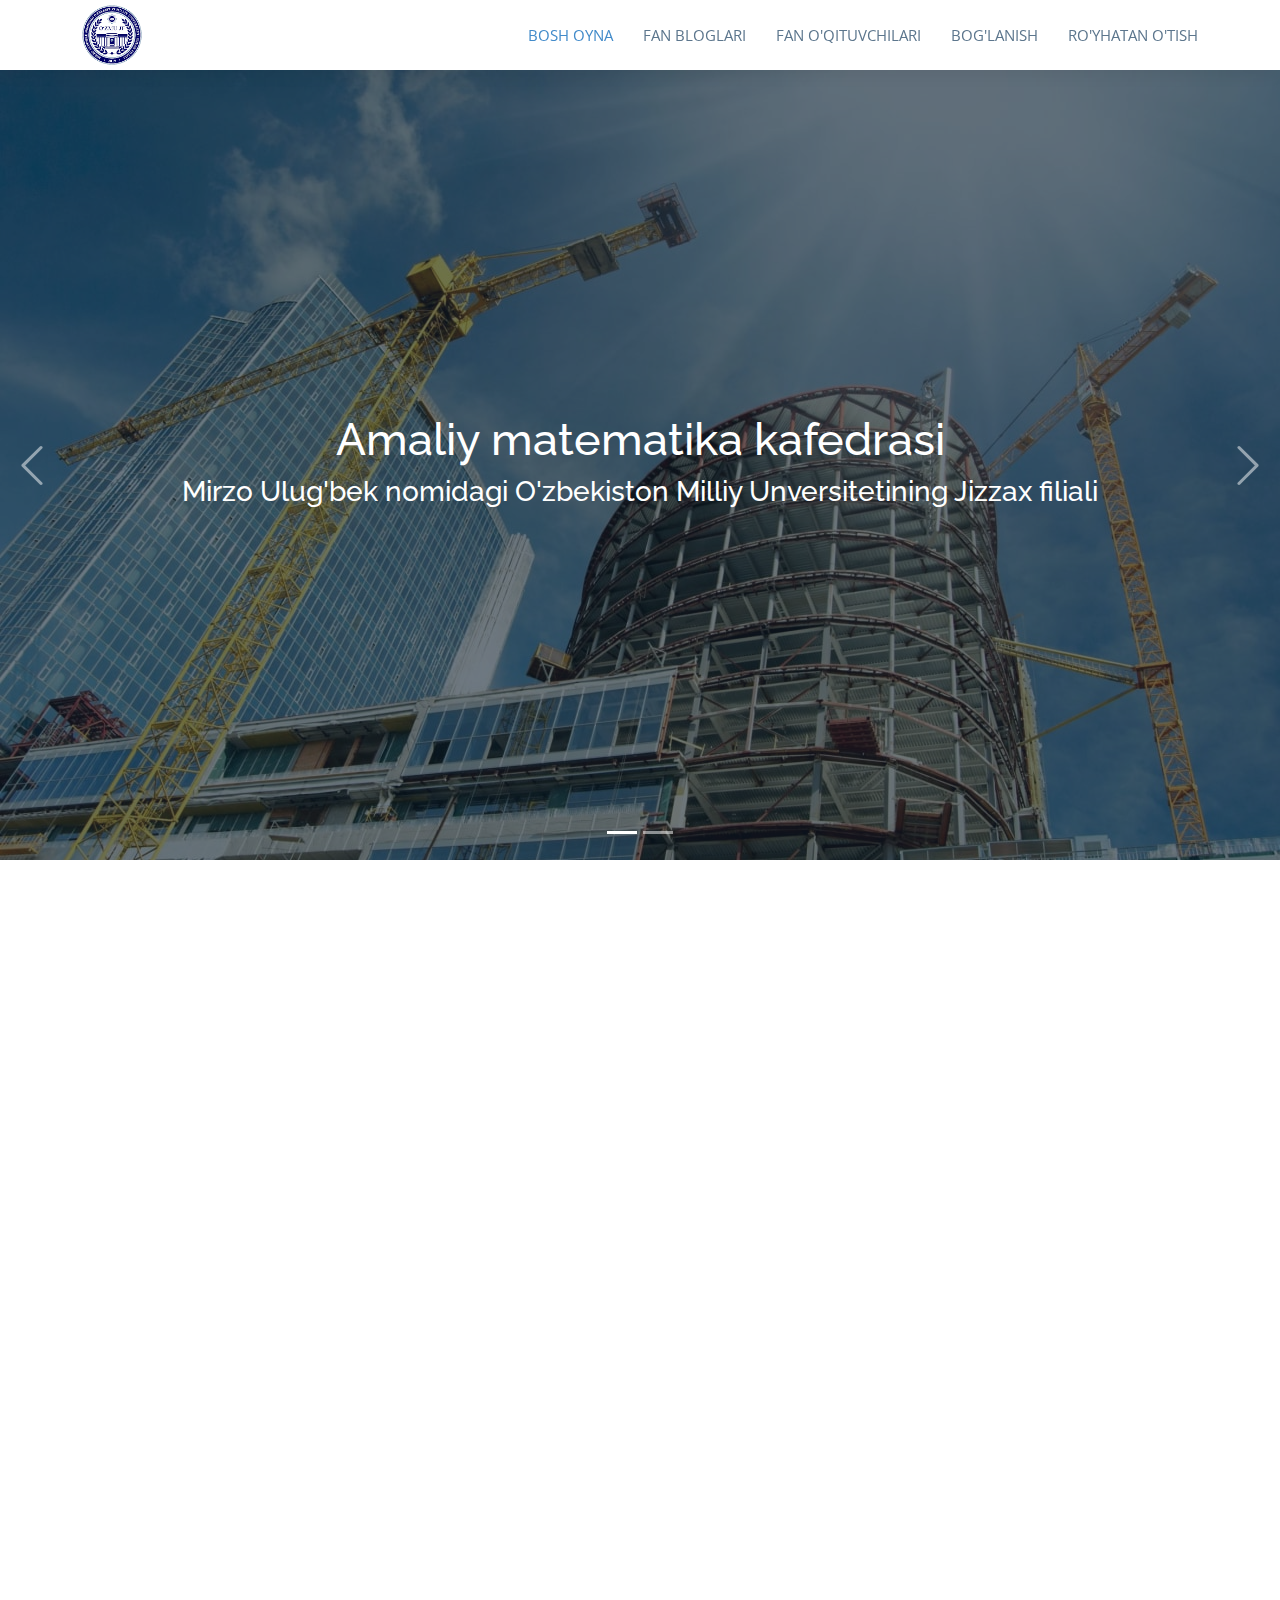
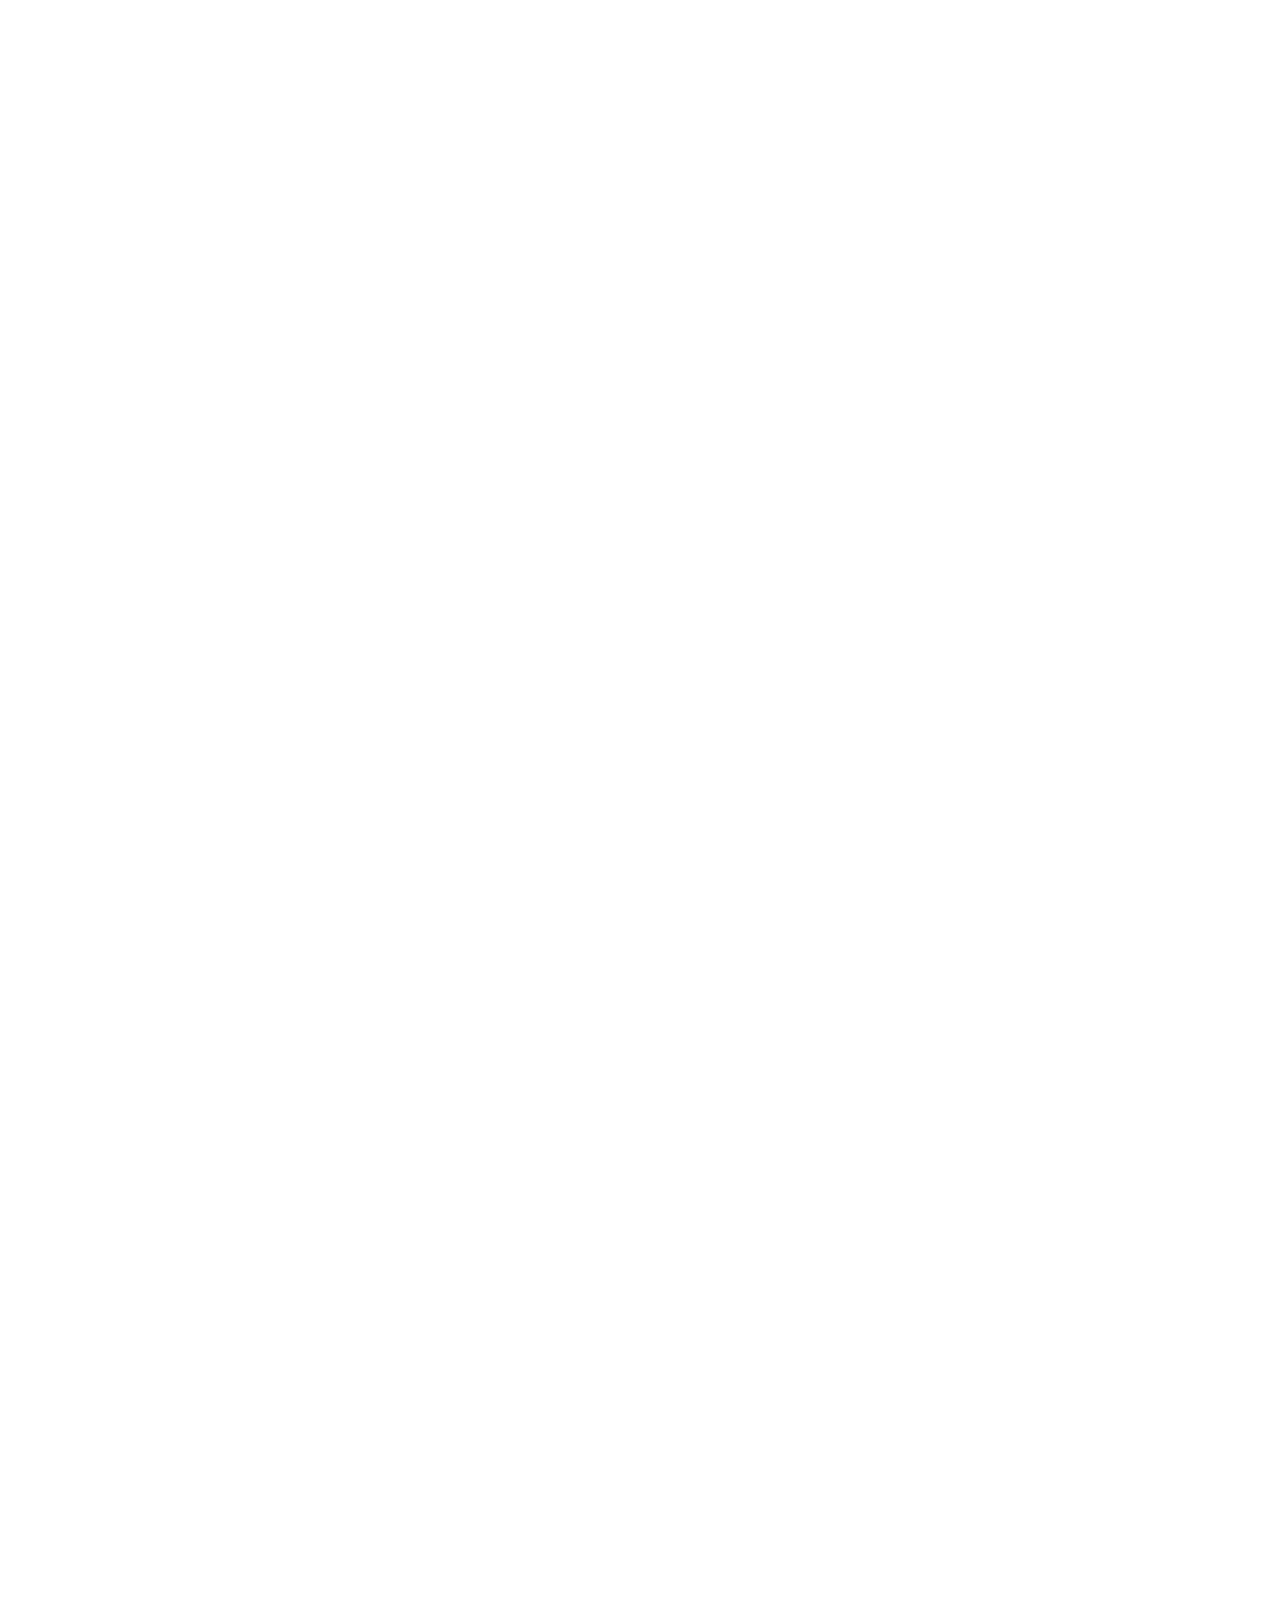
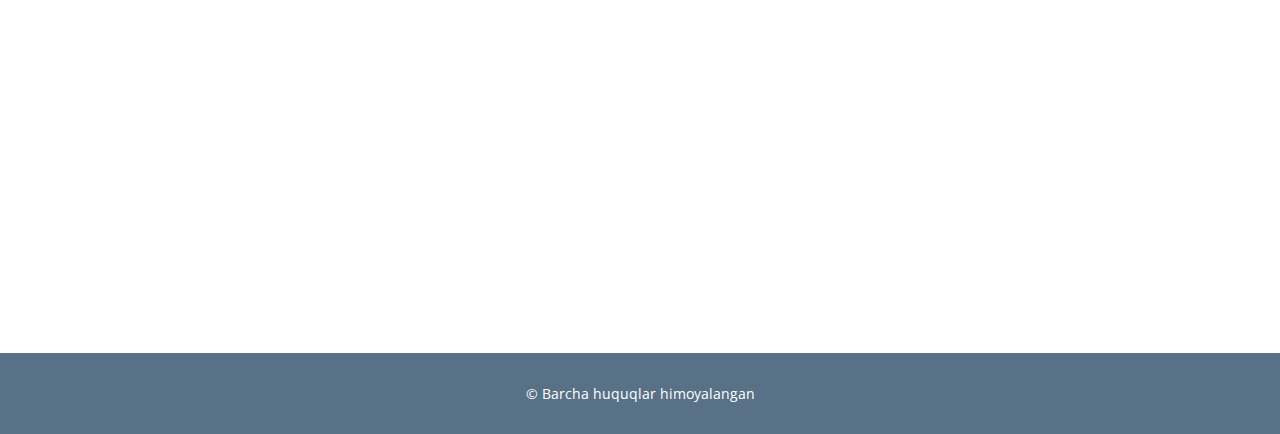
<file: index.html>
<!DOCTYPE html>
<html lang="en">

<head>
  <meta charset="utf-8">
  <meta content="width=device-width, initial-scale=1.0" name="viewport">

  <title>AMALIY MATEMATIKA</title>
  <meta content="" name="description">
  <meta content="" name="keywords">

  <!-- Favicons -->
  <link href="assets/img/logo16x16.png" rel="icon">
  <!-- <link href="assets/img/apple-touch-icon.png" rel="apple-touch-icon"> -->

  <!-- Google Fonts -->
  <link href="https://fonts.googleapis.com/css?family=Open+Sans:300,300i,400,400i,600,600i,700,700i|Raleway:300,300i,400,400i,600,600i,700,700i,900" rel="stylesheet">

  <!-- Vendor CSS Files -->
  <link href="assets/vendor/animate.css/animate.min.css" rel="stylesheet">
  <link href="assets/vendor/aos/aos.css" rel="stylesheet">
  <link href="assets/vendor/bootstrap/css/bootstrap.min.css" rel="stylesheet">
  <link href="assets/vendor/bootstrap-icons/bootstrap-icons.css" rel="stylesheet">
  <link href="assets/vendor/boxicons/css/boxicons.min.css" rel="stylesheet">
  <link href="assets/vendor/glightbox/css/glightbox.min.css" rel="stylesheet">
  <link href="assets/vendor/swiper/swiper-bundle.min.css" rel="stylesheet">

  <!-- Template Main CSS File -->
  <link href="assets/css/style.css" rel="stylesheet">

</head>

<body>
 
  <!-- ======= Header ======= -->
  <header id="header" class="d-flex text-center">
    <div class="container d-flex text-center" >

      <div class="logo me-auto">
        <!-- <h1><a href="index.html">logo</a></h1> -->
        <!-- Uncomment below if you prefer to use an image logo -->
        <a href="index.html"><img src="assets/img/logo2.png" alt="" class="img-fluid"></a>
      </div>

      <nav id="navbar" class="navbar">
        <ul>
          <li><a class="nav-link scrollto active" href="#hero">BOSH OYNA</a></li>
          <li><a class="nav-link scrollto" href="#about">FAN BLOGLARI</a></li>
          <li><a class="nav-link scrollto" href="#about1">FAN O'QITUVCHILARI</a></li>
          <li><a class="nav-link scrollto" href="#contact">BOG'LANISH</a></li>
          <!-- <li><a class="nav-link scrollto " href="#team">KIRISH</a></li>    -->
          <li><a class="nav-link scrollto" href="#">RO'YHATAN O'TISH</a></li>
        </ul>
        <i class="bi bi-list mobile-nav-toggle"></i>
      </nav>
      <!-- .navbar -->

    </div>
  </header><!-- End Header -->

  <!-- ======= Hero Section ======= -->
  <section id="hero">
    <div class="hero-container">
      <div id="heroCarousel" class="carousel slide carousel-fade" data-bs-ride="carousel" data-bs-interval="5000">

        <ol class="carousel-indicators" id="hero-carousel-indicators"></ol>

        <div class="carousel-inner" role="listbox">

          <!-- Slide 1 -->
          <div class="carousel-item active" style="background-image: url('assets/img/slide/slide-7.jpg');">
            <div class="carousel-container">
              <div class="carousel-content container">
                <h3 class="animate__animated animate__fadeInDown " style="font-size: 45px; color:white;"> Amaliy matematika kafedrasi</h3>
                <h3 class="animate__animated animate__fadeInUp  w-100" style="text-align: center; color:white;">
                  Mirzo Ulug'bek nomidagi O'zbekiston Milliy Unversitetining Jizzax filiali
                </h3>
                
              </div>
            </div>
          </div>

          <!-- Slide 2 -->
          <div class="carousel-item" style="background-image: url('assets/img/slide/slide-7.jpg');">
            <div class="carousel-container">
              <div class="carousel-content container">
                <h3 class="animate__animated animate__fadeInDown " style="font-size: 30px; color:white;"> <code style="color: white;">https://student.jbnuu.uz</code></h3>

                <!-- <h3 class="animate__animated animate__fadeInDown " style="font-size: 45px; color:white;"> https://student.jbnuu.uz/</h3> -->
                <h3 class="animate__animated animate__fadeInUp  w-100" style="text-align: center; color:white;">
                     Mirzo Ulug'bek nomidagi O'zbekiston Milliy Unversitetining Jizzax filiali masofaviy ta'lim tizimi
                  </h3>
               
              </div>
            </div>
          </div>


        </div>

        <a class="carousel-control-prev" href="#heroCarousel" role="button" data-bs-slide="prev">
          <span class="carousel-control-prev-icon bi bi-chevron-left" aria-hidden="true"></span>
        </a>
        <a class="carousel-control-next" href="#heroCarousel" role="button" data-bs-slide="next">
          <span class="carousel-control-next-icon bi bi-chevron-right" aria-hidden="true"></span>
        </a>

      </div>
    </div>
  </section><!-- End Hero -->

  <main id="main">

    <!-- ======= About Lists Section ======= -->
    <section class="about-lists" id="about">
      <div class="container">

        <div class="row no-gutters">

          <div class="col-lg-4 col-md-6 content-item text-center" data-aos="fade-up">
            <div>
              <img src="assets/img/f1.png" class="img-fluid" alt="">
            </div>
            <a href="faningoquvdasturi.html" class="btn-get-started animate__animated animate__fadeInUp scrollto">
              <h5>Fanning o'quv dasturi</h5>
            </a>
          </div>

          <div class="col-lg-4 col-md-6 content-item text-center"  data-aos="fade-up" data-aos-delay="100">
            <div>
              <img src="assets/img/f2.png" class="img-fluid" alt="">
            </div>
            <a href="faningsilabusi.html" class="btn-get-started animate__animated animate__fadeInUp scrollto">
              <h5>Fanning sillabusi</h5>
            </a>
          </div>

          <div class="col-lg-4 col-md-6 content-item text-center"  data-aos="fade-up" data-aos-delay="100">
            <div>
              <img src="assets/img/f5.png" class="img-fluid" alt="">
            </div>
            <a href="portfolio-details.html" class="btn-get-started animate__animated animate__fadeInUp scrollto">
              <h5>Ma'ruza mashg'ulot</h5>
            </a>
          </div>

          <div class="col-lg-4 col-md-6 content-item text-center"  data-aos="fade-up" data-aos-delay="100">
            <div>
              <img src="assets/img/f5.png" class="img-fluid" alt="">
            </div>
            <a href="amaliylar.html" class="btn-get-started animate__animated animate__fadeInUp scrollto">
              <h5>Amaliy mashg'ulot</h5>
            </a>
          </div>


          <div class="col-lg-4 col-md-6 content-item text-center"  data-aos="fade-up" data-aos-delay="100">
            <div>
              <img src="assets/img/f4.png" class="img-fluid" alt="">
            </div>
            <a href="tagdimot.html" class="btn-get-started animate__animated animate__fadeInUp scrollto">
              <h5>Taqdimot materiallari</h5>
            </a>
          </div>


          <div class="col-lg-4 col-md-6 content-item text-center"  data-aos="fade-up" data-aos-delay="100">
            <div>
              <img src="assets/img/f2.png" class="img-fluid" alt="">
            </div>
            <a href="mustaqiltalim.html" class="btn-get-started animate__animated animate__fadeInUp scrollto">
              <h5>Mustaqil ta'lim mavzulari</h5>
            </a>
          </div>

          <div class="col-lg-4 col-md-6 content-item text-center"  data-aos="fade-up" data-aos-delay="100">
            <div>
              <img src="assets/img/f1.png" class="img-fluid" alt="">
            </div>
            <a href="qoshimcha-adabiyotlar.html" class="btn-get-started animate__animated animate__fadeInUp scrollto">
              <h5>Qo'shimcha adabiyotlar</h5>
            </a>
          </div>


          <div class="col-lg-4 col-md-6 content-item text-center"  data-aos="fade-up" data-aos-delay="100">
            <div>
              <img src="assets/img/f7.png" class="img-fluid" alt="">
            </div>
            <a href="glossariy.html" class="btn-get-started animate__animated animate__fadeInUp scrollto">
              <h5>Glossariy</h5>
            </a>
          </div>


          <div class="col-lg-4 col-md-6 content-item text-center"  data-aos="fade-up" data-aos-delay="100">
            <div>
              <img src="assets/img/f6.png" class="img-fluid" alt="">
            </div>
            <a href="testlar.html" class="btn-get-started animate__animated animate__fadeInUp scrollto">
              <h5>Testlar</h5>
            </a>
          </div>

          <div class="col-lg-4 col-md-6 content-item text-center"  data-aos="fade-up" data-aos-delay="100">
            <div>
              <img src="assets/img/f3.png" class="img-fluid" alt="">
            </div>
            <a href="video-darslar.html" class="btn-get-started animate__animated animate__fadeInUp scrollto">
              <h5>Video darslar</h5>
            </a>
          </div>

          <div class="col-lg-4 col-md-6 content-item text-center"  data-aos="fade-up" data-aos-delay="100">
            <div>
              <!-- <img src="assets/img/f6.png" class="img-fluid" alt=""> -->
            </div>
            <!-- <a href="video-darslar.html" class="btn-get-started animate__animated animate__fadeInUp scrollto">
              <h5></h5>
            </a> -->
          </div>
          
        </div>

      </div>
    </section><!-- End About Lists Section -->


    <!-- ======= About Us Section ======= -->
    <section id="about1" class="about">
      <div class="container" data-aos="fade-up">
        <div class="section-title pt-5">
          <h2>Fan o'qituvchisi</h2>
        </div>
        <div class="row text-center">
          <div class="col-12 video-box text-center" >
            <img src="assets/img/about1.jpg" class="img-fluid" alt="">
          </div>
        </div>
        <div class="row text-center py-5">
          <h4>Halimov O'ktam Haydarovich</h4>
        </div>

      </div>
    </section>
    <!-- End About Us Section -->

    <!-- ======= Contact Us Section ======= -->
    <section id="contact" class="contact">
      <div class="container" data-aos="fade-up">

        <div class="section-title">
          <h2>Bog'lanish</h2>
        </div>

        <div class="row">

          <div class="col-lg-6 d-flex" data-aos="fade-up">
            <div class="info-box">
              <i class="bx bx-map"></i>
              <h3>Bizning manzil</h3>
              <p>Mirzo Ulug‘bek nomidagi O‘zbekiston Milliy universitetining Jizzax filiali 130100, Jizzax viloyati, Jizzax shahri Sh.Rashidov shox ko'chasi, 259 uy</p>
            </div>
          </div>

          <div class="col-lg-3 d-flex" data-aos="fade-up" data-aos-delay="100">
            <div class="info-box">
              <i class="bx bi bi-youtube"></i>
              <h3>You-tube</h3>
              <p>@youtube</p>
            </div>
          </div>

          <div class="col-lg-3 d-flex" data-aos="fade-up" data-aos-delay="200">
            <div class="info-box ">
              <i class="bx bi bi-telegram"></i>
              <h3>Telegram</h3>
              <p>@telegram</p>
            </div>
          </div>

          <div class="col-lg-12" data-aos="fade-up" data-aos-delay="300">
            <form action="forms/contact.php" method="post" role="form" class="php-email-form">
              <div class="row">
                <div class="col-lg-6 form-group">
                  <input type="text" name="name" class="form-control" id="name" placeholder="Ismingizni kiriting " required>
                </div>
                <div class="col-lg-6 form-group">
                  <input type="email" class="form-control" name="email" id="email" placeholder="Email kiriting" required>
                </div>
              </div>
              <div class="form-group">
                <input type="text" class="form-control" name="subject" id="subject" placeholder="Mavzuni kiriting" required>
              </div>
              <div class="form-group">
                <textarea class="form-control" name="message" rows="5" placeholder="Matn kiriting" required></textarea>
              </div>
              <div class="my-3">
                <div class="loading">Habaringiz yuborilmoqda...</div>
                <!-- <div class="error-message"></div> -->
                <div class="sent-message">Your message has been sent. Thank you!</div>
              </div>
              <div class="text-center"><button type="submit">Habarni yuborish</button></div>
            </form>
          </div>

        </div>

      </div>
    </section><!-- End Contact Us Section -->

  </main><!-- End #main -->

  <!-- ======= Footer ======= -->
  <footer id="footer">

    <div class="container">
      <div class="copyright">
        &copy; Barcha huquqlar himoyalangan <strong><span></span></strong>
      </div>
    
    </div>
  </footer><!-- End Footer -->

  <a href="#" class="back-to-top d-flex align-items-center justify-content-center"><i class="bi bi-arrow-up-short"></i></a>

  <!-- Vendor JS Files -->
  <script src="assets/vendor/purecounter/purecounter_vanilla.js"></script>
  <script src="assets/vendor/aos/aos.js"></script>
  <script src="assets/vendor/bootstrap/js/bootstrap.bundle.min.js"></script>
  <script src="assets/vendor/glightbox/js/glightbox.min.js"></script>
  <script src="assets/vendor/isotope-layout/isotope.pkgd.min.js"></script>
  <script src="assets/vendor/swiper/swiper-bundle.min.js"></script>
  <script src="assets/vendor/php-email-form/validate.js"></script>

  <!-- Template Main JS File -->
  <script src="assets/js/main.js"></script>

</body>

</html>
</file>
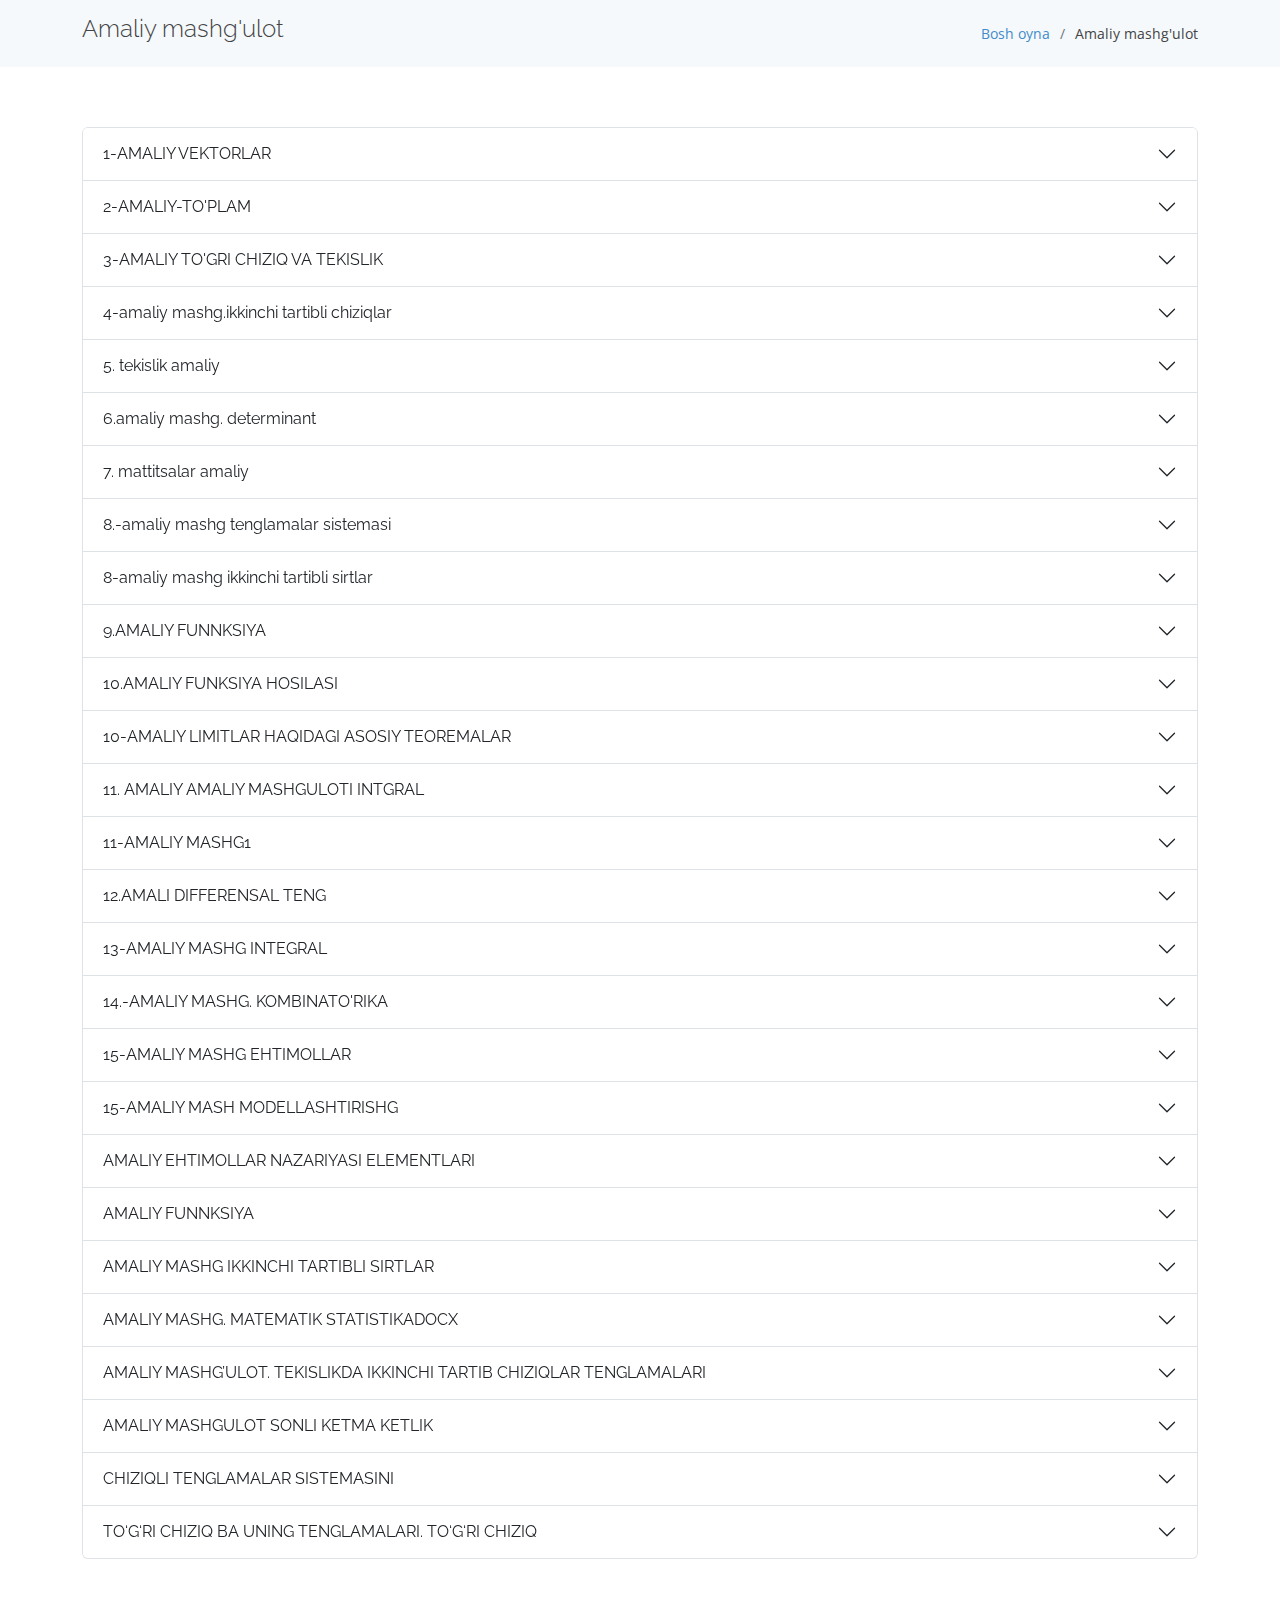
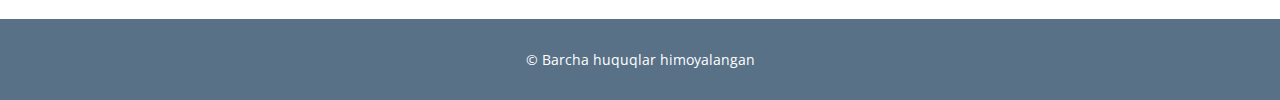
<file: amaliylar.html>
<!DOCTYPE html>
<html lang="en">

<head>
  <meta charset="utf-8">
  <meta content="width=device-width, initial-scale=1.0" name="viewport">

  <title>Amaliy mashg'ulot</title>
  <meta content="" name="description">
  <meta content="" name="keywords">

  <!-- Favicons -->
  <link href="assets/img/logo16x16.png" rel="icon">
  <!-- <link href="assets/img/apple-touch-icon.png" rel="apple-touch-icon"> -->

  <!-- Google Fonts -->
  <link href="https://fonts.googleapis.com/css?family=Open+Sans:300,300i,400,400i,600,600i,700,700i|Raleway:300,300i,400,400i,600,600i,700,700i,900" rel="stylesheet">

  <!-- Vendor CSS Files -->
  <link href="assets/vendor/animate.css/animate.min.css" rel="stylesheet">
  <link href="assets/vendor/aos/aos.css" rel="stylesheet">
  <link href="assets/vendor/bootstrap/css/bootstrap.min.css" rel="stylesheet">
  <link href="assets/vendor/bootstrap-icons/bootstrap-icons.css" rel="stylesheet">
  <link href="assets/vendor/boxicons/css/boxicons.min.css" rel="stylesheet">
  <link href="assets/vendor/glightbox/css/glightbox.min.css" rel="stylesheet">
  <link href="assets/vendor/swiper/swiper-bundle.min.css" rel="stylesheet">

  <!-- Template Main CSS File -->
  <link href="assets/css/style.css" rel="stylesheet">

  <!-- =======================================================
  * Template Name: Mamba - v4.10.0
  * Template URL: https://bootstrapmade.com/mamba-one-page-bootstrap-template-free/
  * Author: BootstrapMade.com
  * License: https://bootstrapmade.com/license/
  ======================================================== -->
</head>

<body>


  <!-- ======= Header ======= -->
  <!-- <header id="header" class="d-flex text-center">
    <div class="container d-flex text-center" >

      <div class="logo me-auto">
        <h1><a href="index.html">logo</a></h1>
        <a href="index.html"><img src="assets/img/logo2.png" alt="" class="img-fluid"></a>
      </div>

      <nav id="navbar" class="navbar">
        <ul>
          <li><a class="nav-link scrollto active" href="index.html">BOSH OYNA</a></li>
          <li><a class="nav-link scrollto" href="#about">FAN BLOGLARI</a></li>
          <li><a class="nav-link scrollto" href="#about1">FAN O'QITUVCHILARI</a></li>
          <li><a class="nav-link scrollto" href="#contact">BOG'LANISH</a></li>
          <li><a class="nav-link scrollto " href="#team">KIRISH</a></li>   
          <li><a class="nav-link scrollto" href="#">RO'YHATAN O'TISH</a></li>
        </ul>
        <i class="bi bi-list mobile-nav-toggle"></i>
      </nav>
     

    </div>
  </header> -->
  <!-- End Header -->

  <main id="main">

    <!-- ======= Breadcrumbs Section ======= -->
    <section class="breadcrumbs">
      <div class="container">

        <div class="d-flex justify-content-between align-items-center">
          <h2>Amaliy mashg'ulot</h2>
          <ol>
            <li><a href="index.html">Bosh oyna</a></li>
            <!-- <li><a href="portfolio.html">Portfolio</a></li> -->
            <li>Amaliy mashg'ulot</li>
          </ol>
        </div>

      </div>
    </section><!-- Breadcrumbs Section -->

    <!-- ======= Portfolio Details Section ======= -->
    <section id="portfolio-details" class="portfolio-details">
      <div class="container" data-aos="fade-up">

        <div class="accordion" id="accordionExample">

          <!-- iteam 1 -->

          <div class="accordion-item">
            <h2 class="accordion-header" id="flush-headingOne">
              <button class="accordion-button collapsed" type="button" data-bs-toggle="collapse" data-bs-target="#flush-collapseOne" aria-expanded="false" aria-controls="flush-collapseTwo" style="text-transform: uppercase;">
                1-amaliy vektorlar
              </button>
            </h2>
            <div id="flush-collapseOne" class="accordion-collapse collapse" aria-labelledby="flush-headingOne" data-bs-parent="#accordionExample">
              <div class="accordion-body">
              <center>
                  <iframe src="assets/амалий/1-amaliy vektorlar.pdf" frameborder="10" width="1000" height="700" allowfullscreen="true" mozallowfullscreen="true" webkitallowfullscreen="true"></iframe>
              </center>
              </div>
            </div>
          </div>

          <!-- iteam 2 -->

          <div class="accordion-item">
            <h2 class="accordion-header" id="flush-headingTwo">
              <button class="accordion-button collapsed" type="button" data-bs-toggle="collapse" data-bs-target="#flush-collapseTwo" aria-expanded="false" aria-controls="flush-collapseTwo" style="text-transform: uppercase;">
                2-amaliy-to'plam
              </button>
            </h2>
            <div id="flush-collapseTwo" class="accordion-collapse collapse" aria-labelledby="flush-headingTwo" data-bs-parent="#accordionExample">
              <div class="accordion-body">
              <center>
                  <iframe src="assets/амалий/2-amaliy-to'plam.pdf" frameborder="0" width="1000" height="749" allowfullscreen="true" mozallowfullscreen="true" webkitallowfullscreen="true"></iframe>
              </center>
              </div>
            </div>
          </div>
          
          <!-- iteam 3 -->

          <div class="accordion-item">
            <h2 class="accordion-header" id="headingThree">
              <button class="accordion-button collapsed" type="button" data-bs-toggle="collapse" data-bs-target="#collapseThree" aria-expanded="false" aria-controls="collapseThree" style="text-transform: uppercase;">
                3-amaliy to'gri chiziq va tekislik
              </button>
            </h2>
            <div id="collapseThree" class="accordion-collapse collapse" aria-labelledby="headingThree" data-bs-parent="#accordionExample">
              <div class="accordion-body">
                <center>
                  <iframe src="assets/амалий/3.-amaliy to'gri chiziq va tekislik.pdf" frameborder="0" width="1000" height="749" allowfullscreen="true" mozallowfullscreen="true" webkitallowfullscreen="true"></iframe>
               </center>
              </div>
            </div>
          </div>

          <!-- iteam 4 -->

          <div class="accordion-item">
            <h2 class="accordion-header" id="heading4">
              <button class="accordion-button collapsed" type="button" data-bs-toggle="collapse" data-bs-target="#collapse4" aria-expanded="false" aria-controls="collapse4">
                4-amaliy mashg.ikkinchi tartibli chiziqlar
              </button>
            </h2>
            <div id="collapse4" class="accordion-collapse collapse" aria-labelledby="heading4" data-bs-parent="#accordionExample">
              <div class="accordion-body">
                <center>
                  <iframe src="assets/амалий/4.-amaliy mashg.ikkinchi tartibli chiziqlar.pdf" frameborder="0" width="1000" height="749" allowfullscreen="true" mozallowfullscreen="true" webkitallowfullscreen="true"></iframe>
               </center>
              </div>
            </div>
          </div>


          <!-- iteam 5 -->

          <div class="accordion-item">
            <h2 class="accordion-header" id="heading5">
              <button class="accordion-button collapsed" type="button" data-bs-toggle="collapse" data-bs-target="#collapse5" aria-expanded="false" aria-controls="collapse5">
                5. tekislik amaliy
              </button>
            </h2>
            <div id="collapse5" class="accordion-collapse collapse" aria-labelledby="heading5" data-bs-parent="#accordionExample">
              <div class="accordion-body">
                <center>
                  <iframe src="assets/амалий/5. tekislik amaliy.pdf" frameborder="0" width="1000" height="749" allowfullscreen="true" mozallowfullscreen="true" webkitallowfullscreen="true"></iframe>
               </center>
              </div>
            </div>
          </div>

          
          <!-- iteam 6 -->

          <div class="accordion-item">
            <h2 class="accordion-header" id="heading6">
              <button class="accordion-button collapsed" type="button" data-bs-toggle="collapse" data-bs-target="#collapse6" aria-expanded="false" aria-controls="collapse6">
                6.amaliy mashg. determinant
              </button>
            </h2>
            <div id="collapse6" class="accordion-collapse collapse" aria-labelledby="heading6" data-bs-parent="#accordionExample">
              <div class="accordion-body">
                <center>
                  <iframe src="assets/амалий/6.amaliy mashg. determinant.pdf" frameborder="0" width="1000" height="749" allowfullscreen="true" mozallowfullscreen="true" webkitallowfullscreen="true"></iframe>
               </center>
              </div>
            </div>
          </div>


                    <!-- iteam 7 -->

          <div class="accordion-item">
            <h2 class="accordion-header" id="heading7">
              <button class="accordion-button collapsed" type="button" data-bs-toggle="collapse" data-bs-target="#collapse7" aria-expanded="false" aria-controls="collapse7">
                7. mattitsalar amaliy
              </button>
            </h2>
            <div id="collapse7" class="accordion-collapse collapse" aria-labelledby="heading7" data-bs-parent="#accordionExample">
              <div class="accordion-body">
                <center>
                  <iframe src="assets/амалий/7. mattitsalar amaliy.pdf" frameborder="0" width="1000" height="749" allowfullscreen="true" mozallowfullscreen="true" webkitallowfullscreen="true"></iframe>
               </center>
              </div>
            </div>
          </div>


                    <!-- iteam 8 -->

          <div class="accordion-item">
            <h2 class="accordion-header" id="heading8">
              <button class="accordion-button collapsed" type="button" data-bs-toggle="collapse" data-bs-target="#collapse8" aria-expanded="false" aria-controls="collapse8">
                8.-amaliy mashg tenglamalar sistemasi
              </button>
            </h2>
            <div id="collapse8" class="accordion-collapse collapse" aria-labelledby="heading8" data-bs-parent="#accordionExample">
              <div class="accordion-body">
                <center>
                  <iframe src="assets/амалий/8-amaliy mashg ikkinchi tartibli sirtlar.pdf" frameborder="0" width="1000" height="749" allowfullscreen="true" mozallowfullscreen="true" webkitallowfullscreen="true"></iframe>
               </center>
              </div>
            </div>
          </div>

                    <!-- iteam 9 -->

          <div class="accordion-item">
            <h2 class="accordion-header" id="heading9">
              <button class="accordion-button collapsed" type="button" data-bs-toggle="collapse" data-bs-target="#collapse9" aria-expanded="false" aria-controls="collapse9">
                8-amaliy mashg ikkinchi tartibli sirtlar
              </button>
            </h2>
            <div id="collapse9" class="accordion-collapse collapse" aria-labelledby="heading9" data-bs-parent="#accordionExample">
              <div class="accordion-body">
                <center>
                  <iframe src="assets/амалий/8.-amaliy mashg tenglamalar sistemasi.pdf" frameborder="0" width="1000" height="749" allowfullscreen="true" mozallowfullscreen="true" webkitallowfullscreen="true"></iframe>
               </center>
              </div>
            </div>
          </div>

                    <!-- iteam 10 -->

          <div class="accordion-item">
            <h2 class="accordion-header" id="heading10">
              <button class="accordion-button collapsed" type="button" data-bs-toggle="collapse" data-bs-target="#collapse10" aria-expanded="false" aria-controls="collapse10" style="text-transform: uppercase;">
                9.Amaliy funnksiya
              </button>
            </h2>
            <div id="collapse10" class="accordion-collapse collapse" aria-labelledby="heading10" data-bs-parent="#accordionExample">
              <div class="accordion-body">
                <center>
                  <iframe src="assets/амалий/9.Amaliy funnksiya.pdf" frameborder="0" width="1000" height="749" allowfullscreen="true" mozallowfullscreen="true" webkitallowfullscreen="true"></iframe>
               </center>
              </div>
            </div>
          </div>


                    <!-- iteam 11 -->

          <div class="accordion-item">
            <h2 class="accordion-header" id="heading11">
              <button class="accordion-button collapsed" type="button" data-bs-toggle="collapse" data-bs-target="#collapse11" aria-expanded="false" aria-controls="collapse11" style="text-transform: uppercase;">
                10.amaliy funksiya hosilasi
              </button>
            </h2>
            <div id="collapse11" class="accordion-collapse collapse" aria-labelledby="heading11" data-bs-parent="#accordionExample">
              <div class="accordion-body">
                <center>
                  <iframe src="assets/амалий/10-amaliy Limitlar haqidagi asosiy  teoremalar.pdf" frameborder="0" width="1000" height="749" allowfullscreen="true" mozallowfullscreen="true" webkitallowfullscreen="true"></iframe>
               </center>
              </div>
            </div>
          </div>

                    <!-- iteam 12 -->

          <div class="accordion-item">
            <h2 class="accordion-header" id="heading12">
              <button class="accordion-button collapsed" type="button" data-bs-toggle="collapse" data-bs-target="#collapse12" aria-expanded="false" aria-controls="collapse12" style="text-transform: uppercase;">
                10-amaliy Limitlar haqidagi asosiy  teoremalar
              </button>
            </h2>
            <div id="collapse12" class="accordion-collapse collapse" aria-labelledby="heading12" data-bs-parent="#accordionExample">
              <div class="accordion-body">
                <center>
                  <iframe src="assets/амалий/10-amaliy Limitlar haqidagi asosiy  teoremalar.pdf" frameborder="0" width="1000" height="749" allowfullscreen="true" mozallowfullscreen="true" webkitallowfullscreen="true"></iframe>
               </center>
              </div>
            </div>
          </div>

                    <!-- iteam 13 -->

          <div class="accordion-item">
            <h2 class="accordion-header" id="heading13">
              <button class="accordion-button collapsed" type="button" data-bs-toggle="collapse" data-bs-target="#collapse13" aria-expanded="false" aria-controls="collapse13" style="text-transform: uppercase;">
                11. amaliy Amaliy mashguloti intgral
              </button>
            </h2>
            <div id="collapse13" class="accordion-collapse collapse" aria-labelledby="heading13" data-bs-parent="#accordionExample">
              <div class="accordion-body">
                <center>
                  <iframe src="assets/амалий/11-amaliy mashg1.pdf" frameborder="0" width="1000" height="749" allowfullscreen="true" mozallowfullscreen="true" webkitallowfullscreen="true"></iframe>
               </center>
              </div>
            </div>
          </div>
                    <!-- iteam 14 -->

          <div class="accordion-item">
            <h2 class="accordion-header" id="heading14">
              <button class="accordion-button collapsed" type="button" data-bs-toggle="collapse" data-bs-target="#collapse14" aria-expanded="false" aria-controls="collapse14" style="text-transform: uppercase;">
                11-amaliy mashg1
              </button>
            </h2>
            <div id="collapse14" class="accordion-collapse collapse" aria-labelledby="heading14" data-bs-parent="#accordionExample">
              <div class="accordion-body">
                <center>
                  <iframe src="assets/амалий/11. amaliy Amaliy mashguloti intgral.pdf" frameborder="0" width="1000" height="749" allowfullscreen="true" mozallowfullscreen="true" webkitallowfullscreen="true"></iframe>
               </center>
              </div>
            </div>
          </div>

                    <!-- iteam 15 -->

          <div class="accordion-item">
            <h2 class="accordion-header" id="heading15">
              <button class="accordion-button collapsed" type="button" data-bs-toggle="collapse" data-bs-target="#collapse15" aria-expanded="false" aria-controls="collapse15" style="text-transform: uppercase;">
                12.amali differensal teng
              </button>
            </h2>
            <div id="collapse15" class="accordion-collapse collapse" aria-labelledby="heading15" data-bs-parent="#accordionExample">
              <div class="accordion-body">
                <center>
                  <iframe src="assets/амалий/11. amaliy Amaliy mashguloti intgral.pdf" frameborder="0" width="1000" height="749" allowfullscreen="true" mozallowfullscreen="true" webkitallowfullscreen="true"></iframe>
               </center>
              </div>
            </div>
          </div>


                    <!-- iteam 16 -->

          <div class="accordion-item">
            <h2 class="accordion-header" id="heading16">
              <button class="accordion-button collapsed" type="button" data-bs-toggle="collapse" data-bs-target="#collapse16" aria-expanded="false" aria-controls="collapse16" style="text-transform: uppercase;">
                13-amaliy mashg integral
              </button>
            </h2>
            <div id="collapse16" class="accordion-collapse collapse" aria-labelledby="heading16" data-bs-parent="#accordionExample">
              <div class="accordion-body">
                <center>
                  <iframe src="assets/амалий/13-amaliy mashg integral.pdf" frameborder="0" width="1000" height="749" allowfullscreen="true" mozallowfullscreen="true" webkitallowfullscreen="true"></iframe>
               </center>
              </div>
            </div>
          </div>

                    <!-- iteam 17 -->

          <div class="accordion-item">
            <h2 class="accordion-header" id="heading17">
              <button class="accordion-button collapsed" type="button" data-bs-toggle="collapse" data-bs-target="#collapse17" aria-expanded="false" aria-controls="collapse17" style="text-transform: uppercase;">
                14.-amaliy mashg. kombinato'rika
              </button>
            </h2>
            <div id="collapse17" class="accordion-collapse collapse" aria-labelledby="heading17" data-bs-parent="#accordionExample">
              <div class="accordion-body">
                <center>
                  <iframe src="assets/амалий/14.-amaliy mashg. kombinato'rika.pdf" frameborder="0" width="1000" height="749" allowfullscreen="true" mozallowfullscreen="true" webkitallowfullscreen="true"></iframe>
               </center>
              </div>
            </div>
          </div>

                    <!-- iteam 18 -->

          <div class="accordion-item">
            <h2 class="accordion-header" id="heading18">
              <button class="accordion-button collapsed" type="button" data-bs-toggle="collapse" data-bs-target="#collapse18" aria-expanded="false" aria-controls="collapse18" style="text-transform: uppercase;">
                15-amaliy mashg ehtimollar
              </button>
            </h2>
            <div id="collapse18" class="accordion-collapse collapse" aria-labelledby="heading18" data-bs-parent="#accordionExample">
              <div class="accordion-body">
                <center>
                  <iframe src="assets/амалий/15.-amaliy mashg ehtimollar.pdf" frameborder="0" width="1000" height="749" allowfullscreen="true" mozallowfullscreen="true" webkitallowfullscreen="true"></iframe>
               </center>
              </div>
            </div>
          </div>


                    <!-- iteam 19 -->

          <div class="accordion-item">
            <h2 class="accordion-header" id="heading19">
              <button class="accordion-button collapsed" type="button" data-bs-toggle="collapse" data-bs-target="#collapse19" aria-expanded="false" aria-controls="collapse19" style="text-transform: uppercase;">
                15-amaliy mash modellashtirishg
              </button>
            </h2>
            <div id="collapse19" class="accordion-collapse collapse" aria-labelledby="heading19" data-bs-parent="#accordionExample">
              <div class="accordion-body">
                <center>
                  <iframe src="assets/амалий/15-amaliy mash modellashtirishg.pdf" frameborder="0" width="1000" height="749" allowfullscreen="true" mozallowfullscreen="true" webkitallowfullscreen="true"></iframe>
               </center>
              </div>
            </div>
          </div>

                    <!-- iteam 20 -->

          <div class="accordion-item">
            <h2 class="accordion-header" id="heading20">
              <button class="accordion-button collapsed" type="button" data-bs-toggle="collapse" data-bs-target="#collapse20" aria-expanded="false" aria-controls="collapse20" style="text-transform: uppercase;">
                Amaliy Ehtimollar nazariyasi elementlari
              </button>
            </h2>
            <div id="collapse20" class="accordion-collapse collapse" aria-labelledby="heading20" data-bs-parent="#accordionExample">
              <div class="accordion-body">
                <center>
                  <iframe src="assets/амалий/amaliy Ehtimollar nazariyasi elementlari.pdf" frameborder="0" width="1000" height="749" allowfullscreen="true" mozallowfullscreen="true" webkitallowfullscreen="true"></iframe>
               </center>
              </div>
            </div>
          </div>
                    <!-- iteam 21 -->

          <div class="accordion-item">
            <h2 class="accordion-header" id="heading21">
              <button class="accordion-button collapsed" type="button" data-bs-toggle="collapse" data-bs-target="#collapse21" aria-expanded="false" aria-controls="collapse21" style="text-transform: uppercase;">
                Amaliy funnksiya
              </button>
            </h2>
            <div id="collapse21" class="accordion-collapse collapse" aria-labelledby="heading21" data-bs-parent="#accordionExample">
              <div class="accordion-body">
                <center>
                  <iframe src="assets/амалий/Amaliy funnksiya.pdf" frameborder="0" width="1000" height="749" allowfullscreen="true" mozallowfullscreen="true" webkitallowfullscreen="true"></iframe>
               </center>
              </div>
            </div>
          </div>

                    <!-- iteam 22 -->

          <div class="accordion-item">
            <h2 class="accordion-header" id="heading22">
              <button class="accordion-button collapsed" type="button" data-bs-toggle="collapse" data-bs-target="#collapse22" aria-expanded="false" aria-controls="collapse22" style="text-transform: uppercase;">
                Amaliy mashg ikkinchi tartibli sirtlar
              </button>
            </h2>
            <div id="collapse22" class="accordion-collapse collapse" aria-labelledby="heading22" data-bs-parent="#accordionExample">
              <div class="accordion-body">
                <center>
                  <iframe src="assets/амалий/amaliy mashg ikkinchi tartibli sirtlar.pdf" frameborder="0" width="1000" height="749" allowfullscreen="true" mozallowfullscreen="true" webkitallowfullscreen="true"></iframe>
               </center>
              </div>
            </div>
          </div>



                    <!-- iteam 23 -->

          <div class="accordion-item">
            <h2 class="accordion-header" id="heading23">
              <button class="accordion-button collapsed" type="button" data-bs-toggle="collapse" data-bs-target="#collapse23" aria-expanded="false" aria-controls="collapse23" style="text-transform: uppercase;">
                Amaliy mashg. matematik statistikadocx
              </button>
            </h2>
            <div id="collapse23" class="accordion-collapse collapse" aria-labelledby="heading23" data-bs-parent="#accordionExample">
              <div class="accordion-body">
                <center>
                  <iframe src="assets/амалий/amaliy mashg. matematik statistikadocx.pdf" frameborder="0" width="1000" height="749" allowfullscreen="true" mozallowfullscreen="true" webkitallowfullscreen="true"></iframe>
               </center>
              </div>
            </div>
          </div>

                    <!-- iteam 24 -->

          <div class="accordion-item">
            <h2 class="accordion-header" id="heading24">
              <button class="accordion-button collapsed" type="button" data-bs-toggle="collapse" data-bs-target="#collapse24" aria-expanded="false" aria-controls="collapse24" style="text-transform: uppercase;">
                Amaliy mashg’ulot. Tekislikda ikkinchi tartib chiziqlar tenglamalari
              </button>
            </h2>
            <div id="collapse24" class="accordion-collapse collapse" aria-labelledby="heading24" data-bs-parent="#accordionExample">
              <div class="accordion-body">
                <center>
                  <iframe src="assets/амалий/amaliy mashg’ulot. Tekislikda ikkinchi tartib chiziqlar tenglamalari.pdf" frameborder="0" width="1000" height="749" allowfullscreen="true" mozallowfullscreen="true" webkitallowfullscreen="true"></iframe>
               </center>
              </div>
            </div>
          </div>

                    <!-- iteam 25 -->

          <div class="accordion-item">
            <h2 class="accordion-header" id="heading25">
              <button class="accordion-button collapsed" type="button" data-bs-toggle="collapse" data-bs-target="#collapse25" aria-expanded="false" aria-controls="collapse25" style="text-transform: uppercase;">
                Amaliy mashgulot sonli ketma ketlik
              </button>
            </h2>
            <div id="collapse25" class="accordion-collapse collapse" aria-labelledby="heading25" data-bs-parent="#accordionExample">
              <div class="accordion-body">
                <center>
                  <iframe src="assets/амалий/amaliy mashgulot sonli ketma ketlik.pdf" frameborder="0" width="1000" height="749" allowfullscreen="true" mozallowfullscreen="true" webkitallowfullscreen="true"></iframe>
               </center>
              </div>
            </div>
          </div>

                    <!-- iteam 26 -->

          <div class="accordion-item">
            <h2 class="accordion-header" id="heading26">
              <button class="accordion-button collapsed" type="button" data-bs-toggle="collapse" data-bs-target="#collapse26" aria-expanded="false" aria-controls="collapse26" style="text-transform: uppercase;">
                Chiziqli tenglamalar sistemasini
              </button>
            </h2>
            <div id="collapse26" class="accordion-collapse collapse" aria-labelledby="heading26" data-bs-parent="#accordionExample">
              <div class="accordion-body">
                <center>
                  <iframe src="assets/амалий/Chiziqli tenglamalar sistemasini.pdf" frameborder="0" width="1000" height="749" allowfullscreen="true" mozallowfullscreen="true" webkitallowfullscreen="true"></iframe>
               </center>
              </div>
            </div>
          </div>

                    <!-- iteam 27 -->

          <div class="accordion-item">
            <h2 class="accordion-header" id="heading27">
              <button class="accordion-button collapsed" type="button" data-bs-toggle="collapse" data-bs-target="#collapse27" aria-expanded="false" aria-controls="collapse27" style="text-transform: uppercase;">
                To‘g‘ri chiziq вa uning tenglamalari. To‘g‘ri chiziq
              </button>
            </h2>
            <div id="collapse27" class="accordion-collapse collapse" aria-labelledby="heading27" data-bs-parent="#accordionExample">
              <div class="accordion-body">
                <center>
                  <iframe src="assets/амалий/To‘g‘ri chiзiq вa уning tenglamalari. To‘g‘ri chiзiq.pdf" frameborder="0" width="1000" height="749" allowfullscreen="true" mozallowfullscreen="true" webkitallowfullscreen="true"></iframe>
               </center>
              </div>
            </div>
          </div>

            


        </div>
      </div>
    </section><!-- End Portfolio Details Section -->

  </main><!-- End #main -->

  <!-- ======= Footer ======= -->
  <footer id="footer">

  <div class="container">
    <div class="copyright">
      &copy; Barcha huquqlar himoyalangan <strong><span></span></strong>
    </div>
  
  </div>
</footer>
<!-- End Footer -->

  <a href="#" class="back-to-top d-flex align-items-center justify-content-center"><i class="bi bi-arrow-up-short"></i></a>

  <!-- Vendor JS Files -->
  <script src="assets/vendor/purecounter/purecounter_vanilla.js"></script>
  <script src="assets/vendor/aos/aos.js"></script>
  <script src="assets/vendor/bootstrap/js/bootstrap.bundle.min.js"></script>
  <script src="assets/vendor/glightbox/js/glightbox.min.js"></script>
  <script src="assets/vendor/isotope-layout/isotope.pkgd.min.js"></script>
  <script src="assets/vendor/swiper/swiper-bundle.min.js"></script>
  <script src="assets/vendor/php-email-form/validate.js"></script>

  <!-- Template Main JS File -->
  <script src="assets/js/main.js"></script>

</body>

</html>
</file>
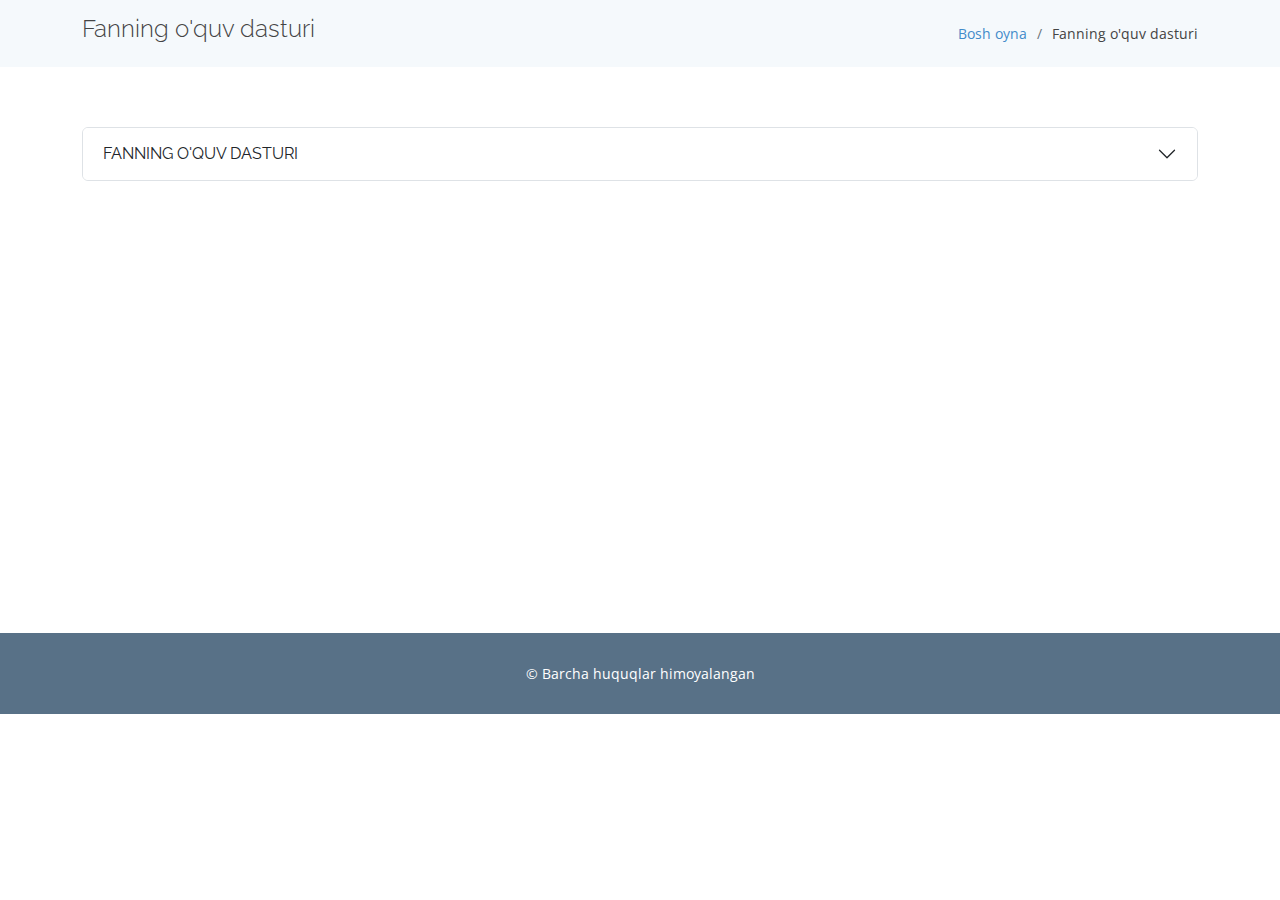
<file: faningoquvdasturi.html>
<!DOCTYPE html>
<html lang="en">

<head>
  <meta charset="utf-8">
  <meta content="width=device-width, initial-scale=1.0" name="viewport">

  <title>Fanning o'quv dasturi</title>
  <meta content="" name="description">
  <meta content="" name="keywords">

  <!-- Favicons -->
  <link href="assets/img/favicon.png" rel="icon">
  <link href="assets/img/apple-touch-icon.png" rel="apple-touch-icon">

  <!-- Google Fonts -->
  <link href="https://fonts.googleapis.com/css?family=Open+Sans:300,300i,400,400i,600,600i,700,700i|Raleway:300,300i,400,400i,600,600i,700,700i,900" rel="stylesheet">

  <!-- Vendor CSS Files -->
  <link href="assets/vendor/animate.css/animate.min.css" rel="stylesheet">
  <link href="assets/vendor/aos/aos.css" rel="stylesheet">
  <link href="assets/vendor/bootstrap/css/bootstrap.min.css" rel="stylesheet">
  <link href="assets/vendor/bootstrap-icons/bootstrap-icons.css" rel="stylesheet">
  <link href="assets/vendor/boxicons/css/boxicons.min.css" rel="stylesheet">
  <link href="assets/vendor/glightbox/css/glightbox.min.css" rel="stylesheet">
  <link href="assets/vendor/swiper/swiper-bundle.min.css" rel="stylesheet">

  <!-- Template Main CSS File -->
  <link href="assets/css/style.css" rel="stylesheet">

  <!-- =======================================================
  * Template Name: Mamba - v4.10.0
  * Template URL: https://bootstrapmade.com/mamba-one-page-bootstrap-template-free/
  * Author: BootstrapMade.com
  * License: https://bootstrapmade.com/license/
  ======================================================== -->
</head>

<body>




  <main id="main">

    <!-- ======= Breadcrumbs Section ======= -->
    <section class="breadcrumbs">
      <div class="container">

        <div class="d-flex justify-content-between align-items-center">
          <h2>Fanning o'quv dasturi</h2>
          <ol>
            <li><a href="index.html">Bosh oyna</a></li>
            <li>Fanning o'quv dasturi</li>
          </ol>
        </div>

      </div>
    </section><!-- End Breadcrumbs Section -->

    <section class="inner-page">
      <div class="container">
       
        <div class="accordion" id="accordionExample">

          <!-- iteam 1 -->

          <div class="accordion-item">
            <h2 class="accordion-header" id="flush-headingOne">
              <button class="accordion-button collapsed" type="button" data-bs-toggle="collapse" data-bs-target="#flush-collapseOne" aria-expanded="false" aria-controls="flush-collapseTwo" style="text-transform: uppercase;">
                Fanning o'quv dasturi
              </button>
            </h2>
            <div id="flush-collapseOne" class="accordion-collapse collapse" aria-labelledby="flush-headingOne" data-bs-parent="#accordionExample">
              <div class="accordion-body">
              <center>
                  <iframe src="assets/faning-oquv-dasturi/Namunaviy dastur MKQ 2021-2022 o'quv yili .pdf" frameborder="10" width="1000" height="700" allowfullscreen="true" mozallowfullscreen="true" webkitallowfullscreen="true"></iframe>
              </center>
              </div>
            </div>
          </div>
        </div>

      </div>
    </section>

  </main><!-- End #main -->

  <!-- ======= Footer ======= -->
  <footer id="footer" style="margin-top: 392px;">

    <div class="container">
      <div class="copyright">
        &copy; Barcha huquqlar himoyalangan <strong><span></span></strong>
      </div>
    
    </div>
  </footer>
  <!-- End Footer -->

  <a href="#" class="back-to-top d-flex align-items-center justify-content-center"><i class="bi bi-arrow-up-short"></i></a>

  <!-- Vendor JS Files -->
  <script src="assets/vendor/purecounter/purecounter_vanilla.js"></script>
  <script src="assets/vendor/aos/aos.js"></script>
  <script src="assets/vendor/bootstrap/js/bootstrap.bundle.min.js"></script>
  <script src="assets/vendor/glightbox/js/glightbox.min.js"></script>
  <script src="assets/vendor/isotope-layout/isotope.pkgd.min.js"></script>
  <script src="assets/vendor/swiper/swiper-bundle.min.js"></script>
  <script src="assets/vendor/php-email-form/validate.js"></script>

  <!-- Template Main JS File -->
  <script src="assets/js/main.js"></script>

</body>

</html>
</file>
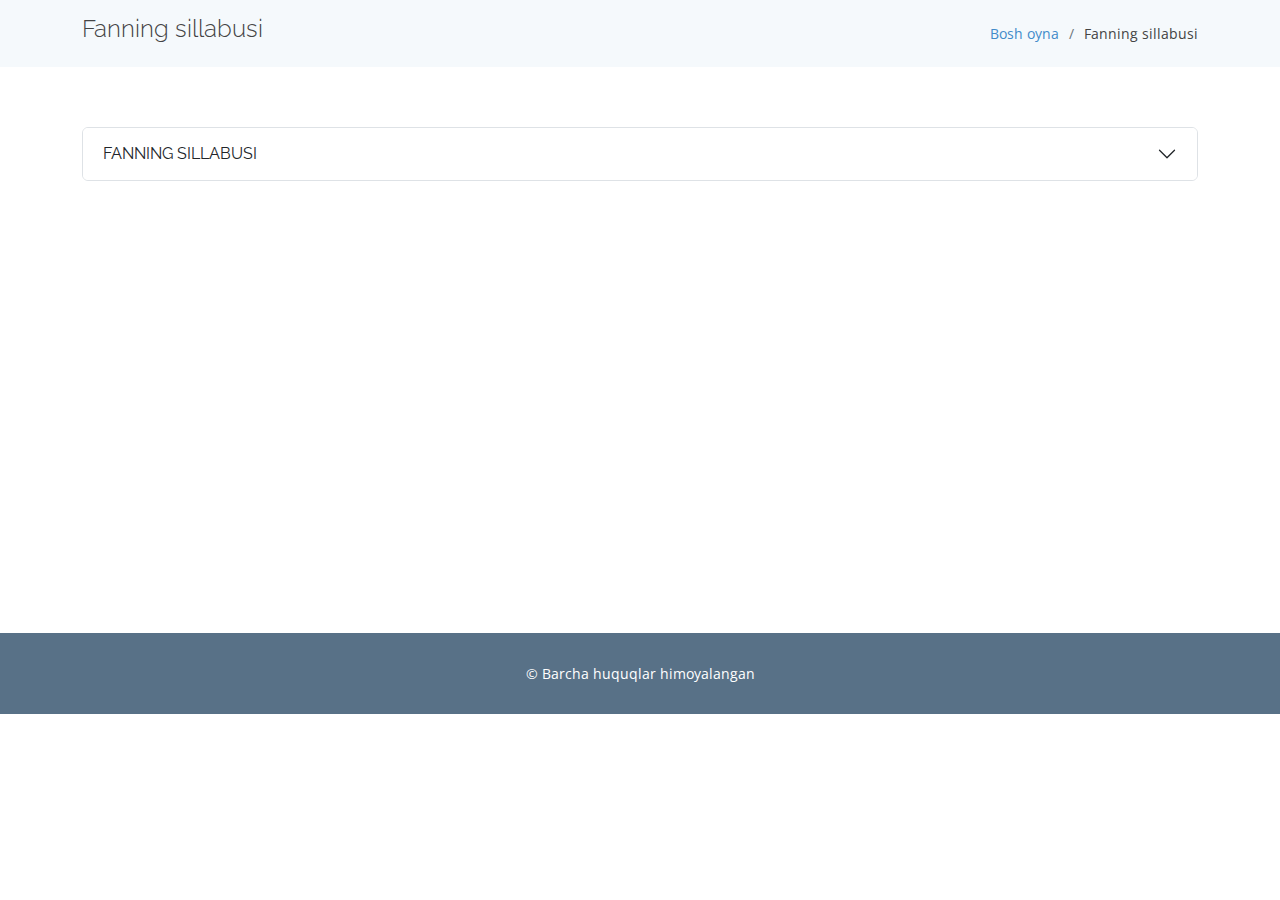
<file: faningsilabusi.html>
<!DOCTYPE html>
<html lang="en">

<head>
  <meta charset="utf-8">
  <meta content="width=device-width, initial-scale=1.0" name="viewport">

  <title>Fanning sillabusi</title>
  <meta content="" name="description">
  <meta content="" name="keywords">

  <!-- Favicons -->
  <link href="assets/img/favicon.png" rel="icon">
  <link href="assets/img/apple-touch-icon.png" rel="apple-touch-icon">

  <!-- Google Fonts -->
  <link href="https://fonts.googleapis.com/css?family=Open+Sans:300,300i,400,400i,600,600i,700,700i|Raleway:300,300i,400,400i,600,600i,700,700i,900" rel="stylesheet">

  <!-- Vendor CSS Files -->
  <link href="assets/vendor/animate.css/animate.min.css" rel="stylesheet">
  <link href="assets/vendor/aos/aos.css" rel="stylesheet">
  <link href="assets/vendor/bootstrap/css/bootstrap.min.css" rel="stylesheet">
  <link href="assets/vendor/bootstrap-icons/bootstrap-icons.css" rel="stylesheet">
  <link href="assets/vendor/boxicons/css/boxicons.min.css" rel="stylesheet">
  <link href="assets/vendor/glightbox/css/glightbox.min.css" rel="stylesheet">
  <link href="assets/vendor/swiper/swiper-bundle.min.css" rel="stylesheet">

  <!-- Template Main CSS File -->
  <link href="assets/css/style.css" rel="stylesheet">

</head>

<body>




  <main id="main">

    <!-- ======= Breadcrumbs Section ======= -->
    <section class="breadcrumbs">
      <div class="container">

        <div class="d-flex justify-content-between align-items-center">
          <h2>Fanning sillabusi</h2>
          <ol>
            <li><a href="index.html">Bosh oyna</a></li>
            <li>Fanning sillabusi</li>
          </ol>
        </div>

      </div>
    </section><!-- End Breadcrumbs Section -->

    <section class="inner-page">
      <div class="container">
       
        <div class="accordion" id="accordionExample">

          <!-- iteam 1 -->

          <div class="accordion-item">
            <h2 class="accordion-header" id="flush-headingOne">
              <button class="accordion-button collapsed" type="button" data-bs-toggle="collapse" data-bs-target="#flush-collapseOne" aria-expanded="false" aria-controls="flush-collapseTwo" style="text-transform: uppercase;">
                Fanning sillabusi
              </button>
            </h2>
            <div id="flush-collapseOne" class="accordion-collapse collapse" aria-labelledby="flush-headingOne" data-bs-parent="#accordionExample">
              <div class="accordion-body">
              <center>
                  <iframe src="assets/faning-silobusi/60730400_ишчи_укув_дастур_МКК_2021_силлабус_2021_2022_.pdf" frameborder="10" width="1000" height="700" allowfullscreen="true" mozallowfullscreen="true" webkitallowfullscreen="true"></iframe>
              </center>
              </div>
            </div>
          </div>
        </div>

      </div>
    </section>

  </main><!-- End #main -->

  <!-- ======= Footer ======= -->
  <footer id="footer" style="margin-top: 392px;">

    <div class="container">
      <div class="copyright">
        &copy; Barcha huquqlar himoyalangan <strong><span></span></strong>
      </div>
    
    </div>
  </footer>
  <!-- End Footer -->

  <a href="#" class="back-to-top d-flex align-items-center justify-content-center"><i class="bi bi-arrow-up-short"></i></a>

  <!-- Vendor JS Files -->
  <script src="assets/vendor/purecounter/purecounter_vanilla.js"></script>
  <script src="assets/vendor/aos/aos.js"></script>
  <script src="assets/vendor/bootstrap/js/bootstrap.bundle.min.js"></script>
  <script src="assets/vendor/glightbox/js/glightbox.min.js"></script>
  <script src="assets/vendor/isotope-layout/isotope.pkgd.min.js"></script>
  <script src="assets/vendor/swiper/swiper-bundle.min.js"></script>
  <script src="assets/vendor/php-email-form/validate.js"></script>

  <!-- Template Main JS File -->
  <script src="assets/js/main.js"></script>

</body>

</html>
</file>
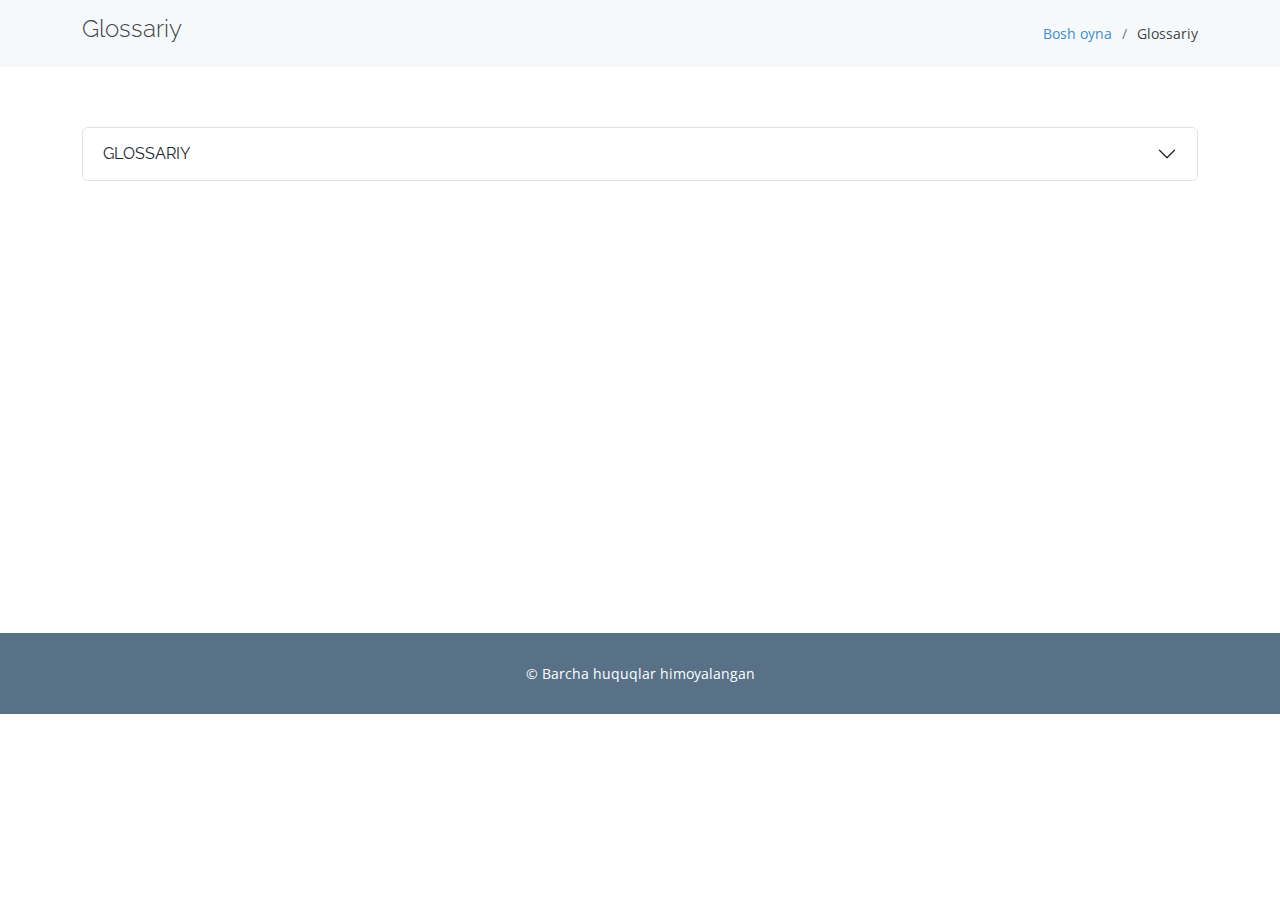
<file: glossariy.html>
<!DOCTYPE html>
<html lang="en">

<head>
  <meta charset="utf-8">
  <meta content="width=device-width, initial-scale=1.0" name="viewport">

  <title>Glossariy</title>
  <meta content="" name="description">
  <meta content="" name="keywords">

  <!-- Favicons -->
  <link href="assets/img/favicon.png" rel="icon">
  <link href="assets/img/apple-touch-icon.png" rel="apple-touch-icon">

  <!-- Google Fonts -->
  <link href="https://fonts.googleapis.com/css?family=Open+Sans:300,300i,400,400i,600,600i,700,700i|Raleway:300,300i,400,400i,600,600i,700,700i,900" rel="stylesheet">

  <!-- Vendor CSS Files -->
  <link href="assets/vendor/animate.css/animate.min.css" rel="stylesheet">
  <link href="assets/vendor/aos/aos.css" rel="stylesheet">
  <link href="assets/vendor/bootstrap/css/bootstrap.min.css" rel="stylesheet">
  <link href="assets/vendor/bootstrap-icons/bootstrap-icons.css" rel="stylesheet">
  <link href="assets/vendor/boxicons/css/boxicons.min.css" rel="stylesheet">
  <link href="assets/vendor/glightbox/css/glightbox.min.css" rel="stylesheet">
  <link href="assets/vendor/swiper/swiper-bundle.min.css" rel="stylesheet">

  <!-- Template Main CSS File -->
  <link href="assets/css/style.css" rel="stylesheet">

  <!-- =======================================================
  * Template Name: Mamba - v4.10.0
  * Template URL: https://bootstrapmade.com/mamba-one-page-bootstrap-template-free/
  * Author: BootstrapMade.com
  * License: https://bootstrapmade.com/license/
  ======================================================== -->
</head>
<style>
@media screen and (max-width: 1200px) {
   #iframe1{
    width: 500px;
   }
}
</style>
<body>




  <main id="main">

    <!-- ======= Breadcrumbs Section ======= -->
    <section class="breadcrumbs">
      <div class="container">

        <div class="d-flex justify-content-between align-items-center">
          <h2>Glossariy</h2>
          <ol>
            <li><a href="index.html">Bosh oyna</a></li>
            <li>Glossariy</li>
          </ol>
        </div>

      </div>
    </section><!-- End Breadcrumbs Section -->

    <section class="inner-page">
      <div class="container">
       
        <div class="accordion" id="accordionExample">

          <!-- iteam 1 -->

          <div class="accordion-item">
            <h2 class="accordion-header" id="flush-headingOne">
              <button class="accordion-button collapsed" type="button" data-bs-toggle="collapse" data-bs-target="#flush-collapseOne" aria-expanded="false" aria-controls="flush-collapseTwo" style="text-transform: uppercase;">
                Glossariy
              </button>
            </h2>
            <div id="flush-collapseOne" class="accordion-collapse collapse" aria-labelledby="flush-headingOne" data-bs-parent="#accordionExample">
              <div class="accordion-body">
              <center class="w-100">
                  <iframe src="assets/GLOSSARIY/GLOSSARIY.pdf" id="iframe1" frameborder="10" width="1000" height="700" allowfullscreen="true" mozallowfullscreen="true" webkitallowfullscreen="true"></iframe>
              </center> 
              </div>
            </div>
          </div>
        </div>

      </div>
    </section>

  </main><!-- End #main -->

  <!-- ======= Footer ======= -->
  <footer id="footer" style="margin-top: 392px;">

    <div class="container">
      <div class="copyright">
        &copy; Barcha huquqlar himoyalangan <strong><span></span></strong>
      </div>
    
    </div>
  </footer>
  <!-- End Footer -->

  <a href="#" class="back-to-top d-flex align-items-center justify-content-center"><i class="bi bi-arrow-up-short"></i></a>

  <!-- Vendor JS Files -->
  <script src="assets/vendor/purecounter/purecounter_vanilla.js"></script>
  <script src="assets/vendor/aos/aos.js"></script>
  <script src="assets/vendor/bootstrap/js/bootstrap.bundle.min.js"></script>
  <script src="assets/vendor/glightbox/js/glightbox.min.js"></script>
  <script src="assets/vendor/isotope-layout/isotope.pkgd.min.js"></script>
  <script src="assets/vendor/swiper/swiper-bundle.min.js"></script>
  <script src="assets/vendor/php-email-form/validate.js"></script>

  <!-- Template Main JS File -->
  <script src="assets/js/main.js"></script>

</body>

</html>
</file>
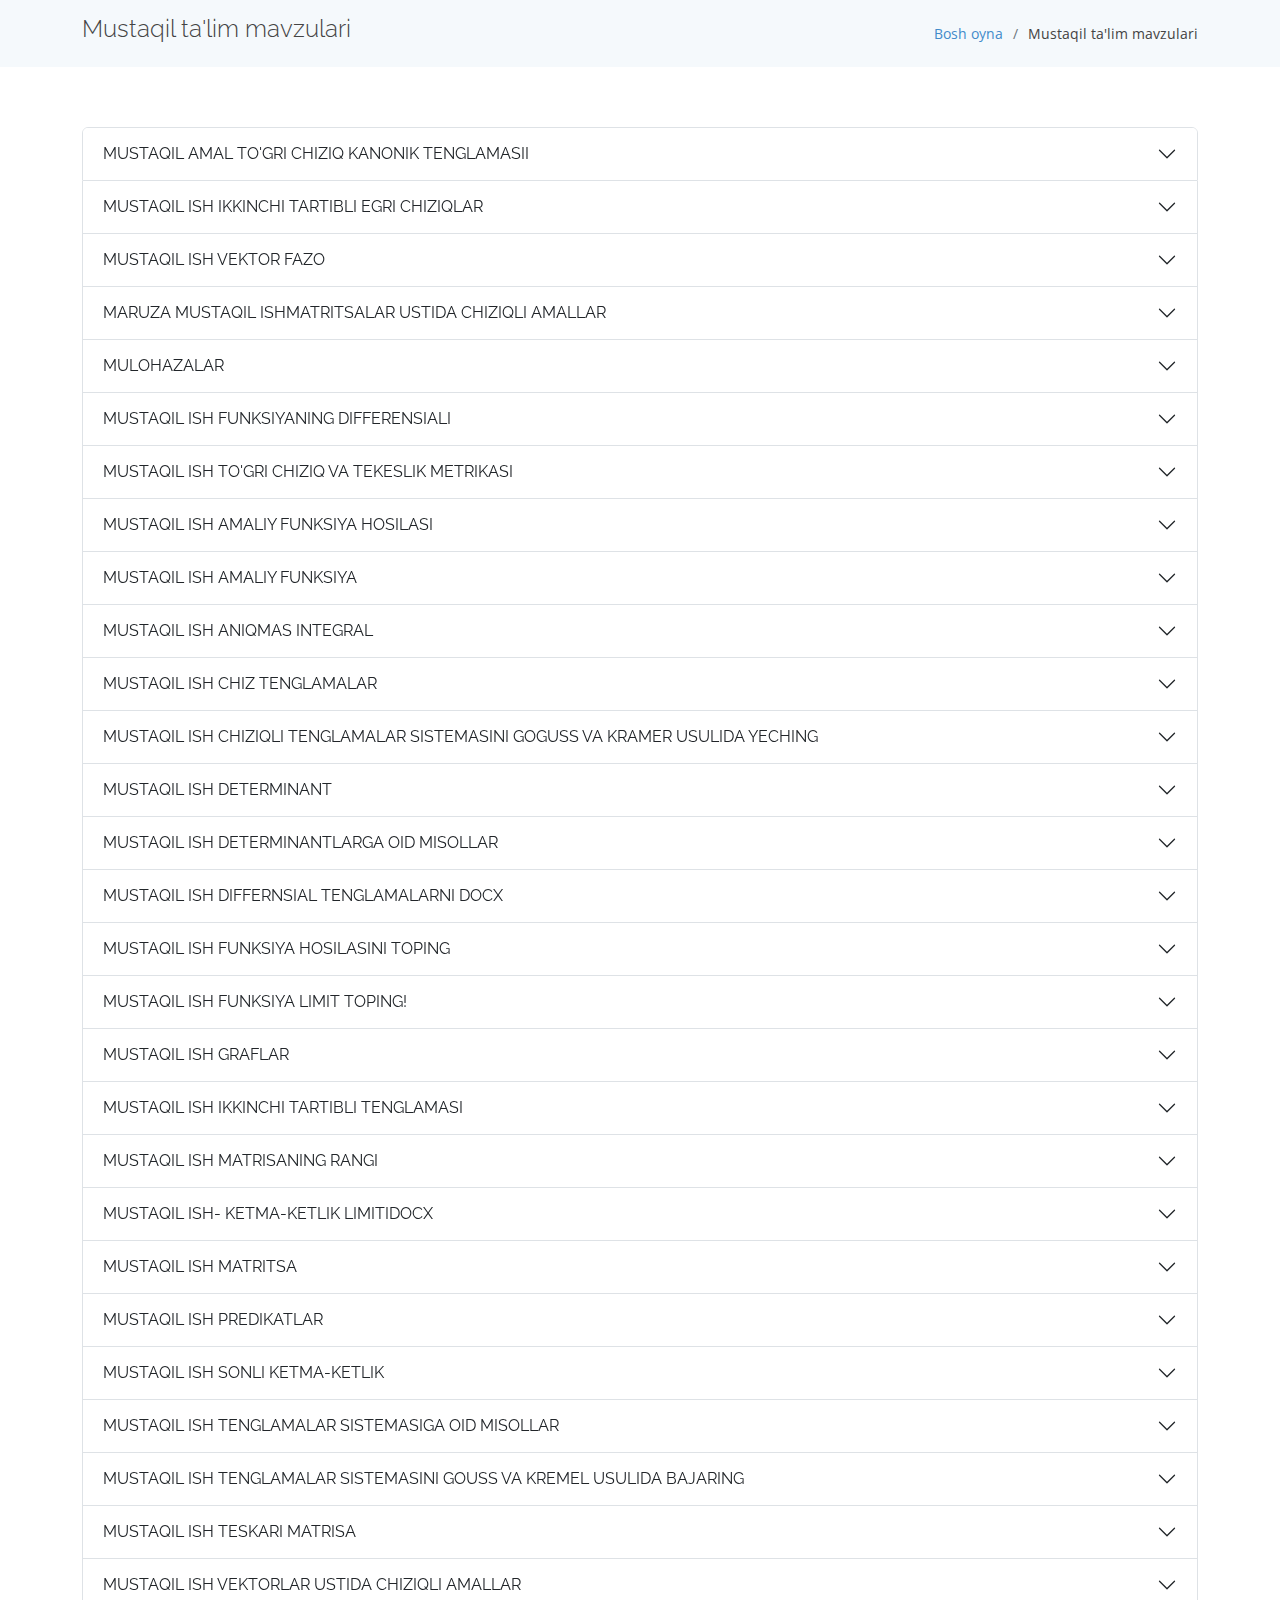
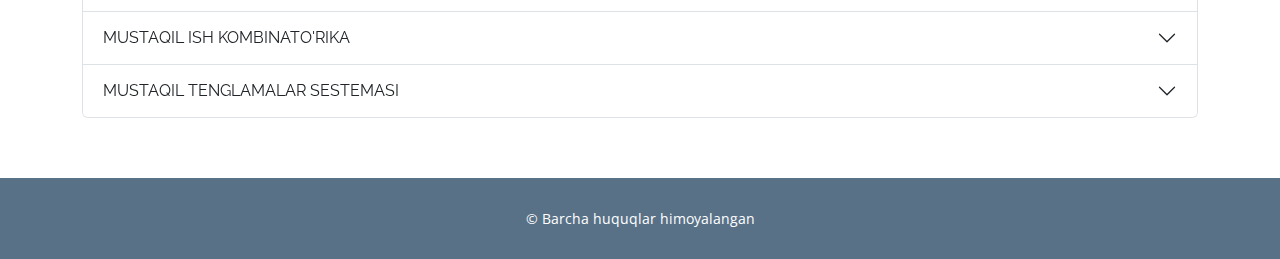
<file: mustaqiltalim.html>
<!DOCTYPE html>
<html lang="en">

<head>
  <meta charset="utf-8">
  <meta content="width=device-width, initial-scale=1.0" name="viewport">

  <title>Mustaqil ta'lim mavzulari</title>
  <meta content="" name="description">
  <meta content="" name="keywords">

  <!-- Favicons -->
  <link href="assets/img/logo16x16.png" rel="icon">
  <!-- <link href="assets/img/apple-touch-icon.png" rel="apple-touch-icon"> -->

  <!-- Google Fonts -->
  <link href="https://fonts.googleapis.com/css?family=Open+Sans:300,300i,400,400i,600,600i,700,700i|Raleway:300,300i,400,400i,600,600i,700,700i,900" rel="stylesheet">

  <!-- Vendor CSS Files -->
  <link href="assets/vendor/animate.css/animate.min.css" rel="stylesheet">
  <link href="assets/vendor/aos/aos.css" rel="stylesheet">
  <link href="assets/vendor/bootstrap/css/bootstrap.min.css" rel="stylesheet">
  <link href="assets/vendor/bootstrap-icons/bootstrap-icons.css" rel="stylesheet">
  <link href="assets/vendor/boxicons/css/boxicons.min.css" rel="stylesheet">
  <link href="assets/vendor/glightbox/css/glightbox.min.css" rel="stylesheet">
  <link href="assets/vendor/swiper/swiper-bundle.min.css" rel="stylesheet">

  <!-- Template Main CSS File -->
  <link href="assets/css/style.css" rel="stylesheet">

</head>

<body>


  <!-- ======= Header ======= -->
  <!-- <header id="header" class="d-flex text-center">
    <div class="container d-flex text-center" >

      <div class="logo me-auto">
        <h1><a href="index.html">logo</a></h1>
        <a href="index.html"><img src="assets/img/logo2.png" alt="" class="img-fluid"></a>
      </div>

      <nav id="navbar" class="navbar">
        <ul>
          <li><a class="nav-link scrollto active" href="index.html">BOSH OYNA</a></li>
          <li><a class="nav-link scrollto" href="#about">FAN BLOGLARI</a></li>
          <li><a class="nav-link scrollto" href="#about1">FAN O'QITUVCHILARI</a></li>
          <li><a class="nav-link scrollto" href="#contact">BOG'LANISH</a></li>
          <li><a class="nav-link scrollto " href="#team">KIRISH</a></li>   
          <li><a class="nav-link scrollto" href="#">RO'YHATAN O'TISH</a></li>
        </ul>
        <i class="bi bi-list mobile-nav-toggle"></i>
      </nav>
     

    </div>
  </header> -->
  <!-- End Header -->

  <main id="main">

    <!-- ======= Breadcrumbs Section ======= -->
    <section class="breadcrumbs">
      <div class="container">

        <div class="d-flex justify-content-between align-items-center">
          <h2>Mustaqil ta'lim mavzulari</h2>
          <ol>
            <li><a href="index.html">Bosh oyna</a></li>
            <!-- <li><a href="portfolio.html">Portfolio</a></li> -->
            <li>Mustaqil ta'lim mavzulari</li>
          </ol>
        </div>

      </div>
    </section><!-- Breadcrumbs Section -->

    <!-- ======= Portfolio Details Section ======= -->
    <section id="portfolio-details" class="portfolio-details">
      <div class="container" data-aos="fade-up">

        <div class="accordion" id="accordionExample">

          <!-- iteam 1 -->

          <div class="accordion-item">
            <h2 class="accordion-header" id="flush-headingOne">
              <button class="accordion-button collapsed" type="button" data-bs-toggle="collapse" data-bs-target="#flush-collapseOne" aria-expanded="false" aria-controls="flush-collapseTwo" style="text-transform: uppercase;">
                mustaqil amal to'gri chiziq kanonik tenglamasii
              </button>
            </h2>
            <div id="flush-collapseOne" class="accordion-collapse collapse" aria-labelledby="flush-headingOne" data-bs-parent="#accordionExample">
              <div class="accordion-body">
              <center>
                  <iframe src="assets/mustaqilish/ mustaqil amal to'gri chiziq kanonik tenglamasii.pdf" frameborder="10" width="1000" height="700" allowfullscreen="true" mozallowfullscreen="true" webkitallowfullscreen="true"></iframe>
              </center>
              </div>
            </div>
          </div>

          <!-- iteam 2 -->

          <div class="accordion-item">
            <h2 class="accordion-header" id="flush-headingTwo">
              <button class="accordion-button collapsed" type="button" data-bs-toggle="collapse" data-bs-target="#flush-collapseTwo" aria-expanded="false" aria-controls="flush-collapseTwo" style="text-transform: uppercase;">
                mustaqil ish ikkinchi tartibli egri chiziqlar
              </button>
            </h2>
            <div id="flush-collapseTwo" class="accordion-collapse collapse" aria-labelledby="flush-headingTwo" data-bs-parent="#accordionExample">
              <div class="accordion-body">
              <center>
                  <iframe src="assets/mustaqilish/ mustaqil ish ikkinchi tartibli egri chiziqlar.pdf" frameborder="0" width="1000" height="749" allowfullscreen="true" mozallowfullscreen="true" webkitallowfullscreen="true"></iframe>
              </center>
              </div>
            </div>
          </div>
          
          <!-- iteam 3 -->

          <div class="accordion-item">
            <h2 class="accordion-header" id="headingThree">
              <button class="accordion-button collapsed" type="button" data-bs-toggle="collapse" data-bs-target="#collapseThree" aria-expanded="false" aria-controls="collapseThree" style="text-transform: uppercase;">
                Mustaqil ish vektor fazo
              </button>
            </h2>
            <div id="collapseThree" class="accordion-collapse collapse" aria-labelledby="headingThree" data-bs-parent="#accordionExample">
              <div class="accordion-body">
                <center>
                  <iframe src="assets/mustaqilish/10-Mustaqil ish vektor fazo.pdf" frameborder="0" width="1000" height="749" allowfullscreen="true" mozallowfullscreen="true" webkitallowfullscreen="true"></iframe>
               </center>
              </div>
            </div>
          </div>

          <!-- iteam 4 -->

          <div class="accordion-item">
            <h2 class="accordion-header" id="heading4">
              <button class="accordion-button collapsed" type="button" data-bs-toggle="collapse" data-bs-target="#collapse4" aria-expanded="false" aria-controls="collapse4" style="text-transform: uppercase;">
                maruza mustaqil ishmatritsalar ustida chiziqli amallar
              </button>
            </h2>
            <div id="collapse4" class="accordion-collapse collapse" aria-labelledby="heading4" data-bs-parent="#accordionExample">
              <div class="accordion-body">
                <center>
                  <iframe src="assets/mustaqilish/maruza mustaqil ishmatritsalar ustida chiziqli amallar.pdf" frameborder="0" width="1000" height="749" allowfullscreen="true" mozallowfullscreen="true" webkitallowfullscreen="true"></iframe>
               </center>
              </div>
            </div>
          </div>


          <!-- iteam 5 -->

          <div class="accordion-item">
            <h2 class="accordion-header" id="heading5">
              <button class="accordion-button collapsed" type="button" data-bs-toggle="collapse" data-bs-target="#collapse5" aria-expanded="false" aria-controls="collapse5" style="text-transform: uppercase;">
                mulohazalar
              </button>
            </h2>
            <div id="collapse5" class="accordion-collapse collapse" aria-labelledby="heading5" data-bs-parent="#accordionExample">
              <div class="accordion-body">
                <center>
                  <iframe src="assets/mustaqilish/mulohazalar.pdf" frameborder="0" width="1000" height="749" allowfullscreen="true" mozallowfullscreen="true" webkitallowfullscreen="true"></iframe>
               </center>
              </div>
            </div>
          </div>

          
          <!-- iteam 6 -->

          <div class="accordion-item">
            <h2 class="accordion-header" id="heading6">
              <button class="accordion-button collapsed" type="button" data-bs-toggle="collapse" data-bs-target="#collapse6" aria-expanded="false" aria-controls="collapse6" style="text-transform: uppercase;">
                mustaqil ish  funksiyaning differensiali
              </button>
            </h2>
            <div id="collapse6" class="accordion-collapse collapse" aria-labelledby="heading6" data-bs-parent="#accordionExample">
              <div class="accordion-body">
                <center>
                  <iframe src="assets/mustaqilish/mustaqil ish  funksiyaning differensiali.pdf" frameborder="0" width="1000" height="749" allowfullscreen="true" mozallowfullscreen="true" webkitallowfullscreen="true"></iframe>
               </center>
              </div>
            </div>
          </div>


                    <!-- iteam 7 -->

          <div class="accordion-item">
            <h2 class="accordion-header" id="heading7">
              <button class="accordion-button collapsed" type="button" data-bs-toggle="collapse" data-bs-target="#collapse7" aria-expanded="false" aria-controls="collapse7" style="text-transform: uppercase;">
                mustaqil ish  to'gri chiziq va tekeslik metrikasi
              </button>
            </h2>
            <div id="collapse7" class="accordion-collapse collapse" aria-labelledby="heading7" data-bs-parent="#accordionExample">
              <div class="accordion-body">
                <center>
                  <iframe src="assets/mustaqilish/mustaqil ish  to'gri chiziq va tekeslik metrikasi.pdf" frameborder="0" width="1000" height="749" allowfullscreen="true" mozallowfullscreen="true" webkitallowfullscreen="true"></iframe>
               </center>
              </div>
            </div>
          </div>


                    <!-- iteam 8 -->

          <div class="accordion-item">
            <h2 class="accordion-header" id="heading8">
              <button class="accordion-button collapsed" type="button" data-bs-toggle="collapse" data-bs-target="#collapse8" aria-expanded="false" aria-controls="collapse8" style="text-transform: uppercase;">
                mustaqil ish amaliy funksiya hosilasi
              </button>
            </h2>
            <div id="collapse8" class="accordion-collapse collapse" aria-labelledby="heading8" data-bs-parent="#accordionExample">
              <div class="accordion-body">
                <center>
                  <iframe src="assets/mustaqilish/mustaqil ish amaliy funksiya hosilasi.pdf" frameborder="0" width="1000" height="749" allowfullscreen="true" mozallowfullscreen="true" webkitallowfullscreen="true"></iframe>
               </center>
              </div>
            </div>
          </div>

                    <!-- iteam 9 -->

          <div class="accordion-item">
            <h2 class="accordion-header" id="heading9">
              <button class="accordion-button collapsed" type="button" data-bs-toggle="collapse" data-bs-target="#collapse9" aria-expanded="false" aria-controls="collapse9" style="text-transform: uppercase;">
                mustaqil ish amaliy funksiya
              </button>
            </h2>
            <div id="collapse9" class="accordion-collapse collapse" aria-labelledby="heading9" data-bs-parent="#accordionExample">
              <div class="accordion-body">
                <center>
                  <iframe src="assets/mustaqilish/mustaqil ish amaliy funksiya.pdf" frameborder="0" width="1000" height="749" allowfullscreen="true" mozallowfullscreen="true" webkitallowfullscreen="true"></iframe>
               </center>
              </div>
            </div>
          </div>

                    <!-- iteam 10 -->

          <div class="accordion-item">
            <h2 class="accordion-header" id="heading10">
              <button class="accordion-button collapsed" type="button" data-bs-toggle="collapse" data-bs-target="#collapse10" aria-expanded="false" aria-controls="collapse10" style="text-transform: uppercase;">
                Mustaqil ish Aniqmas integral
              </button>
            </h2>
            <div id="collapse10" class="accordion-collapse collapse" aria-labelledby="heading10" data-bs-parent="#accordionExample">
              <div class="accordion-body">
                <center>
                  <iframe src="assets/mustaqilish/Mustaqil ish Aniqmas integral.pdf" frameborder="0" width="1000" height="749" allowfullscreen="true" mozallowfullscreen="true" webkitallowfullscreen="true"></iframe>
               </center>
              </div>
            </div>
          </div>


                    <!-- iteam 11 -->

          <div class="accordion-item">
            <h2 class="accordion-header" id="heading11">
              <button class="accordion-button collapsed" type="button" data-bs-toggle="collapse" data-bs-target="#collapse11" aria-expanded="false" aria-controls="collapse11" style="text-transform: uppercase;">
                mustaqil ish chiz tenglamalar
              </button>
            </h2>
            <div id="collapse11" class="accordion-collapse collapse" aria-labelledby="heading11" data-bs-parent="#accordionExample">
              <div class="accordion-body">
                <center>
                  <iframe src="assets/mustaqilish/mustaqil ish chiz tenglamalar.pdf" frameborder="0" width="1000" height="749" allowfullscreen="true" mozallowfullscreen="true" webkitallowfullscreen="true"></iframe>
               </center>
              </div>
            </div>
          </div>

                    <!-- iteam 12 -->

          <div class="accordion-item">
            <h2 class="accordion-header" id="heading12">
              <button class="accordion-button collapsed" type="button" data-bs-toggle="collapse" data-bs-target="#collapse12" aria-expanded="false" aria-controls="collapse12" style="text-transform: uppercase;">
                mustaqil ish Chiziqli tenglamalar sistemasini Goguss va Kramer usulida yeching
              </button>
            </h2>
            <div id="collapse12" class="accordion-collapse collapse" aria-labelledby="heading12" data-bs-parent="#accordionExample">
              <div class="accordion-body">
                <center>
                  <iframe src="assets/mustaqilish/mustaqil ish Chiziqli tenglamalar sistemasini Goguss va Kramer usulida yeching.pdf" frameborder="0" width="1000" height="749" allowfullscreen="true" mozallowfullscreen="true" webkitallowfullscreen="true"></iframe>
               </center>
              </div>
            </div>
          </div>

                    <!-- iteam 13 -->

          <div class="accordion-item">
            <h2 class="accordion-header" id="heading13">
              <button class="accordion-button collapsed" type="button" data-bs-toggle="collapse" data-bs-target="#collapse13" aria-expanded="false" aria-controls="collapse13" style="text-transform: uppercase;">
                mustaqil ish determinant
              </button>
            </h2>
            <div id="collapse13" class="accordion-collapse collapse" aria-labelledby="heading13" data-bs-parent="#accordionExample">
              <div class="accordion-body">
                <center>
                  <iframe src="assets/mustaqilish/mustaqil ish determinant.pdf" frameborder="0" width="1000" height="749" allowfullscreen="true" mozallowfullscreen="true" webkitallowfullscreen="true"></iframe>
               </center>
              </div>
            </div>
          </div>
                    <!-- iteam 14 -->

          <div class="accordion-item">
            <h2 class="accordion-header" id="heading14">
              <button class="accordion-button collapsed" type="button" data-bs-toggle="collapse" data-bs-target="#collapse14" aria-expanded="false" aria-controls="collapse14" style="text-transform: uppercase;">
                mustaqil ish determinantlarga oid misollar
              </button>
            </h2>
            <div id="collapse14" class="accordion-collapse collapse" aria-labelledby="heading14" data-bs-parent="#accordionExample">
              <div class="accordion-body">
                <center>
                  <iframe src="assets/mustaqilish/mustaqil ish determinantlarga oid misollar.pdf" frameborder="0" width="1000" height="749" allowfullscreen="true" mozallowfullscreen="true" webkitallowfullscreen="true"></iframe>
               </center>
              </div>
            </div>
          </div>

                    <!-- iteam 15 -->

          <div class="accordion-item">
            <h2 class="accordion-header" id="heading15">
              <button class="accordion-button collapsed" type="button" data-bs-toggle="collapse" data-bs-target="#collapse15" aria-expanded="false" aria-controls="collapse15" style="text-transform: uppercase;">
                mustaqil ish differnsial tenglamalarni docx
              </button>
            </h2>
            <div id="collapse15" class="accordion-collapse collapse" aria-labelledby="heading15" data-bs-parent="#accordionExample">
              <div class="accordion-body">
                <center>
                  <iframe src="assets/mustaqilish/mustaqil ish differnsial tenglamalarni docx.pdf" frameborder="0" width="1000" height="749" allowfullscreen="true" mozallowfullscreen="true" webkitallowfullscreen="true"></iframe>
               </center>
              </div>
            </div>
          </div>


                    <!-- iteam 16 -->

          <div class="accordion-item">
            <h2 class="accordion-header" id="heading16">
              <button class="accordion-button collapsed" type="button" data-bs-toggle="collapse" data-bs-target="#collapse16" aria-expanded="false" aria-controls="collapse16" style="text-transform: uppercase;">
                mustaqil ish Funksiya hosilasini toping
              </button>
            </h2>
            <div id="collapse16" class="accordion-collapse collapse" aria-labelledby="heading16" data-bs-parent="#accordionExample">
              <div class="accordion-body">
                <center>
                  <iframe src="assets/mustaqilish/mustaqil ish Funksiya hosilasini toping.pdf" frameborder="0" width="1000" height="749" allowfullscreen="true" mozallowfullscreen="true" webkitallowfullscreen="true"></iframe>
               </center>
              </div>
            </div>
          </div>

                    <!-- iteam 17 -->

          <div class="accordion-item">
            <h2 class="accordion-header" id="heading17">
              <button class="accordion-button collapsed" type="button" data-bs-toggle="collapse" data-bs-target="#collapse17" aria-expanded="false" aria-controls="collapse17" style="text-transform: uppercase;">
                mustaqil ish funksiya limit toping! 
              </button>
            </h2>
            <div id="collapse17" class="accordion-collapse collapse" aria-labelledby="heading17" data-bs-parent="#accordionExample">
              <div class="accordion-body">
                <center>
                  <iframe src="assets/mustaqilish/mustaqil ish funksiya limit topinhgi .pdf" frameborder="0" width="1000" height="749" allowfullscreen="true" mozallowfullscreen="true" webkitallowfullscreen="true"></iframe>
               </center>
              </div>
            </div>
          </div>

                    <!-- iteam 18 -->

          <div class="accordion-item">
            <h2 class="accordion-header" id="heading18">
              <button class="accordion-button collapsed" type="button" data-bs-toggle="collapse" data-bs-target="#collapse18" aria-expanded="false" aria-controls="collapse18" style="text-transform: uppercase;">
                mustaqil ish Graflar
              </button>
            </h2>
            <div id="collapse18" class="accordion-collapse collapse" aria-labelledby="heading18" data-bs-parent="#accordionExample">
              <div class="accordion-body">
                <center>
                  <iframe src="assets/mustaqilish/mustaqil ish Graflar.pdf" frameborder="0" width="1000" height="749" allowfullscreen="true" mozallowfullscreen="true" webkitallowfullscreen="true"></iframe>
               </center>
              </div>
            </div>
          </div>


                    <!-- iteam 19 -->

          <div class="accordion-item">
            <h2 class="accordion-header" id="heading19">
              <button class="accordion-button collapsed" type="button" data-bs-toggle="collapse" data-bs-target="#collapse19" aria-expanded="false" aria-controls="collapse19" style="text-transform: uppercase;">
                mustaqil ish ikkinchi tartibli  tenglamasi
              </button>
            </h2>
            <div id="collapse19" class="accordion-collapse collapse" aria-labelledby="heading19" data-bs-parent="#accordionExample">
              <div class="accordion-body">
                <center>
                  <iframe src="assets/mustaqilish/mustaqil ish ikkinchi tartibli  tenglamasi.pdf" frameborder="0" width="1000" height="749" allowfullscreen="true" mozallowfullscreen="true" webkitallowfullscreen="true"></iframe>
               </center>
              </div>
            </div>
          </div>

                    <!-- iteam 20 -->

          <div class="accordion-item">
            <h2 class="accordion-header" id="heading20">
              <button class="accordion-button collapsed" type="button" data-bs-toggle="collapse" data-bs-target="#collapse20" aria-expanded="false" aria-controls="collapse20" style="text-transform: uppercase;">
                mustaqil ish matrisaning rangi
              </button>
            </h2>
            <div id="collapse20" class="accordion-collapse collapse" aria-labelledby="heading20" data-bs-parent="#accordionExample">
              <div class="accordion-body">
                <center>
                  <iframe src="assets/mustaqilish/mustaqil ish matrisaning rangi.pdf" frameborder="0" width="1000" height="749" allowfullscreen="true" mozallowfullscreen="true" webkitallowfullscreen="true"></iframe>
               </center>
              </div>
            </div>
          </div>
                    <!-- iteam 21 -->

          <div class="accordion-item">
            <h2 class="accordion-header" id="heading21">
              <button class="accordion-button collapsed" type="button" data-bs-toggle="collapse" data-bs-target="#collapse21" aria-expanded="false" aria-controls="collapse21" style="text-transform: uppercase;">
                mustaqil ish- Ketma-ketlik limitidocx
              </button>
            </h2>
            <div id="collapse21" class="accordion-collapse collapse" aria-labelledby="heading21" data-bs-parent="#accordionExample">
              <div class="accordion-body">
                <center>
                  <iframe src="assets/mustaqilish/mustaqil ish- Ketma-ketlik limitidocx.pdf" frameborder="0" width="1000" height="749" allowfullscreen="true" mozallowfullscreen="true" webkitallowfullscreen="true"></iframe>
               </center>
              </div>
            </div>
          </div>

                    <!-- iteam 22 -->

          <div class="accordion-item">
            <h2 class="accordion-header" id="heading22">
              <button class="accordion-button collapsed" type="button" data-bs-toggle="collapse" data-bs-target="#collapse22" aria-expanded="false" aria-controls="collapse22" style="text-transform: uppercase;">
                Mustaqil ish matritsa
              </button>
            </h2>
            <div id="collapse22" class="accordion-collapse collapse" aria-labelledby="heading22" data-bs-parent="#accordionExample">
              <div class="accordion-body">
                <center>
                  <iframe src="assets/mustaqilish/Mustaqil ish matritsa.pdf" frameborder="0" width="1000" height="749" allowfullscreen="true" mozallowfullscreen="true" webkitallowfullscreen="true"></iframe>
               </center>
              </div>
            </div>
          </div>



                    <!-- iteam 23 -->

          <div class="accordion-item">
            <h2 class="accordion-header" id="heading23">
              <button class="accordion-button collapsed" type="button" data-bs-toggle="collapse" data-bs-target="#collapse23" aria-expanded="false" aria-controls="collapse23" style="text-transform: uppercase;">
                mustaqil ish Predikatlar
              </button>
            </h2>
            <div id="collapse23" class="accordion-collapse collapse" aria-labelledby="heading23" data-bs-parent="#accordionExample">
              <div class="accordion-body">
                <center>
                  <iframe src="assets/mustaqilish/mustaqil ish Predikatlar.pdf" frameborder="0" width="1000" height="749" allowfullscreen="true" mozallowfullscreen="true" webkitallowfullscreen="true"></iframe>
               </center>
              </div>
            </div>
          </div>

                    <!-- iteam 24 -->

          <div class="accordion-item">
            <h2 class="accordion-header" id="heading24">
              <button class="accordion-button collapsed" type="button" data-bs-toggle="collapse" data-bs-target="#collapse24" aria-expanded="false" aria-controls="collapse24" style="text-transform: uppercase;">
                mustaqil ish sonli ketma-ketlik
              </button>
            </h2>
            <div id="collapse24" class="accordion-collapse collapse" aria-labelledby="heading24" data-bs-parent="#accordionExample">
              <div class="accordion-body">
                <center>
                  <iframe src="assets/mustaqilish/mustaqil ish sonli ketma-ketlik.pdf" frameborder="0" width="1000" height="749" allowfullscreen="true" mozallowfullscreen="true" webkitallowfullscreen="true"></iframe>
               </center>
              </div>
            </div>
          </div>

                    <!-- iteam 25 -->

          <div class="accordion-item">
            <h2 class="accordion-header" id="heading25">
              <button class="accordion-button collapsed" type="button" data-bs-toggle="collapse" data-bs-target="#collapse25" aria-expanded="false" aria-controls="collapse25" style="text-transform: uppercase;">
                mustaqil ish tenglamalar sistemasiga oid misollar
              </button>
            </h2>
            <div id="collapse25" class="accordion-collapse collapse" aria-labelledby="heading25" data-bs-parent="#accordionExample">
              <div class="accordion-body">
                <center>
                  <iframe src="assets/mustaqilish/mustaqil ish tenglamalar sistemasiga oid misollar.pdf" frameborder="0" width="1000" height="749" allowfullscreen="true" mozallowfullscreen="true" webkitallowfullscreen="true"></iframe>
               </center>
              </div>
            </div>
          </div>

                    <!-- iteam 26 -->

          <div class="accordion-item">
            <h2 class="accordion-header" id="heading26">
              <button class="accordion-button collapsed" type="button" data-bs-toggle="collapse" data-bs-target="#collapse26" aria-expanded="false" aria-controls="collapse26" style="text-transform: uppercase;">
                mustaqil ish Tenglamalar sistemasini Gouss va Kremel usulida bajaring
              </button>
            </h2>
            <div id="collapse26" class="accordion-collapse collapse" aria-labelledby="heading26" data-bs-parent="#accordionExample">
              <div class="accordion-body">
                <center>
                  <iframe src="assets/mustaqilish/mustaqil ish Tenglamalar sistemasini Gouss va Kremel usulida bajaring.pdf" frameborder="0" width="1000" height="749" allowfullscreen="true" mozallowfullscreen="true" webkitallowfullscreen="true"></iframe>
               </center>
              </div>
            </div>
          </div>

                    <!-- iteam 27 -->

          <div class="accordion-item">
            <h2 class="accordion-header" id="heading27">
              <button class="accordion-button collapsed" type="button" data-bs-toggle="collapse" data-bs-target="#collapse27" aria-expanded="false" aria-controls="collapse27" style="text-transform: uppercase;">
                mustaqil ish teskari matrisa
              </button>
            </h2>
            <div id="collapse27" class="accordion-collapse collapse" aria-labelledby="heading27" data-bs-parent="#accordionExample">
              <div class="accordion-body">
                <center>
                  <iframe src="assets/mustaqilish/mustaqil ish teskari matrisa.pdf" frameborder="0" width="1000" height="749" allowfullscreen="true" mozallowfullscreen="true" webkitallowfullscreen="true"></iframe>
               </center>
              </div>
            </div>
          </div>

                    <!-- iteam 28 -->

          <div class="accordion-item">
            <h2 class="accordion-header" id="heading28">
              <button class="accordion-button collapsed" type="button" data-bs-toggle="collapse" data-bs-target="#collapse28" aria-expanded="false" aria-controls="collapse28" style="text-transform: uppercase;">
                mustaqil ish vektorlar ustida chiziqli amallar
              </button>
            </h2>
            <div id="collapse28" class="accordion-collapse collapse" aria-labelledby="heading28" data-bs-parent="#accordionExample">
              <div class="accordion-body">
                <center>
                  <iframe src="assets/mustaqilish/mustaqil ish vektorlar ustida chiziqli amallar.pdf" frameborder="0" width="1000" height="749" allowfullscreen="true" mozallowfullscreen="true" webkitallowfullscreen="true"></iframe>
               </center>
              </div>
            </div>
          </div>

                    <!-- iteam 29 -->

          <div class="accordion-item">
            <h2 class="accordion-header" id="heading29">
              <button class="accordion-button collapsed" type="button" data-bs-toggle="collapse" data-bs-target="#collapse29" aria-expanded="false" aria-controls="collapse29" style="text-transform: uppercase;">
                mustaqil ish kombinato'rika
              </button>
            </h2>
            <div id="collapse29" class="accordion-collapse collapse" aria-labelledby="heading29" data-bs-parent="#accordionExample">
              <div class="accordion-body">
                <center>
                  <iframe src="assets/mustaqilish/mustaqil kombinato'rika.pdf" frameborder="0" width="1000" height="749" allowfullscreen="true" mozallowfullscreen="true" webkitallowfullscreen="true"></iframe>
               </center>
              </div>
            </div>
          </div>

                    <!-- iteam 30 -->

          <div class="accordion-item">
            <h2 class="accordion-header" id="heading30">
              <button class="accordion-button collapsed" type="button" data-bs-toggle="collapse" data-bs-target="#collapse30" aria-expanded="false" aria-controls="collapse30" style="text-transform: uppercase;">
                mustaqil tenglamalar sestemasi
              </button>
            </h2>
            <div id="collapse30" class="accordion-collapse collapse" aria-labelledby="heading30" data-bs-parent="#accordionExample">
              <div class="accordion-body">
                <center>
                  <iframe src="assets/mustaqilish/mustaqil tenglamalar sestemasi.pdf" frameborder="0" width="1000" height="749" allowfullscreen="true" mozallowfullscreen="true" webkitallowfullscreen="true"></iframe>
               </center>
              </div>
            </div>
          </div>


        </div>
      </div>
    </section><!-- End Portfolio Details Section -->

  </main><!-- End #main -->

  <!-- ======= Footer ======= -->
  <footer id="footer">

  <div class="container">
    <div class="copyright">
      &copy; Barcha huquqlar himoyalangan <strong><span></span></strong>
    </div>
  
  </div>
</footer>
<!-- End Footer -->

  <a href="#" class="back-to-top d-flex align-items-center justify-content-center"><i class="bi bi-arrow-up-short"></i></a>

  <!-- Vendor JS Files -->
  <script src="assets/vendor/purecounter/purecounter_vanilla.js"></script>
  <script src="assets/vendor/aos/aos.js"></script>
  <script src="assets/vendor/bootstrap/js/bootstrap.bundle.min.js"></script>
  <script src="assets/vendor/glightbox/js/glightbox.min.js"></script>
  <script src="assets/vendor/isotope-layout/isotope.pkgd.min.js"></script>
  <script src="assets/vendor/swiper/swiper-bundle.min.js"></script>
  <script src="assets/vendor/php-email-form/validate.js"></script>

  <!-- Template Main JS File -->
  <script src="assets/js/main.js"></script>

</body>

</html>
</file>
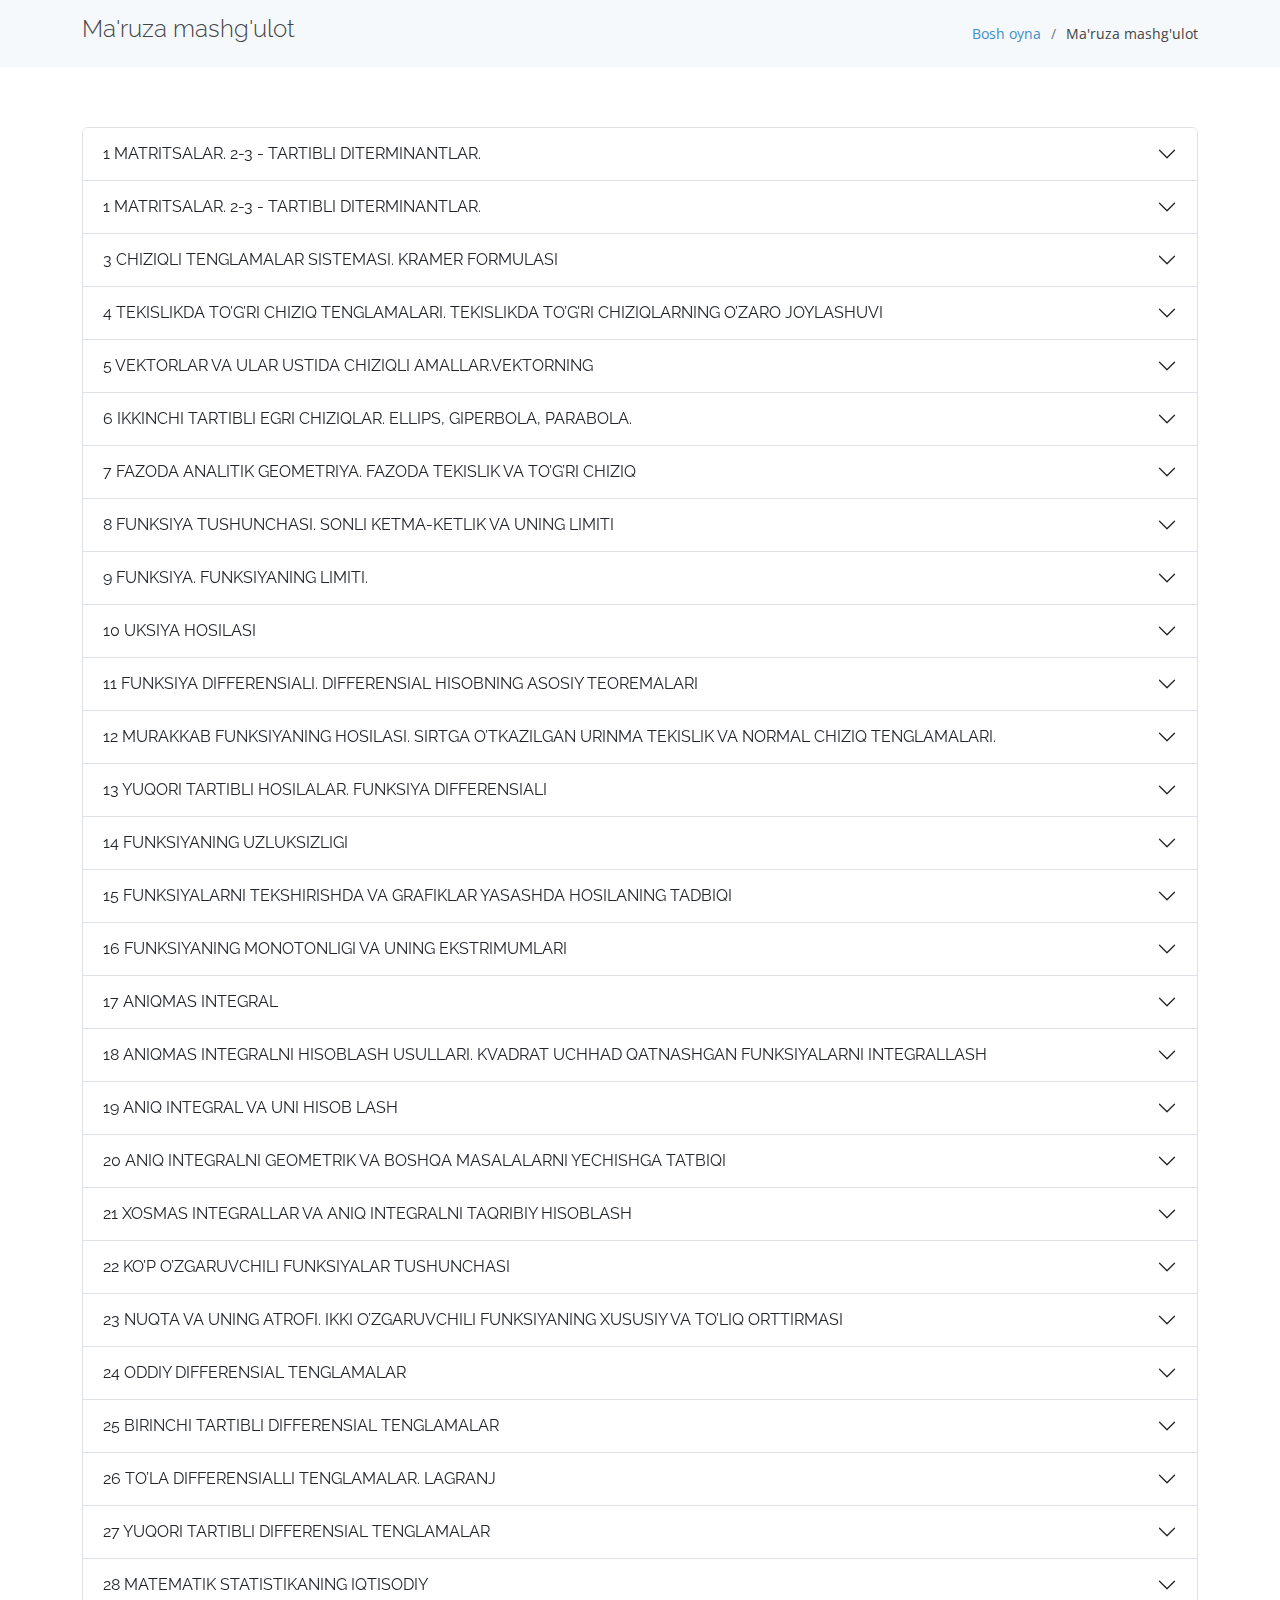
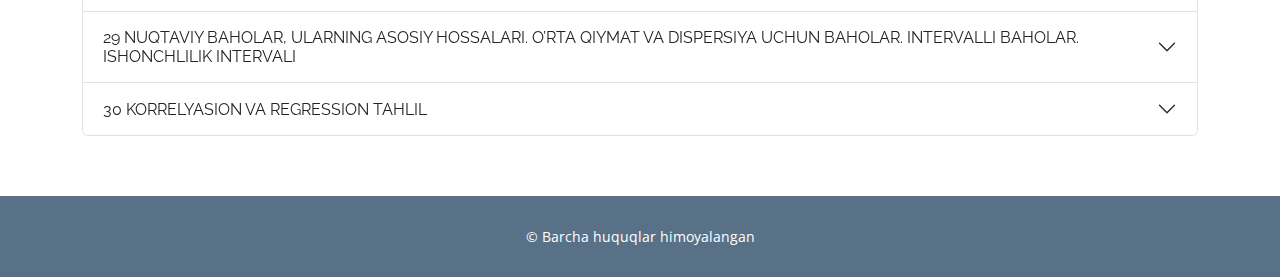
<file: portfolio-details.html>
<!DOCTYPE html>
<html lang="en">

<head>
  <meta charset="utf-8">
  <meta content="width=device-width, initial-scale=1.0" name="viewport">

  <title>Ma'ruza mashg'ulot</title>
  <meta content="" name="description">
  <meta content="" name="keywords">

  <!-- Favicons -->
  <link href="assets/img/logo16x16.png" rel="icon">
  <!-- <link href="assets/img/apple-touch-icon.png" rel="apple-touch-icon"> -->

  <!-- Google Fonts -->
  <link href="https://fonts.googleapis.com/css?family=Open+Sans:300,300i,400,400i,600,600i,700,700i|Raleway:300,300i,400,400i,600,600i,700,700i,900" rel="stylesheet">

  <!-- Vendor CSS Files -->
  <link href="assets/vendor/animate.css/animate.min.css" rel="stylesheet">
  <link href="assets/vendor/aos/aos.css" rel="stylesheet">
  <link href="assets/vendor/bootstrap/css/bootstrap.min.css" rel="stylesheet">
  <link href="assets/vendor/bootstrap-icons/bootstrap-icons.css" rel="stylesheet">
  <link href="assets/vendor/boxicons/css/boxicons.min.css" rel="stylesheet">
  <link href="assets/vendor/glightbox/css/glightbox.min.css" rel="stylesheet">
  <link href="assets/vendor/swiper/swiper-bundle.min.css" rel="stylesheet">

  <!-- Template Main CSS File -->
  <link href="assets/css/style.css" rel="stylesheet">

</head>

<body>


  <!-- ======= Header ======= -->
  <!-- <header id="header" class="d-flex text-center">
    <div class="container d-flex text-center" >

      <div class="logo me-auto">
        <h1><a href="index.html">logo</a></h1>
        <a href="index.html"><img src="assets/img/logo2.png" alt="" class="img-fluid"></a>
      </div>

      <nav id="navbar" class="navbar">
        <ul>
          <li><a class="nav-link scrollto active" href="index.html">BOSH OYNA</a></li>
          <li><a class="nav-link scrollto" href="#about">FAN BLOGLARI</a></li>
          <li><a class="nav-link scrollto" href="#about1">FAN O'QITUVCHILARI</a></li>
          <li><a class="nav-link scrollto" href="#contact">BOG'LANISH</a></li>
          <li><a class="nav-link scrollto " href="#team">KIRISH</a></li>   
          <li><a class="nav-link scrollto" href="#">RO'YHATAN O'TISH</a></li>
        </ul>
        <i class="bi bi-list mobile-nav-toggle"></i>
      </nav>
     

    </div>
  </header> -->
  <!-- End Header -->

  <main id="main">

    <!-- ======= Breadcrumbs Section ======= -->
    <section class="breadcrumbs">
      <div class="container">

        <div class="d-flex justify-content-between align-items-center">
          <h2>Ma'ruza mashg'ulot</h2>
          <ol>
            <li><a href="index.html">Bosh oyna</a></li>
            <!-- <li><a href="portfolio.html">Portfolio</a></li> -->
            <li>Ma'ruza mashg'ulot</li>
          </ol>
        </div>

      </div>
    </section><!-- Breadcrumbs Section -->

    <!-- ======= Portfolio Details Section ======= -->
    <section id="portfolio-details" class="portfolio-details">
      <div class="container" data-aos="fade-up">

        <div class="accordion" id="accordionExample">

          <!-- iteam 1 -->

          <div class="accordion-item">
            <h2 class="accordion-header" id="flush-headingOne">
              <button class="accordion-button collapsed" type="button" data-bs-toggle="collapse" data-bs-target="#flush-collapseOne" aria-expanded="false" aria-controls="flush-collapseTwo" style="text-transform: uppercase;">
                1 Matritsalar. 2-3 - tartibli diterminantlar.
              </button>
            </h2>
            <div id="flush-collapseOne" class="accordion-collapse collapse" aria-labelledby="flush-headingOne" data-bs-parent="#accordionExample">
              <div class="accordion-body">
              <center>
                  <iframe src="assets/maruzalar/1 Matritsalar. 2-3 - tartibli diterminantlar..pdf" frameborder="10" width="1000" height="700" allowfullscreen="true" mozallowfullscreen="true" webkitallowfullscreen="true"></iframe>
              </center>
              </div>
            </div>
          </div>

          <!-- iteam 2 -->

          <div class="accordion-item">
            <h2 class="accordion-header" id="flush-headingTwo">
              <button class="accordion-button collapsed" type="button" data-bs-toggle="collapse" data-bs-target="#flush-collapseTwo" aria-expanded="false" aria-controls="flush-collapseTwo" style="text-transform: uppercase;">
                1 Matritsalar. 2-3 - tartibli diterminantlar.
              </button>
            </h2>
            <div id="flush-collapseTwo" class="accordion-collapse collapse" aria-labelledby="flush-headingTwo" data-bs-parent="#accordionExample">
              <div class="accordion-body">
              <center>
                  <iframe src="assets/maruzalar/1 Matritsalar. 2-3 - tartibli diterminantlar..pdf" frameborder="0" width="1000" height="749" allowfullscreen="true" mozallowfullscreen="true" webkitallowfullscreen="true"></iframe>
              </center>
              </div>
            </div>
          </div>
          
          <!-- iteam 3 -->

          <div class="accordion-item">
            <h2 class="accordion-header" id="headingThree">
              <button class="accordion-button collapsed" type="button" data-bs-toggle="collapse" data-bs-target="#collapseThree" aria-expanded="false" aria-controls="collapseThree" style="text-transform: uppercase;">
                3 Chiziqli tenglamalar sistemasi. Kramer formulasi
              </button>
            </h2>
            <div id="collapseThree" class="accordion-collapse collapse" aria-labelledby="headingThree" data-bs-parent="#accordionExample">
              <div class="accordion-body">
                <center>
                  <iframe src="assets/maruzalar/ 3 Chiziqli tenglamalar sistemasi. Kramer formulasi.pdf" frameborder="0" width="1000" height="749" allowfullscreen="true" mozallowfullscreen="true" webkitallowfullscreen="true"></iframe>
               </center>
              </div>
            </div>
          </div>

          <!-- iteam 4 -->

          <div class="accordion-item">
            <h2 class="accordion-header" id="heading4">
              <button class="accordion-button collapsed" type="button" data-bs-toggle="collapse" data-bs-target="#collapse4" aria-expanded="false" aria-controls="collapse4">
                4 TEKISLIKDA TO’G’RI CHIZIQ TENGLAMALARI. TEKISLIKDA TO’G’RI CHIZIQLARNING O’ZARO JOYLASHUVI
              </button>
            </h2>
            <div id="collapse4" class="accordion-collapse collapse" aria-labelledby="heading4" data-bs-parent="#accordionExample">
              <div class="accordion-body">
                <center>
                  <iframe src="assets/maruzalar/4TEKISLIKDA TO’G’RI CHIZIQ TENGLAMALARI. TEKISLIKDA TO’G’RI CHIZIQLARNING O’ZARO JOYLASHUVI.pdf" frameborder="0" width="1000" height="749" allowfullscreen="true" mozallowfullscreen="true" webkitallowfullscreen="true"></iframe>
               </center>
              </div>
            </div>
          </div>


          <!-- iteam 5 -->

          <div class="accordion-item">
            <h2 class="accordion-header" id="heading5">
              <button class="accordion-button collapsed" type="button" data-bs-toggle="collapse" data-bs-target="#collapse5" aria-expanded="false" aria-controls="collapse5">
                5 VEKTORLAR VA ULAR USTIDA CHIZIQLI AMALLAR.VEKTORNING
              </button>
            </h2>
            <div id="collapse5" class="accordion-collapse collapse" aria-labelledby="heading5" data-bs-parent="#accordionExample">
              <div class="accordion-body">
                <center>
                  <iframe src="assets/maruzalar/5VEKTORLAR VA ULAR USTIDA CHIZIQLI AMALLAR.VEKTORNING.pdf" frameborder="0" width="1000" height="749" allowfullscreen="true" mozallowfullscreen="true" webkitallowfullscreen="true"></iframe>
               </center>
              </div>
            </div>
          </div>

          
          <!-- iteam 6 -->

          <div class="accordion-item">
            <h2 class="accordion-header" id="heading6">
              <button class="accordion-button collapsed" type="button" data-bs-toggle="collapse" data-bs-target="#collapse6" aria-expanded="false" aria-controls="collapse6">
                6 IKKINCHI TARTIBLI EGRI CHIZIQLAR. ELLIPS, GIPERBOLA, PARABOLA.
              </button>
            </h2>
            <div id="collapse6" class="accordion-collapse collapse" aria-labelledby="heading6" data-bs-parent="#accordionExample">
              <div class="accordion-body">
                <center>
                  <iframe src="assets/maruzalar/6.14IKKINCHI TARTIBLI EGRI CHIZIQLAR. ELLIPS, GIPERBOLA, PARABOLA..pdf" frameborder="0" width="1000" height="749" allowfullscreen="true" mozallowfullscreen="true" webkitallowfullscreen="true"></iframe>
               </center>
              </div>
            </div>
          </div>


                    <!-- iteam 7 -->

          <div class="accordion-item">
            <h2 class="accordion-header" id="heading7">
              <button class="accordion-button collapsed" type="button" data-bs-toggle="collapse" data-bs-target="#collapse7" aria-expanded="false" aria-controls="collapse7">
                7 FAZODA ANALITIK GEOMETRIYA. FAZODA TEKISLIK VA TO’G’RI CHIZIQ
              </button>
            </h2>
            <div id="collapse7" class="accordion-collapse collapse" aria-labelledby="heading7" data-bs-parent="#accordionExample">
              <div class="accordion-body">
                <center>
                  <iframe src="assets/maruzalar/7FAZODA ANALITIK GEOMETRIYA. FAZODA TEKISLIK VA TO’G’RI CHIZIQ.pdf" frameborder="0" width="1000" height="749" allowfullscreen="true" mozallowfullscreen="true" webkitallowfullscreen="true"></iframe>
               </center>
              </div>
            </div>
          </div>


                    <!-- iteam 8 -->

          <div class="accordion-item">
            <h2 class="accordion-header" id="heading8">
              <button class="accordion-button collapsed" type="button" data-bs-toggle="collapse" data-bs-target="#collapse8" aria-expanded="false" aria-controls="collapse8">
                8 FUNKSIYA TUSHUNCHASI. SONLI KETMA-KETLIK VA UNING LIMITI
              </button>
            </h2>
            <div id="collapse8" class="accordion-collapse collapse" aria-labelledby="heading8" data-bs-parent="#accordionExample">
              <div class="accordion-body">
                <center>
                  <iframe src="assets/maruzalar/8FUNKSIYA TUSHUNCHASI. SONLI KETMA-KETLIK VA UNING LIMITI.pdf" frameborder="0" width="1000" height="749" allowfullscreen="true" mozallowfullscreen="true" webkitallowfullscreen="true"></iframe>
               </center>
              </div>
            </div>
          </div>

                    <!-- iteam 9 -->

          <div class="accordion-item">
            <h2 class="accordion-header" id="heading9">
              <button class="accordion-button collapsed" type="button" data-bs-toggle="collapse" data-bs-target="#collapse9" aria-expanded="false" aria-controls="collapse9">
                9 FUNKSIYA. FUNKSIYANING LIMITI.
              </button>
            </h2>
            <div id="collapse9" class="accordion-collapse collapse" aria-labelledby="heading9" data-bs-parent="#accordionExample">
              <div class="accordion-body">
                <center>
                  <iframe src="assets/maruzalar/8FUNKSIYA TUSHUNCHASI. SONLI KETMA-KETLIK VA UNING LIMITI.pdf" frameborder="0" width="1000" height="749" allowfullscreen="true" mozallowfullscreen="true" webkitallowfullscreen="true"></iframe>
               </center>
              </div>
            </div>
          </div>

                    <!-- iteam 10 -->

          <div class="accordion-item">
            <h2 class="accordion-header" id="heading10">
              <button class="accordion-button collapsed" type="button" data-bs-toggle="collapse" data-bs-target="#collapse10" aria-expanded="false" aria-controls="collapse10" style="text-transform: uppercase;">
                10 uksiya hosilasi
              </button>
            </h2>
            <div id="collapse10" class="accordion-collapse collapse" aria-labelledby="heading10" data-bs-parent="#accordionExample">
              <div class="accordion-body">
                <center>
                  <iframe src="assets/maruzalar/10fuksiya hosilasi.pdf" frameborder="0" width="1000" height="749" allowfullscreen="true" mozallowfullscreen="true" webkitallowfullscreen="true"></iframe>
               </center>
              </div>
            </div>
          </div>


                    <!-- iteam 11 -->

          <div class="accordion-item">
            <h2 class="accordion-header" id="heading11">
              <button class="accordion-button collapsed" type="button" data-bs-toggle="collapse" data-bs-target="#collapse11" aria-expanded="false" aria-controls="collapse11" style="text-transform: uppercase;">
                11 FUNKSIYA DIFFERENSIALI.  DIFFERENSIAL HISOBNING ASOSIY TEOREMALARI
              </button>
            </h2>
            <div id="collapse11" class="accordion-collapse collapse" aria-labelledby="heading11" data-bs-parent="#accordionExample">
              <div class="accordion-body">
                <center>
                  <iframe src="assets/maruzalar/11 FUNKSIYA DIFFERENSIALI.  DIFFERENSIAL HISOBNING ASOSIY TEOREMALARI.pdf" frameborder="0" width="1000" height="749" allowfullscreen="true" mozallowfullscreen="true" webkitallowfullscreen="true"></iframe>
               </center>
              </div>
            </div>
          </div>

                    <!-- iteam 12 -->

          <div class="accordion-item">
            <h2 class="accordion-header" id="heading12">
              <button class="accordion-button collapsed" type="button" data-bs-toggle="collapse" data-bs-target="#collapse12" aria-expanded="false" aria-controls="collapse12" style="text-transform: uppercase;">
                12 MURAKKAB FUNKSIYANING HOSILASI. SIRTGA O’TKAZILGAN URINMA TEKISLIK VA NORMAL CHIZIQ TENGLAMALARI.
              </button>
            </h2>
            <div id="collapse12" class="accordion-collapse collapse" aria-labelledby="heading12" data-bs-parent="#accordionExample">
              <div class="accordion-body">
                <center>
                  <iframe src="assets/maruzalar/12MURAKKAB FUNKSIYANING HOSILASI. SIRTGA O’TKAZILGAN URINMA TEKISLIK VA NORMAL CHIZIQ TENGLAMALARI..pdf" frameborder="0" width="1000" height="749" allowfullscreen="true" mozallowfullscreen="true" webkitallowfullscreen="true"></iframe>
               </center>
              </div>
            </div>
          </div>

                    <!-- iteam 13 -->

          <div class="accordion-item">
            <h2 class="accordion-header" id="heading13">
              <button class="accordion-button collapsed" type="button" data-bs-toggle="collapse" data-bs-target="#collapse13" aria-expanded="false" aria-controls="collapse13" style="text-transform: uppercase;">
                13 YUQORI TARTIBLI HOSILALAR. FUNKSIYA DIFFERENSIALI
              </button>
            </h2>
            <div id="collapse13" class="accordion-collapse collapse" aria-labelledby="heading13" data-bs-parent="#accordionExample">
              <div class="accordion-body">
                <center>
                  <iframe src="assets/maruzalar/13YUQORI TARTIBLI HOSILALAR. FUNKSIYA DIFFERENSIALI.pdf" frameborder="0" width="1000" height="749" allowfullscreen="true" mozallowfullscreen="true" webkitallowfullscreen="true"></iframe>
               </center>
              </div>
            </div>
          </div>
                    <!-- iteam 14 -->

          <div class="accordion-item">
            <h2 class="accordion-header" id="heading14">
              <button class="accordion-button collapsed" type="button" data-bs-toggle="collapse" data-bs-target="#collapse14" aria-expanded="false" aria-controls="collapse14" style="text-transform: uppercase;">
                14 FUNKSIYANING UZLUKSIZLIGI
              </button>
            </h2>
            <div id="collapse14" class="accordion-collapse collapse" aria-labelledby="heading14" data-bs-parent="#accordionExample">
              <div class="accordion-body">
                <center>
                  <iframe src="assets/maruzalar/14 FUNKSIYANING UZLUKSIZLIGI.pdf" frameborder="0" width="1000" height="749" allowfullscreen="true" mozallowfullscreen="true" webkitallowfullscreen="true"></iframe>
               </center>
              </div>
            </div>
          </div>

                    <!-- iteam 15 -->

          <div class="accordion-item">
            <h2 class="accordion-header" id="heading15">
              <button class="accordion-button collapsed" type="button" data-bs-toggle="collapse" data-bs-target="#collapse15" aria-expanded="false" aria-controls="collapse15" style="text-transform: uppercase;">
                15 FUNKSIYALARNI TEKSHIRISHDA VA GRAFIKLAR YASASHDA HOSILANING TADBIQI
              </button>
            </h2>
            <div id="collapse15" class="accordion-collapse collapse" aria-labelledby="heading15" data-bs-parent="#accordionExample">
              <div class="accordion-body">
                <center>
                  <iframe src="assets/maruzalar/15.1.FUNKSIYALARNI TEKSHIRISHDA VA GRAFIKLAR YASASHDA HOSILANING TADBIQI.pdf" frameborder="0" width="1000" height="749" allowfullscreen="true" mozallowfullscreen="true" webkitallowfullscreen="true"></iframe>
               </center>
              </div>
            </div>
          </div>


                    <!-- iteam 16 -->

          <div class="accordion-item">
            <h2 class="accordion-header" id="heading16">
              <button class="accordion-button collapsed" type="button" data-bs-toggle="collapse" data-bs-target="#collapse16" aria-expanded="false" aria-controls="collapse16" style="text-transform: uppercase;">
                16 FUNKSIYANING MONOTONLIGI VA UNING EKSTRIMUMLARI
              </button>
            </h2>
            <div id="collapse16" class="accordion-collapse collapse" aria-labelledby="heading16" data-bs-parent="#accordionExample">
              <div class="accordion-body">
                <center>
                  <iframe src="assets/maruzalar/16FUNKSIYANING MONOTONLIGI VA UNING EKSTRIMUMLARI.pdf" frameborder="0" width="1000" height="749" allowfullscreen="true" mozallowfullscreen="true" webkitallowfullscreen="true"></iframe>
               </center>
              </div>
            </div>
          </div>

                    <!-- iteam 17 -->

          <div class="accordion-item">
            <h2 class="accordion-header" id="heading17">
              <button class="accordion-button collapsed" type="button" data-bs-toggle="collapse" data-bs-target="#collapse17" aria-expanded="false" aria-controls="collapse17" style="text-transform: uppercase;">
                17 ANIQMAS INTEGRAL
              </button>
            </h2>
            <div id="collapse17" class="accordion-collapse collapse" aria-labelledby="heading17" data-bs-parent="#accordionExample">
              <div class="accordion-body">
                <center>
                  <iframe src="assets/maruzalar/17ANIQMAS INTEGRAL.pdf" frameborder="0" width="1000" height="749" allowfullscreen="true" mozallowfullscreen="true" webkitallowfullscreen="true"></iframe>
               </center>
              </div>
            </div>
          </div>

                    <!-- iteam 18 -->

          <div class="accordion-item">
            <h2 class="accordion-header" id="heading18">
              <button class="accordion-button collapsed" type="button" data-bs-toggle="collapse" data-bs-target="#collapse18" aria-expanded="false" aria-controls="collapse18" style="text-transform: uppercase;">
                18 ANIQMAS INTEGRALNI HISOBLASH USULLARI. KVADRAT UCHHAD QATNASHGAN FUNKSIYALARNI INTEGRALLASH
              </button>
            </h2>
            <div id="collapse18" class="accordion-collapse collapse" aria-labelledby="heading18" data-bs-parent="#accordionExample">
              <div class="accordion-body">
                <center>
                  <iframe src="assets/maruzalar/18ANIQMAS INTEGRALNI HISOBLASH USULLARI. KVADRAT UCHHAD QATNASHGAN FUNKSIYALARNI INTEGRALLASH.pdf" frameborder="0" width="1000" height="749" allowfullscreen="true" mozallowfullscreen="true" webkitallowfullscreen="true"></iframe>
               </center>
              </div>
            </div>
          </div>


                    <!-- iteam 19 -->

          <div class="accordion-item">
            <h2 class="accordion-header" id="heading19">
              <button class="accordion-button collapsed" type="button" data-bs-toggle="collapse" data-bs-target="#collapse19" aria-expanded="false" aria-controls="collapse19" style="text-transform: uppercase;">
                19 ANIQ  INTEGRAL  VA  UNI  HISOB LASH
              </button>
            </h2>
            <div id="collapse19" class="accordion-collapse collapse" aria-labelledby="heading19" data-bs-parent="#accordionExample">
              <div class="accordion-body">
                <center>
                  <iframe src="assets/maruzalar/19 ANIQ  INTEGRAL  VA  UNI  HISOB LASH.pdf" frameborder="0" width="1000" height="749" allowfullscreen="true" mozallowfullscreen="true" webkitallowfullscreen="true"></iframe>
               </center>
              </div>
            </div>
          </div>

                    <!-- iteam 20 -->

          <div class="accordion-item">
            <h2 class="accordion-header" id="heading20">
              <button class="accordion-button collapsed" type="button" data-bs-toggle="collapse" data-bs-target="#collapse20" aria-expanded="false" aria-controls="collapse20" style="text-transform: uppercase;">
                20 ANIQ  INTEGRALNI  GEOMETRIK  VA BOSHQA  MASALALARNI  YECHISHGA  TATBIQI
              </button>
            </h2>
            <div id="collapse20" class="accordion-collapse collapse" aria-labelledby="heading20" data-bs-parent="#accordionExample">
              <div class="accordion-body">
                <center>
                  <iframe src="assets/maruzalar/20 ANIQ  INTEGRALNI  GEOMETRIK  VA BOSHQA  MASALALARNI  YECHISHGA  TATBIQI.pdf" frameborder="0" width="1000" height="749" allowfullscreen="true" mozallowfullscreen="true" webkitallowfullscreen="true"></iframe>
               </center>
              </div>
            </div>
          </div>
                    <!-- iteam 21 -->

          <div class="accordion-item">
            <h2 class="accordion-header" id="heading21">
              <button class="accordion-button collapsed" type="button" data-bs-toggle="collapse" data-bs-target="#collapse21" aria-expanded="false" aria-controls="collapse21" style="text-transform: uppercase;">
                21 XOSMAS  INTEGRALLAR  VA  ANIQ INTEGRALNI  TAQRIBIY  HISOBLASH
              </button>
            </h2>
            <div id="collapse21" class="accordion-collapse collapse" aria-labelledby="heading21" data-bs-parent="#accordionExample">
              <div class="accordion-body">
                <center>
                  <iframe src="assets/maruzalar/21 XOSMAS  INTEGRALLAR  VA  ANIQ INTEGRALNI  TAQRIBIY  HISOBLASH.pdf" frameborder="0" width="1000" height="749" allowfullscreen="true" mozallowfullscreen="true" webkitallowfullscreen="true"></iframe>
               </center>
              </div>
            </div>
          </div>

                    <!-- iteam 22 -->

          <div class="accordion-item">
            <h2 class="accordion-header" id="heading22">
              <button class="accordion-button collapsed" type="button" data-bs-toggle="collapse" data-bs-target="#collapse22" aria-expanded="false" aria-controls="collapse22" style="text-transform: uppercase;">
                22 KO’P O’ZGARUVCHILI FUNKSIYALAR TUSHUNCHASI
              </button>
            </h2>
            <div id="collapse22" class="accordion-collapse collapse" aria-labelledby="heading22" data-bs-parent="#accordionExample">
              <div class="accordion-body">
                <center>
                  <iframe src="assets/maruzalar/22 KO’P O’ZGARUVCHILI FUNKSIYALAR TUSHUNCHASI.pdf" frameborder="0" width="1000" height="749" allowfullscreen="true" mozallowfullscreen="true" webkitallowfullscreen="true"></iframe>
               </center>
              </div>
            </div>
          </div>



                    <!-- iteam 23 -->

          <div class="accordion-item">
            <h2 class="accordion-header" id="heading23">
              <button class="accordion-button collapsed" type="button" data-bs-toggle="collapse" data-bs-target="#collapse23" aria-expanded="false" aria-controls="collapse23" style="text-transform: uppercase;">
                23 NUQTA VA UNING ATROFI. IKKI O’ZGARUVCHILI FUNKSIYANING XUSUSIY VA TO’LIQ ORTTIRMASI
              </button>
            </h2>
            <div id="collapse23" class="accordion-collapse collapse" aria-labelledby="heading23" data-bs-parent="#accordionExample">
              <div class="accordion-body">
                <center>
                  <iframe src="assets/maruzalar/23 NUQTA VA UNING ATROFI. IKKI O’ZGARUVCHILI FUNKSIYANING XUSUSIY VA TO’LIQ ORTTIRMASI.pdf" frameborder="0" width="1000" height="749" allowfullscreen="true" mozallowfullscreen="true" webkitallowfullscreen="true"></iframe>
               </center>
              </div>
            </div>
          </div>

                    <!-- iteam 24 -->

          <div class="accordion-item">
            <h2 class="accordion-header" id="heading24">
              <button class="accordion-button collapsed" type="button" data-bs-toggle="collapse" data-bs-target="#collapse24" aria-expanded="false" aria-controls="collapse24" style="text-transform: uppercase;">
                24 ODDIY DIFFERENSIAL TENGLAMALAR
              </button>
            </h2>
            <div id="collapse24" class="accordion-collapse collapse" aria-labelledby="heading24" data-bs-parent="#accordionExample">
              <div class="accordion-body">
                <center>
                  <iframe src="assets/maruzalar/24 ODDIY DIFFERENSIAL TENGLAMALAR.pdf" frameborder="0" width="1000" height="749" allowfullscreen="true" mozallowfullscreen="true" webkitallowfullscreen="true"></iframe>
               </center>
              </div>
            </div>
          </div>

                    <!-- iteam 25 -->

          <div class="accordion-item">
            <h2 class="accordion-header" id="heading25">
              <button class="accordion-button collapsed" type="button" data-bs-toggle="collapse" data-bs-target="#collapse25" aria-expanded="false" aria-controls="collapse25" style="text-transform: uppercase;">
                25 BIRINCHI  TARTIBLI  DIFFERENSIAL  TENGLAMALAR
              </button>
            </h2>
            <div id="collapse25" class="accordion-collapse collapse" aria-labelledby="heading25" data-bs-parent="#accordionExample">
              <div class="accordion-body">
                <center>
                  <iframe src="assets/maruzalar/25 BIRINCHI  TARTIBLI  DIFFERENSIAL  TENGLAMALAR.pdf" frameborder="0" width="1000" height="749" allowfullscreen="true" mozallowfullscreen="true" webkitallowfullscreen="true"></iframe>
               </center>
              </div>
            </div>
          </div>

                    <!-- iteam 26 -->

          <div class="accordion-item">
            <h2 class="accordion-header" id="heading26">
              <button class="accordion-button collapsed" type="button" data-bs-toggle="collapse" data-bs-target="#collapse26" aria-expanded="false" aria-controls="collapse26" style="text-transform: uppercase;">
                26 TO’LA DIFFERENSIALLI  TENGLAMALAR. LAGRANJ
              </button>
            </h2>
            <div id="collapse26" class="accordion-collapse collapse" aria-labelledby="heading26" data-bs-parent="#accordionExample">
              <div class="accordion-body">
                <center>
                  <iframe src="assets/maruzalar/26 TO’LA DIFFERENSIALLI  TENGLAMALAR. LAGRANJ.pdf" frameborder="0" width="1000" height="749" allowfullscreen="true" mozallowfullscreen="true" webkitallowfullscreen="true"></iframe>
               </center>
              </div>
            </div>
          </div>

                    <!-- iteam 27 -->

          <div class="accordion-item">
            <h2 class="accordion-header" id="heading27">
              <button class="accordion-button collapsed" type="button" data-bs-toggle="collapse" data-bs-target="#collapse27" aria-expanded="false" aria-controls="collapse27" style="text-transform: uppercase;">
                27 YUQORI  TARTIBLI  DIFFERENSIAL  TENGLAMALAR
              </button>
            </h2>
            <div id="collapse27" class="accordion-collapse collapse" aria-labelledby="heading27" data-bs-parent="#accordionExample">
              <div class="accordion-body">
                <center>
                  <iframe src="assets/maruzalar/27 YUQORI  TARTIBLI  DIFFERENSIAL  TENGLAMALAR.pdf" frameborder="0" width="1000" height="749" allowfullscreen="true" mozallowfullscreen="true" webkitallowfullscreen="true"></iframe>
               </center>
              </div>
            </div>
          </div>

                    <!-- iteam 28 -->

          <div class="accordion-item">
            <h2 class="accordion-header" id="heading28">
              <button class="accordion-button collapsed" type="button" data-bs-toggle="collapse" data-bs-target="#collapse28" aria-expanded="false" aria-controls="collapse28" style="text-transform: uppercase;">
                28 MATEMATIK STATISTIKANING IQTISODIY 
              </button>
            </h2>
            <div id="collapse28" class="accordion-collapse collapse" aria-labelledby="heading28" data-bs-parent="#accordionExample">
              <div class="accordion-body">
                <center>
                  <iframe src="assets/maruzalar/28 MATEMATIK STATISTIKANING IQTISODIY .pdf" frameborder="0" width="1000" height="749" allowfullscreen="true" mozallowfullscreen="true" webkitallowfullscreen="true"></iframe>
               </center>
              </div>
            </div>
          </div>

                    <!-- iteam 29 -->

          <div class="accordion-item">
            <h2 class="accordion-header" id="heading29">
              <button class="accordion-button collapsed" type="button" data-bs-toggle="collapse" data-bs-target="#collapse29" aria-expanded="false" aria-controls="collapse29" style="text-transform: uppercase;">
                29 NUQTAVIY BAHOLAR, ULARNING ASOSIY  HOSSALARI. O’RTA QIYMAT VA DISPERSIYA UCHUN BAHOLAR. INTERVALLI BAHOLAR. ISHONCHLILIK INTERVALI
              </button>
            </h2>
            <div id="collapse29" class="accordion-collapse collapse" aria-labelledby="heading29" data-bs-parent="#accordionExample">
              <div class="accordion-body">
                <center>
                  <iframe src="assets/maruzalar/29 NUQTAVIY BAHOLAR, ULARNING ASOSIY  HOSSALARI. O’RTA QIYMAT VA DISPERSIYA UCHUN BAHOLAR. INTERVALLI BAHOLAR. ISHONCHLILIK INTERVALI.pdf" frameborder="0" width="1000" height="749" allowfullscreen="true" mozallowfullscreen="true" webkitallowfullscreen="true"></iframe>
               </center>
              </div>
            </div>
          </div>

                    <!-- iteam 30 -->

          <div class="accordion-item">
            <h2 class="accordion-header" id="heading30">
              <button class="accordion-button collapsed" type="button" data-bs-toggle="collapse" data-bs-target="#collapse30" aria-expanded="false" aria-controls="collapse30" style="text-transform: uppercase;">
                30 KORRELYaSION VA REGRESSION TAHLIL
              </button>
            </h2>
            <div id="collapse30" class="accordion-collapse collapse" aria-labelledby="heading30" data-bs-parent="#accordionExample">
              <div class="accordion-body">
                <center>
                  <iframe src="assets/maruzalar/30KORRELYaSION VA REGRESSION TAHLIL.pdf" frameborder="0" width="1000" height="749" allowfullscreen="true" mozallowfullscreen="true" webkitallowfullscreen="true"></iframe>
               </center>
              </div>
            </div>
          </div>


        </div>
      </div>
    </section><!-- End Portfolio Details Section -->

  </main><!-- End #main -->

  <!-- ======= Footer ======= -->
  <footer id="footer">

  <div class="container">
    <div class="copyright">
      &copy; Barcha huquqlar himoyalangan <strong><span></span></strong>
    </div>
  
  </div>
</footer>
<!-- End Footer -->

  <a href="#" class="back-to-top d-flex align-items-center justify-content-center"><i class="bi bi-arrow-up-short"></i></a>

  <!-- Vendor JS Files -->
  <script src="assets/vendor/purecounter/purecounter_vanilla.js"></script>
  <script src="assets/vendor/aos/aos.js"></script>
  <script src="assets/vendor/bootstrap/js/bootstrap.bundle.min.js"></script>
  <script src="assets/vendor/glightbox/js/glightbox.min.js"></script>
  <script src="assets/vendor/isotope-layout/isotope.pkgd.min.js"></script>
  <script src="assets/vendor/swiper/swiper-bundle.min.js"></script>
  <script src="assets/vendor/php-email-form/validate.js"></script>

  <!-- Template Main JS File -->
  <script src="assets/js/main.js"></script>

</body>

</html>
</file>
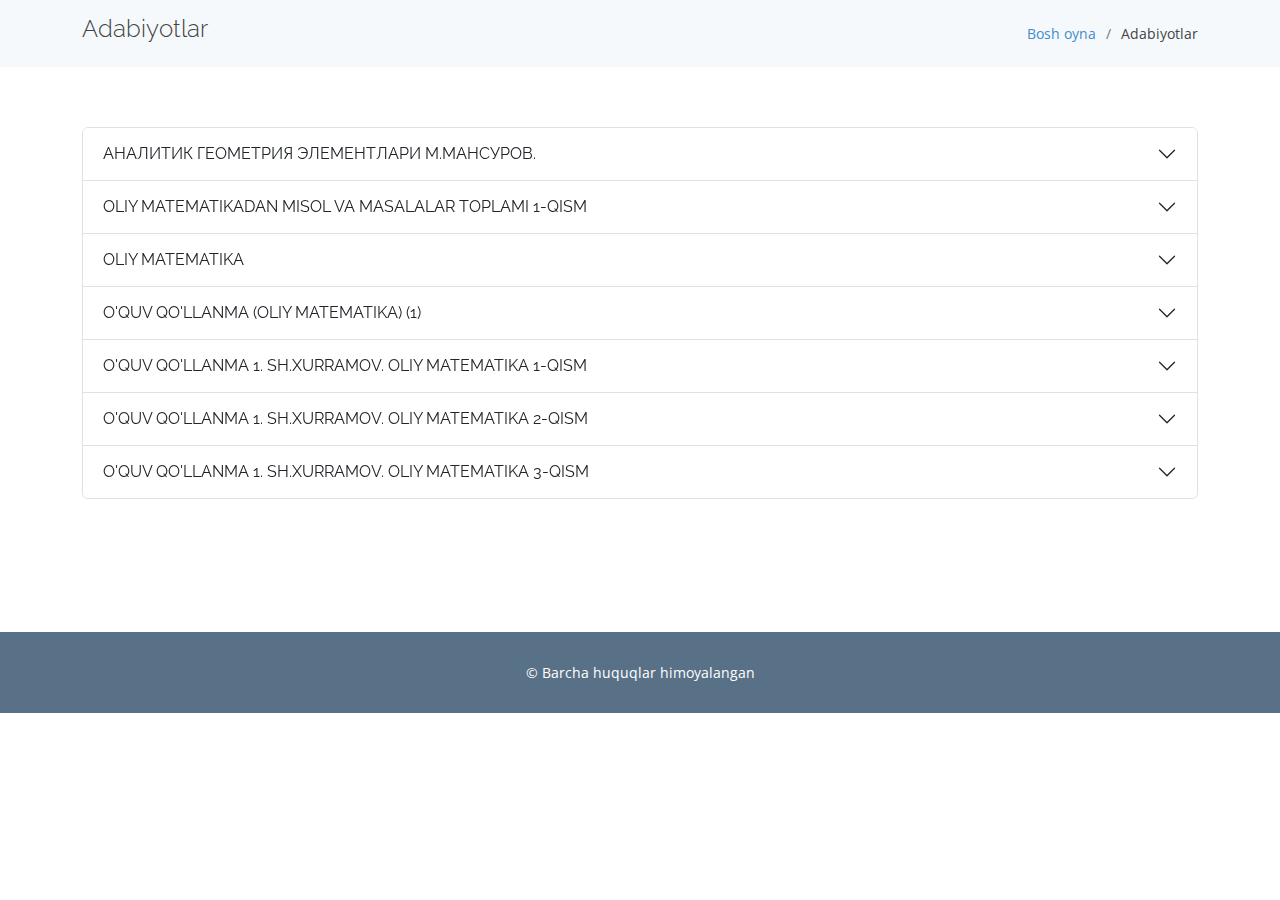
<file: qoshimcha-adabiyotlar.html>
<!DOCTYPE html>
<html lang="en">

<head>
  <meta charset="utf-8">
  <meta content="width=device-width, initial-scale=1.0" name="viewport">

  <title>Adabiyotlar</title>
  <meta content="" name="description">
  <meta content="" name="keywords">

  <!-- Favicons -->
  <link href="assets/img/logo16x16.png" rel="icon">
  <!-- <link href="assets/img/apple-touch-icon.png" rel="apple-touch-icon"> -->

  <!-- Google Fonts -->
  <link href="https://fonts.googleapis.com/css?family=Open+Sans:300,300i,400,400i,600,600i,700,700i|Raleway:300,300i,400,400i,600,600i,700,700i,900" rel="stylesheet">

  <!-- Vendor CSS Files -->
  <link href="assets/vendor/animate.css/animate.min.css" rel="stylesheet">
  <link href="assets/vendor/aos/aos.css" rel="stylesheet">
  <link href="assets/vendor/bootstrap/css/bootstrap.min.css" rel="stylesheet">
  <link href="assets/vendor/bootstrap-icons/bootstrap-icons.css" rel="stylesheet">
  <link href="assets/vendor/boxicons/css/boxicons.min.css" rel="stylesheet">
  <link href="assets/vendor/glightbox/css/glightbox.min.css" rel="stylesheet">
  <link href="assets/vendor/swiper/swiper-bundle.min.css" rel="stylesheet">

  <!-- Template Main CSS File -->
  <link href="assets/css/style.css" rel="stylesheet">

</head>

<body>


  <!-- ======= Header ======= -->
  <!-- <header id="header" class="d-flex text-center">
    <div class="container d-flex text-center" >

      <div class="logo me-auto">
        <h1><a href="index.html">logo</a></h1>
        <a href="index.html"><img src="assets/img/logo2.png" alt="" class="img-fluid"></a>
      </div>

      <nav id="navbar" class="navbar">
        <ul>
          <li><a class="nav-link scrollto active" href="index.html">BOSH OYNA</a></li>
          <li><a class="nav-link scrollto" href="#about">FAN BLOGLARI</a></li>
          <li><a class="nav-link scrollto" href="#about1">FAN O'QITUVCHILARI</a></li>
          <li><a class="nav-link scrollto" href="#contact">BOG'LANISH</a></li>
          <li><a class="nav-link scrollto " href="#team">KIRISH</a></li>   
          <li><a class="nav-link scrollto" href="#">RO'YHATAN O'TISH</a></li>
        </ul>
        <i class="bi bi-list mobile-nav-toggle"></i>
      </nav>
     

    </div>
  </header> -->
  <!-- End Header -->

  <main id="main">

    <!-- ======= Breadcrumbs Section ======= -->
    <section class="breadcrumbs">
      <div class="container">

        <div class="d-flex justify-content-between align-items-center">
          <h2>Adabiyotlar</h2>
          <ol>
            <li><a href="index.html">Bosh oyna</a></li>
            <!-- <li><a href="portfolio.html">Portfolio</a></li> -->
            <li>Adabiyotlar</li>
          </ol>
        </div>

      </div>
    </section><!-- Breadcrumbs Section -->

    <!-- ======= Portfolio Details Section ======= -->
    <section id="portfolio-details" class="portfolio-details">
      <div class="container" data-aos="fade-up">

        <div class="accordion" id="accordionExample">

          <!-- iteam 1 -->

          <div class="accordion-item">
            <h2 class="accordion-header" id="flush-headingOne">
              <button class="accordion-button collapsed" type="button" data-bs-toggle="collapse" data-bs-target="#flush-collapseOne" aria-expanded="false" aria-controls="flush-collapseTwo" style="text-transform: uppercase;">
                Аналитик геометрия элементлари М.Мансуров.
              </button>
            </h2>
            <div id="flush-collapseOne" class="accordion-collapse collapse" aria-labelledby="flush-headingOne" data-bs-parent="#accordionExample">
              <div class="accordion-body">
              <center>
                  <iframe src="assets/qoshimcha-adabiyotlar/Kitob.Mansurov1.pdf" frameborder="10" width="1000" height="700" allowfullscreen="true" mozallowfullscreen="true" webkitallowfullscreen="true"></iframe>
              </center>
              </div>
            </div>
          </div>

          <!-- iteam 2 -->

          <div class="accordion-item">
            <h2 class="accordion-header" id="flush-headingTwo">
              <button class="accordion-button collapsed" type="button" data-bs-toggle="collapse" data-bs-target="#flush-collapseTwo" aria-expanded="false" aria-controls="flush-collapseTwo" style="text-transform: uppercase;">
                oliy matematikadan misol va masalalar toplami 1-qism
              </button>
            </h2>
            <div id="flush-collapseTwo" class="accordion-collapse collapse" aria-labelledby="flush-headingTwo" data-bs-parent="#accordionExample">
              <div class="accordion-body">
              <center>
                  <iframe src="assets/qoshimcha-adabiyotlar/oliy__matematikadan__misol_va_masalalar_toplami_1-qism.pdf" frameborder="0" width="1000" height="749" allowfullscreen="true" mozallowfullscreen="true" webkitallowfullscreen="true"></iframe>
              </center>
              </div>
            </div>
          </div>
          
          <!-- iteam 3 -->

          <div class="accordion-item">
            <h2 class="accordion-header" id="headingThree">
              <button class="accordion-button collapsed" type="button" data-bs-toggle="collapse" data-bs-target="#collapseThree" aria-expanded="false" aria-controls="collapseThree" style="text-transform: uppercase;">
                oliy matematika
              </button>
            </h2>
            <div id="collapseThree" class="accordion-collapse collapse" aria-labelledby="headingThree" data-bs-parent="#accordionExample">
              <div class="accordion-body">
                <center>
                  <iframe src="assets/qoshimcha-adabiyotlar/oliy_matematika.pdf" frameborder="0" width="1000" height="749" allowfullscreen="true" mozallowfullscreen="true" webkitallowfullscreen="true"></iframe>
               </center>
              </div>
            </div>
          </div>

          <!-- iteam 4 -->

          <div class="accordion-item">
            <h2 class="accordion-header" id="heading4">
              <button class="accordion-button collapsed" type="button" data-bs-toggle="collapse" data-bs-target="#collapse4" aria-expanded="false" aria-controls="collapse4" style="text-transform: uppercase;">
                o'quv qo'llanma (Oliy matematika) (1)
              </button>
            </h2>
            <div id="collapse4" class="accordion-collapse collapse" aria-labelledby="heading4" data-bs-parent="#accordionExample">
              <div class="accordion-body">
                <center>
                  <iframe src="assets/qoshimcha-adabiyotlar/o'quv qo'llanma (Oliy matematika) (1).pdf" frameborder="0" width="1000" height="749" allowfullscreen="true" mozallowfullscreen="true" webkitallowfullscreen="true"></iframe>
               </center>
              </div>
            </div>
          </div>


          <!-- iteam 5 -->

          <div class="accordion-item">
            <h2 class="accordion-header" id="heading5">
              <button class="accordion-button collapsed" type="button" data-bs-toggle="collapse" data-bs-target="#collapse5" aria-expanded="false" aria-controls="collapse5" style="text-transform: uppercase;">
                o'quv qo'llanma 1. sh.xurramov. oliy matematika 1-qism
              </button>
            </h2>
            <div id="collapse5" class="accordion-collapse collapse" aria-labelledby="heading5" data-bs-parent="#accordionExample">
              <div class="accordion-body">
                <center>
                  <iframe src="assets/qoshimcha-adabiyotlar/ukuv-kullanma-1.sh.xurramov.-oliy-matematika-1-qism.pdf" frameborder="0" width="1000" height="749" allowfullscreen="true" mozallowfullscreen="true" webkitallowfullscreen="true"></iframe>
               </center>
              </div>
            </div>
          </div>

          
          <!-- iteam 6 -->

          <div class="accordion-item">
            <h2 class="accordion-header" id="heading6">
              <button class="accordion-button collapsed" type="button" data-bs-toggle="collapse" data-bs-target="#collapse6" aria-expanded="false" aria-controls="collapse6" style="text-transform: uppercase;">
                o'quv qo'llanma 1. sh.xurramov. oliy matematika 2-qism
              </button>
            </h2>
            <div id="collapse6" class="accordion-collapse collapse" aria-labelledby="heading6" data-bs-parent="#accordionExample">
              <div class="accordion-body">
                <center>
                  <iframe src="assets/qoshimcha-adabiyotlar/ukuv-kullanma-2.sh.xurramov-oliy-matematika-2-qism.pdf" frameborder="0" width="1000" height="749" allowfullscreen="true" mozallowfullscreen="true" webkitallowfullscreen="true"></iframe>
               </center>
              </div>
            </div>
          </div>


                    <!-- iteam 7 -->

          <div class="accordion-item">
            <h2 class="accordion-header" id="heading7">
              <button class="accordion-button collapsed" type="button" data-bs-toggle="collapse" data-bs-target="#collapse7" aria-expanded="false" aria-controls="collapse7" style="text-transform: uppercase;">
                o'quv qo'llanma 1. sh.xurramov. oliy matematika 3-qism
              </button>
            </h2>
            <div id="collapse7" class="accordion-collapse collapse" aria-labelledby="heading7" data-bs-parent="#accordionExample">
              <div class="accordion-body">
                <center>
                  <iframe src="assets/qoshimcha-adabiyotlar/ukuv-kullanma-3.sh.xurramov-oliy-matematika-3-qism.pdf" frameborder="0" width="1000" height="749" allowfullscreen="true" mozallowfullscreen="true" webkitallowfullscreen="true"></iframe>
               </center>
              </div>
            </div>
          </div>

        </div>
      </div>
    </section><!-- End Portfolio Details Section -->

  </main><!-- End #main -->

  <!-- ======= Footer ======= -->
  <footer id="footer" style="margin-top: 73px;">

  <div class="container">
    <div class="copyright">
      &copy; Barcha huquqlar himoyalangan <strong><span></span></strong>
    </div>
  
  </div>
</footer>
<!-- End Footer -->

  <a href="#" class="back-to-top d-flex align-items-center justify-content-center"><i class="bi bi-arrow-up-short"></i></a>

  <!-- Vendor JS Files -->
  <script src="assets/vendor/purecounter/purecounter_vanilla.js"></script>
  <script src="assets/vendor/aos/aos.js"></script>
  <script src="assets/vendor/bootstrap/js/bootstrap.bundle.min.js"></script>
  <script src="assets/vendor/glightbox/js/glightbox.min.js"></script>
  <script src="assets/vendor/isotope-layout/isotope.pkgd.min.js"></script>
  <script src="assets/vendor/swiper/swiper-bundle.min.js"></script>
  <script src="assets/vendor/php-email-form/validate.js"></script>

  <!-- Template Main JS File -->
  <script src="assets/js/main.js"></script>

</body>

</html>
</file>
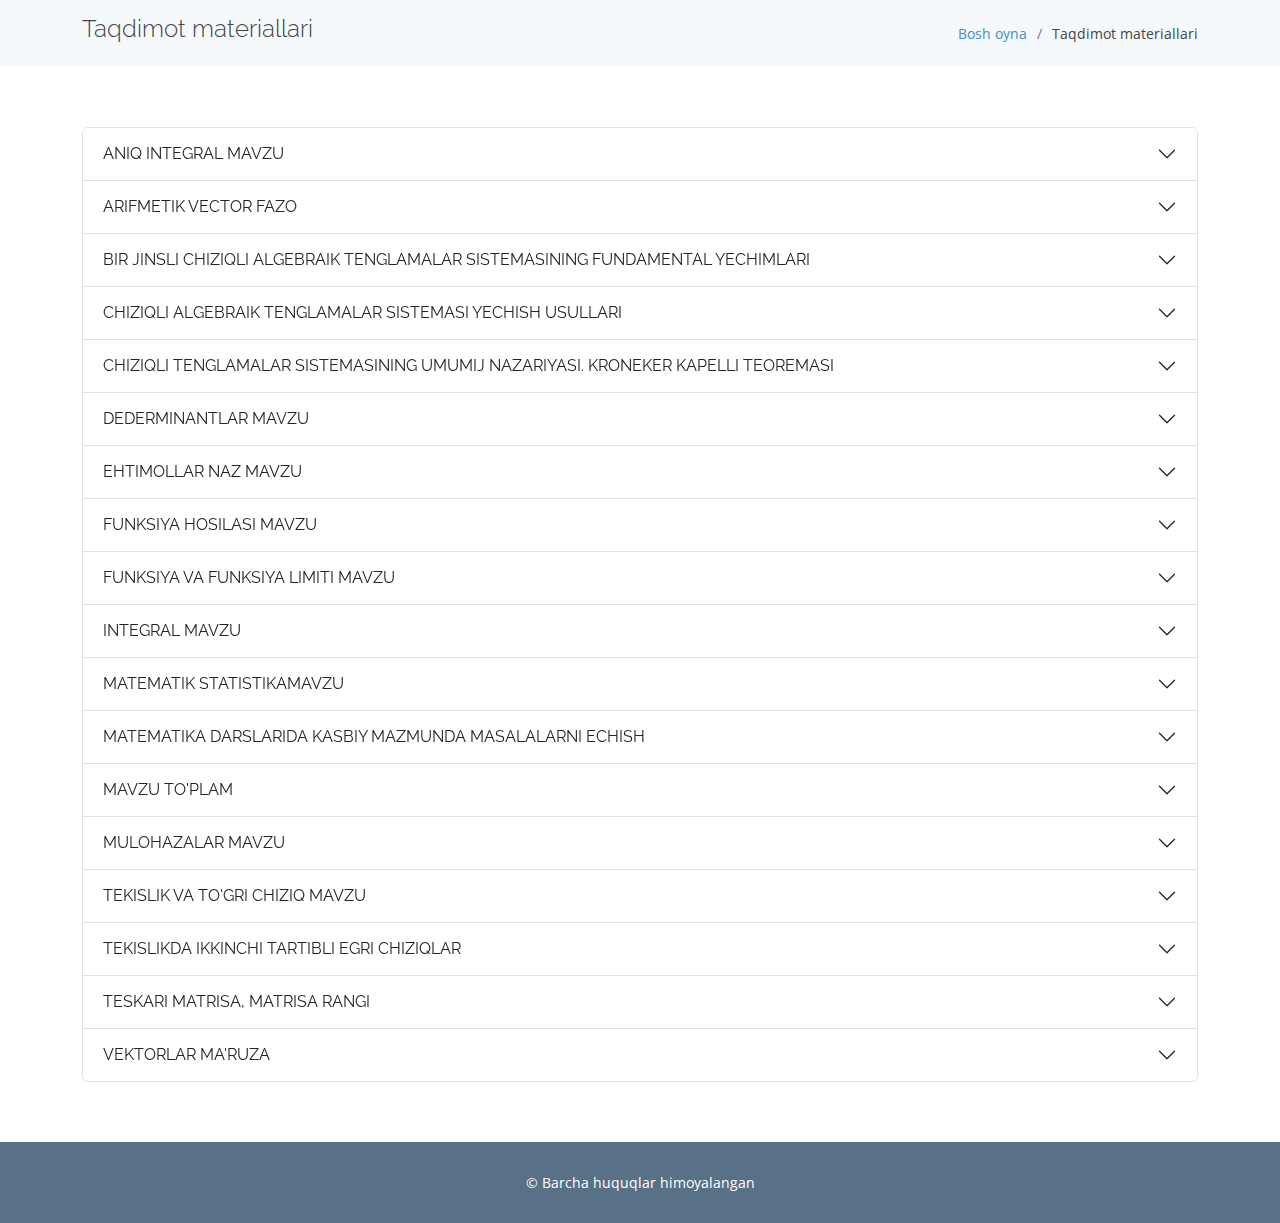
<file: tagdimot.html>
<!DOCTYPE html>
<html lang="en">

<head>
  <meta charset="utf-8">
  <meta content="width=device-width, initial-scale=1.0" name="viewport">

  <title>Taqdimot materiallari</title>
  <meta content="" name="description">
  <meta content="" name="keywords">

  <!-- Favicons -->
  <link href="assets/img/logo16x16.png" rel="icon">
  <!-- <link href="assets/img/apple-touch-icon.png" rel="apple-touch-icon"> -->

  <!-- Google Fonts -->
  <link href="https://fonts.googleapis.com/css?family=Open+Sans:300,300i,400,400i,600,600i,700,700i|Raleway:300,300i,400,400i,600,600i,700,700i,900" rel="stylesheet">

  <!-- Vendor CSS Files -->
  <link href="assets/vendor/animate.css/animate.min.css" rel="stylesheet">
  <link href="assets/vendor/aos/aos.css" rel="stylesheet">
  <link href="assets/vendor/bootstrap/css/bootstrap.min.css" rel="stylesheet">
  <link href="assets/vendor/bootstrap-icons/bootstrap-icons.css" rel="stylesheet">
  <link href="assets/vendor/boxicons/css/boxicons.min.css" rel="stylesheet">
  <link href="assets/vendor/glightbox/css/glightbox.min.css" rel="stylesheet">
  <link href="assets/vendor/swiper/swiper-bundle.min.css" rel="stylesheet">

  <!-- Template Main CSS File -->
  <link href="assets/css/style.css" rel="stylesheet">

</head>

<body>


  <!-- ======= Header ======= -->
  <!-- <header id="header" class="d-flex text-center">
    <div class="container d-flex text-center" >

      <div class="logo me-auto">
        <h1><a href="index.html">logo</a></h1>
        <a href="index.html"><img src="assets/img/logo2.png" alt="" class="img-fluid"></a>
      </div>

      <nav id="navbar" class="navbar">
        <ul>
          <li><a class="nav-link scrollto active" href="index.html">BOSH OYNA</a></li>
          <li><a class="nav-link scrollto" href="#about">FAN BLOGLARI</a></li>
          <li><a class="nav-link scrollto" href="#about1">FAN O'QITUVCHILARI</a></li>
          <li><a class="nav-link scrollto" href="#contact">BOG'LANISH</a></li>
          <li><a class="nav-link scrollto " href="#team">KIRISH</a></li>   
          <li><a class="nav-link scrollto" href="#">RO'YHATAN O'TISH</a></li>
        </ul>
        <i class="bi bi-list mobile-nav-toggle"></i>
      </nav>
     

    </div>
  </header> -->
  <!-- End Header -->

  <main id="main">

    <!-- ======= Breadcrumbs Section ======= -->
    <section class="breadcrumbs">
      <div class="container">

        <div class="d-flex justify-content-between align-items-center">
          <h2>Taqdimot materiallari</h2>
          <ol>
            <li><a href="index.html">Bosh oyna</a></li>
            <!-- <li><a href="portfolio.html">Portfolio</a></li> -->
            <li>Taqdimot materiallari</li>
          </ol>
        </div>

      </div>
    </section><!-- Breadcrumbs Section -->

    <!-- ======= Portfolio Details Section ======= -->
    <section id="portfolio-details" class="portfolio-details">
      <div class="container" data-aos="fade-up">

        <div class="accordion" id="accordionExample">

          <!-- iteam 1 -->

          <div class="accordion-item">
            <h2 class="accordion-header" id="flush-headingOne">
              <button class="accordion-button collapsed" type="button" data-bs-toggle="collapse" data-bs-target="#flush-collapseOne" aria-expanded="false" aria-controls="flush-collapseTwo" style="text-transform: uppercase;">
                Aniq integral mavzu
              </button>
            </h2>
            <div id="flush-collapseOne" class="accordion-collapse collapse" aria-labelledby="flush-headingOne" data-bs-parent="#accordionExample">
              <div class="accordion-body">
              <center>
                  <iframe src="assets/taqdimotlar/Aniq integral mavzu.pdf" frameborder="10" width="1000" height="700" allowfullscreen="true" mozallowfullscreen="true" webkitallowfullscreen="true"></iframe>
              </center>
              </div>
            </div>
          </div>

          <!-- iteam 2 -->

          <div class="accordion-item">
            <h2 class="accordion-header" id="flush-headingTwo">
              <button class="accordion-button collapsed" type="button" data-bs-toggle="collapse" data-bs-target="#flush-collapseTwo" aria-expanded="false" aria-controls="flush-collapseTwo" style="text-transform: uppercase;">
                Arifmetik vector fazo
              </button>
            </h2>
            <div id="flush-collapseTwo" class="accordion-collapse collapse" aria-labelledby="flush-headingTwo" data-bs-parent="#accordionExample">
              <div class="accordion-body">
              <center>
                  <iframe src="assets/taqdimotlar/Arifmetik vector fazo.pdf" frameborder="0" width="1000" height="749" allowfullscreen="true" mozallowfullscreen="true" webkitallowfullscreen="true"></iframe>
              </center>
              </div>
            </div>
          </div>
          
          <!-- iteam 3 -->

          <div class="accordion-item">
            <h2 class="accordion-header" id="headingThree">
              <button class="accordion-button collapsed" type="button" data-bs-toggle="collapse" data-bs-target="#collapseThree" aria-expanded="false" aria-controls="collapseThree" style="text-transform: uppercase;">
                Bir jinsli chiziqli algebraik tenglamalar sistemasining fundamental yechimlari
              </button>
            </h2>
            <div id="collapseThree" class="accordion-collapse collapse" aria-labelledby="headingThree" data-bs-parent="#accordionExample">
              <div class="accordion-body">
                <center>
                  <iframe src="assets/taqdimotlar/Bir jinsli chiziqli algebraik tenglamalar sistemasining fundamental yechimlari.pdf" frameborder="0" width="1000" height="749" allowfullscreen="true" mozallowfullscreen="true" webkitallowfullscreen="true"></iframe>
               </center>
              </div>
            </div>
          </div>

          <!-- iteam 4 -->

          <div class="accordion-item">
            <h2 class="accordion-header" id="heading4">
              <button class="accordion-button collapsed" type="button" data-bs-toggle="collapse" data-bs-target="#collapse4" aria-expanded="false" aria-controls="collapse4" style="text-transform: uppercase;">
                Chiziqli algebraik tenglamalar sistemasi yechish usullari
              </button>
            </h2>
            <div id="collapse4" class="accordion-collapse collapse" aria-labelledby="heading4" data-bs-parent="#accordionExample">
              <div class="accordion-body">
                <center>
                  <iframe src="assets/taqdimotlar/Chiziqli algebraik tenglamalar sistemasi yechish usullari.pdf" frameborder="0" width="1000" height="749" allowfullscreen="true" mozallowfullscreen="true" webkitallowfullscreen="true"></iframe>
               </center>
              </div>
            </div>
          </div>


          <!-- iteam 5 -->

          <div class="accordion-item">
            <h2 class="accordion-header" id="heading5">
              <button class="accordion-button collapsed" type="button" data-bs-toggle="collapse" data-bs-target="#collapse5" aria-expanded="false" aria-controls="collapse5" style="text-transform: uppercase;">
                chiziqli tenglamalar sistemasining umumij nazariyasi. kroneker kapelli teoremasi
              </button>
            </h2>
            <div id="collapse5" class="accordion-collapse collapse" aria-labelledby="heading5" data-bs-parent="#accordionExample">
              <div class="accordion-body">
                <center>
                  <iframe src="assets/taqdimotlar/chiziqli_tenglamalar_sistemasining_umumij_nazariyasi._kroneker-kapelli_teoremasi.pdf" frameborder="0" width="1000" height="749" allowfullscreen="true" mozallowfullscreen="true" webkitallowfullscreen="true"></iframe>
               </center>
              </div>
            </div>
          </div>

          
          <!-- iteam 6 -->

          <div class="accordion-item">
            <h2 class="accordion-header" id="heading6">
              <button class="accordion-button collapsed" type="button" data-bs-toggle="collapse" data-bs-target="#collapse6" aria-expanded="false" aria-controls="collapse6" style="text-transform: uppercase;">
                Dederminantlar mavzu
              </button>
            </h2>
            <div id="collapse6" class="accordion-collapse collapse" aria-labelledby="heading6" data-bs-parent="#accordionExample">
              <div class="accordion-body">
                <center>
                  <iframe src="assets/taqdimotlar/Dederminantlar mavzu.pdf" frameborder="0" width="1000" height="749" allowfullscreen="true" mozallowfullscreen="true" webkitallowfullscreen="true"></iframe>
               </center>
              </div>
            </div>
          </div>


                    <!-- iteam 7 -->

          <div class="accordion-item">
            <h2 class="accordion-header" id="heading7">
              <button class="accordion-button collapsed" type="button" data-bs-toggle="collapse" data-bs-target="#collapse7" aria-expanded="false" aria-controls="collapse7" style="text-transform: uppercase;">
                Ehtimollar naz mavzu
              </button>
            </h2>
            <div id="collapse7" class="accordion-collapse collapse" aria-labelledby="heading7" data-bs-parent="#accordionExample">
              <div class="accordion-body">
                <center>
                  <iframe src="assets/taqdimotlar/Dederminantlar mavzu.pdf" frameborder="0" width="1000" height="749" allowfullscreen="true" mozallowfullscreen="true" webkitallowfullscreen="true"></iframe>
               </center>
              </div>
            </div>
          </div>


                    <!-- iteam 8 -->

          <div class="accordion-item">
            <h2 class="accordion-header" id="heading8">
              <button class="accordion-button collapsed" type="button" data-bs-toggle="collapse" data-bs-target="#collapse8" aria-expanded="false" aria-controls="collapse8" style="text-transform: uppercase;">
                funksiya hosilasi mavzu
              </button>
            </h2>
            <div id="collapse8" class="accordion-collapse collapse" aria-labelledby="heading8" data-bs-parent="#accordionExample">
              <div class="accordion-body">
                <center>
                  <iframe src="assets/taqdimotlar/funksiya hosilasi mavzu.pdf" frameborder="0" width="1000" height="749" allowfullscreen="true" mozallowfullscreen="true" webkitallowfullscreen="true"></iframe>
               </center>
              </div>
            </div>
          </div>

                    <!-- iteam 9 -->

          <div class="accordion-item">
            <h2 class="accordion-header" id="heading9">
              <button class="accordion-button collapsed" type="button" data-bs-toggle="collapse" data-bs-target="#collapse9" aria-expanded="false" aria-controls="collapse9" style="text-transform: uppercase;">
                Funksiya va funksiya limiti mavzu
              </button>
            </h2>
            <div id="collapse9" class="accordion-collapse collapse" aria-labelledby="heading9" data-bs-parent="#accordionExample">
              <div class="accordion-body">
                <center>
                  <iframe src="assets/taqdimotlar/Funksiya va funksiya limiti mavzu.pdf" frameborder="0" width="1000" height="749" allowfullscreen="true" mozallowfullscreen="true" webkitallowfullscreen="true"></iframe>
               </center>
              </div>
            </div>
          </div>

                    <!-- iteam 10 -->

          <div class="accordion-item">
            <h2 class="accordion-header" id="heading10">
              <button class="accordion-button collapsed" type="button" data-bs-toggle="collapse" data-bs-target="#collapse10" aria-expanded="false" aria-controls="collapse10" style="text-transform: uppercase;">
                integral mavzu
              </button>
            </h2>
            <div id="collapse10" class="accordion-collapse collapse" aria-labelledby="heading10" data-bs-parent="#accordionExample">
              <div class="accordion-body">
                <center>
                  <iframe src="assets/taqdimotlar/integral mavzu.pdf" frameborder="0" width="1000" height="749" allowfullscreen="true" mozallowfullscreen="true" webkitallowfullscreen="true"></iframe>
               </center>
              </div>
            </div>
          </div>


                    <!-- iteam 11 -->

          <div class="accordion-item">
            <h2 class="accordion-header" id="heading11">
              <button class="accordion-button collapsed" type="button" data-bs-toggle="collapse" data-bs-target="#collapse11" aria-expanded="false" aria-controls="collapse11" style="text-transform: uppercase;">
                Matematik statistikamavzu
              </button>
            </h2>
            <div id="collapse11" class="accordion-collapse collapse" aria-labelledby="heading11" data-bs-parent="#accordionExample">
              <div class="accordion-body">
                <center>
                  <iframe src="assets/taqdimotlar/Matematik statistikamavzu.pdf" frameborder="0" width="1000" height="749" allowfullscreen="true" mozallowfullscreen="true" webkitallowfullscreen="true"></iframe>
               </center>
              </div>
            </div>
          </div>

                    <!-- iteam 12 -->

          <div class="accordion-item">
            <h2 class="accordion-header" id="heading12">
              <button class="accordion-button collapsed" type="button" data-bs-toggle="collapse" data-bs-target="#collapse12" aria-expanded="false" aria-controls="collapse12" style="text-transform: uppercase;">
                MATEMATIKA DARSLARIDA KASBIY MAZMUNDA MASALALARNI ECHISH
              </button>
            </h2>
            <div id="collapse12" class="accordion-collapse collapse" aria-labelledby="heading12" data-bs-parent="#accordionExample">
              <div class="accordion-body">
                <center>
                  <iframe src="assets/taqdimotlar/MATEMATIKA DARSLARIDA KASBIY MAZMUNDA MASALALARNI ECHISH.pdf" frameborder="0" width="1000" height="749" allowfullscreen="true" mozallowfullscreen="true" webkitallowfullscreen="true"></iframe>
               </center>
              </div>
            </div>
          </div>

                    <!-- iteam 13 -->

          <div class="accordion-item">
            <h2 class="accordion-header" id="heading13">
              <button class="accordion-button collapsed" type="button" data-bs-toggle="collapse" data-bs-target="#collapse13" aria-expanded="false" aria-controls="collapse13" style="text-transform: uppercase;">
                mavzu to'plam
              </button>
            </h2>
            <div id="collapse13" class="accordion-collapse collapse" aria-labelledby="heading13" data-bs-parent="#accordionExample">
              <div class="accordion-body">
                <center>
                  <iframe src="assets/taqdimotlar/mavzu to'plam.pdf" frameborder="0" width="1000" height="749" allowfullscreen="true" mozallowfullscreen="true" webkitallowfullscreen="true"></iframe>
               </center>
              </div>
            </div>
          </div>
                    <!-- iteam 14 -->

          <div class="accordion-item">
            <h2 class="accordion-header" id="heading14">
              <button class="accordion-button collapsed" type="button" data-bs-toggle="collapse" data-bs-target="#collapse14" aria-expanded="false" aria-controls="collapse14" style="text-transform: uppercase;">
                mulohazalar mavzu
              </button>
            </h2>
            <div id="collapse14" class="accordion-collapse collapse" aria-labelledby="heading14" data-bs-parent="#accordionExample">
              <div class="accordion-body">
                <center>
                  <iframe src="assets/taqdimotlar/mulohazalar mavzu.pdf" frameborder="0" width="1000" height="749" allowfullscreen="true" mozallowfullscreen="true" webkitallowfullscreen="true"></iframe>
               </center>
              </div>
            </div>
          </div>

                    <!-- iteam 15 -->

          <div class="accordion-item">
            <h2 class="accordion-header" id="heading15">
              <button class="accordion-button collapsed" type="button" data-bs-toggle="collapse" data-bs-target="#collapse15" aria-expanded="false" aria-controls="collapse15" style="text-transform: uppercase;">
                tekislik va to'gri chiziq mavzu
              </button>
            </h2>
            <div id="collapse15" class="accordion-collapse collapse" aria-labelledby="heading15" data-bs-parent="#accordionExample">
              <div class="accordion-body">
                <center>
                  <iframe src="assets/taqdimotlar/tekislik va to'gri chiziq mavzu.pdf" frameborder="0" width="1000" height="749" allowfullscreen="true" mozallowfullscreen="true" webkitallowfullscreen="true"></iframe>
               </center>
              </div>
            </div>
          </div>


                    <!-- iteam 16 -->

          <div class="accordion-item">
            <h2 class="accordion-header" id="heading16">
              <button class="accordion-button collapsed" type="button" data-bs-toggle="collapse" data-bs-target="#collapse16" aria-expanded="false" aria-controls="collapse16" style="text-transform: uppercase;">
                TEKISLIKDA Ikkinchi tartibli egri chiziqlar
              </button>
            </h2>
            <div id="collapse16" class="accordion-collapse collapse" aria-labelledby="heading16" data-bs-parent="#accordionExample">
              <div class="accordion-body">
                <center>
                  <iframe src="assets/taqdimotlar/TEKISLIKDA Ikkinchi tartibli egri chiziqlar.pdf" frameborder="0" width="1000" height="749" allowfullscreen="true" mozallowfullscreen="true" webkitallowfullscreen="true"></iframe>
               </center>
              </div>
            </div>
          </div>

                    <!-- iteam 17 -->

          <div class="accordion-item">
            <h2 class="accordion-header" id="heading17">
              <button class="accordion-button collapsed" type="button" data-bs-toggle="collapse" data-bs-target="#collapse17" aria-expanded="false" aria-controls="collapse17" style="text-transform: uppercase;">
                Teskari matrisa, Matrisa rangi
              </button>
            </h2>
            <div id="collapse17" class="accordion-collapse collapse" aria-labelledby="heading17" data-bs-parent="#accordionExample">
              <div class="accordion-body">
                <center>
                  <iframe src="assets/taqdimotlar/Teskari matrisa, Matrisa rangi.pdf" frameborder="0" width="1000" height="749" allowfullscreen="true" mozallowfullscreen="true" webkitallowfullscreen="true"></iframe>
               </center>
              </div>
            </div>
          </div>

                    <!-- iteam 18 -->

          <div class="accordion-item">
            <h2 class="accordion-header" id="heading18">
              <button class="accordion-button collapsed" type="button" data-bs-toggle="collapse" data-bs-target="#collapse18" aria-expanded="false" aria-controls="collapse18" style="text-transform: uppercase;">
                vektorlar ma'ruza
              </button>
            </h2>
            <div id="collapse18" class="accordion-collapse collapse" aria-labelledby="heading18" data-bs-parent="#accordionExample">
              <div class="accordion-body">
                <center>
                  <iframe src="assets/taqdimotlar/vektorlar ma'ruza.pdf" frameborder="0" width="1000" height="749" allowfullscreen="true" mozallowfullscreen="true" webkitallowfullscreen="true"></iframe>
               </center>
              </div>
            </div>
          </div>


        


        </div>
      </div>
    </section><!-- End Portfolio Details Section -->

  </main><!-- End #main -->

  <!-- ======= Footer ======= -->
  <footer id="footer">

  <div class="container">
    <div class="copyright">
      &copy; Barcha huquqlar himoyalangan <strong><span></span></strong>
    </div>
  
  </div>
</footer>
<!-- End Footer -->

  <a href="#" class="back-to-top d-flex align-items-center justify-content-center"><i class="bi bi-arrow-up-short"></i></a>

  <!-- Vendor JS Files -->
  <script src="assets/vendor/purecounter/purecounter_vanilla.js"></script>
  <script src="assets/vendor/aos/aos.js"></script>
  <script src="assets/vendor/bootstrap/js/bootstrap.bundle.min.js"></script>
  <script src="assets/vendor/glightbox/js/glightbox.min.js"></script>
  <script src="assets/vendor/isotope-layout/isotope.pkgd.min.js"></script>
  <script src="assets/vendor/swiper/swiper-bundle.min.js"></script>
  <script src="assets/vendor/php-email-form/validate.js"></script>

  <!-- Template Main JS File -->
  <script src="assets/js/main.js"></script>

</body>

</html>
</file>
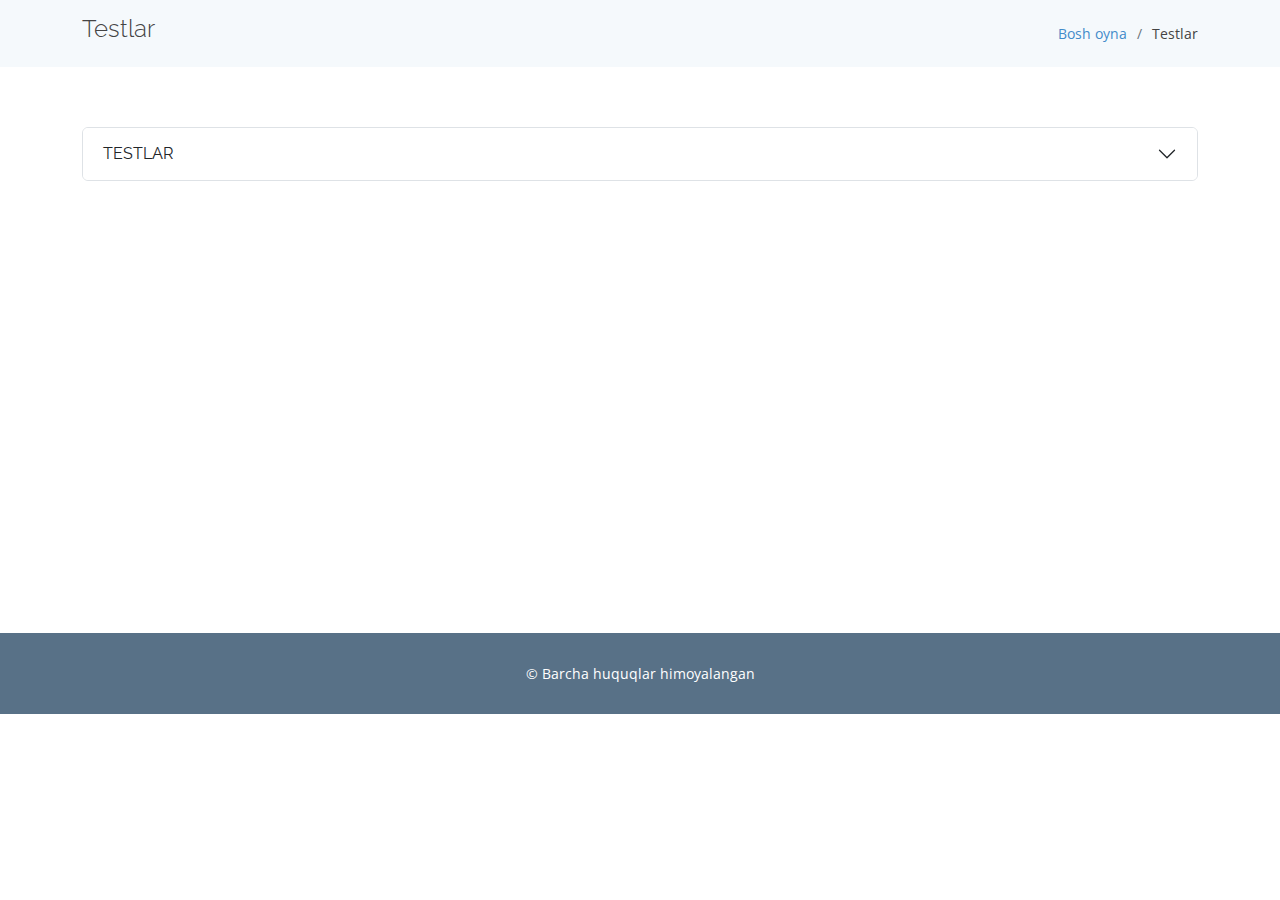
<file: testlar.html>
<!DOCTYPE html>
<html lang="en">

<head>
  <meta charset="utf-8">
  <meta content="width=device-width, initial-scale=1.0" name="viewport">

  <title>Testlar</title>
  <meta content="" name="description">
  <meta content="" name="keywords">

  <!-- Favicons -->
  <link href="assets/img/favicon.png" rel="icon">
  <link href="assets/img/apple-touch-icon.png" rel="apple-touch-icon">

  <!-- Google Fonts -->
  <link href="https://fonts.googleapis.com/css?family=Open+Sans:300,300i,400,400i,600,600i,700,700i|Raleway:300,300i,400,400i,600,600i,700,700i,900" rel="stylesheet">

  <!-- Vendor CSS Files -->
  <link href="assets/vendor/animate.css/animate.min.css" rel="stylesheet">
  <link href="assets/vendor/aos/aos.css" rel="stylesheet">
  <link href="assets/vendor/bootstrap/css/bootstrap.min.css" rel="stylesheet">
  <link href="assets/vendor/bootstrap-icons/bootstrap-icons.css" rel="stylesheet">
  <link href="assets/vendor/boxicons/css/boxicons.min.css" rel="stylesheet">
  <link href="assets/vendor/glightbox/css/glightbox.min.css" rel="stylesheet">
  <link href="assets/vendor/swiper/swiper-bundle.min.css" rel="stylesheet">

  <!-- Template Main CSS File -->
  <link href="assets/css/style.css" rel="stylesheet">

  <!-- =======================================================
  * Template Name: Mamba - v4.10.0
  * Template URL: https://bootstrapmade.com/mamba-one-page-bootstrap-template-free/
  * Author: BootstrapMade.com
  * License: https://bootstrapmade.com/license/
  ======================================================== -->
</head>

<body>




  <main id="main">

    <!-- ======= Breadcrumbs Section ======= -->
    <section class="breadcrumbs">
      <div class="container">

        <div class="d-flex justify-content-between align-items-center">
          <h2>Testlar</h2>
          <ol>
            <li><a href="index.html">Bosh oyna</a></li>
            <li>Testlar</li>
          </ol>
        </div>

      </div>
    </section><!-- End Breadcrumbs Section -->

    <section class="inner-page">
      <div class="container">
       
        <div class="accordion" id="accordionExample">

          <!-- iteam 1 -->

          <div class="accordion-item">
            <h2 class="accordion-header" id="flush-headingOne">
              <button class="accordion-button collapsed" type="button" data-bs-toggle="collapse" data-bs-target="#flush-collapseOne" aria-expanded="false" aria-controls="flush-collapseTwo" style="text-transform: uppercase;">
                Testlar
              </button>
            </h2>
            <div id="flush-collapseOne" class="accordion-collapse collapse" aria-labelledby="flush-headingOne" data-bs-parent="#accordionExample">
              <div class="accordion-body">
              <center>
                  <iframe src="assets/testlar/tasviriy sanat 200 ta test2.pdf" frameborder="10" width="1000" height="700" allowfullscreen="true" mozallowfullscreen="true" webkitallowfullscreen="true"></iframe>
              </center>
              </div>
            </div>
          </div>
        </div>

      </div>
    </section>

  </main><!-- End #main -->

  <!-- ======= Footer ======= -->
  <footer id="footer" style="margin-top: 392px;">

    <div class="container">
      <div class="copyright">
        &copy; Barcha huquqlar himoyalangan <strong><span></span></strong>
      </div>
    
    </div>
  </footer>
  <!-- End Footer -->

  <a href="#" class="back-to-top d-flex align-items-center justify-content-center"><i class="bi bi-arrow-up-short"></i></a>

  <!-- Vendor JS Files -->
  <script src="assets/vendor/purecounter/purecounter_vanilla.js"></script>
  <script src="assets/vendor/aos/aos.js"></script>
  <script src="assets/vendor/bootstrap/js/bootstrap.bundle.min.js"></script>
  <script src="assets/vendor/glightbox/js/glightbox.min.js"></script>
  <script src="assets/vendor/isotope-layout/isotope.pkgd.min.js"></script>
  <script src="assets/vendor/swiper/swiper-bundle.min.js"></script>
  <script src="assets/vendor/php-email-form/validate.js"></script>

  <!-- Template Main JS File -->
  <script src="assets/js/main.js"></script>

</body>

</html>
</file>
<file: assets/css/style.css>
/**
* Template Name: Mamba - v4.10.0
* Template URL: https://bootstrapmade.com/mamba-one-page-bootstrap-template-free/
* Author: BootstrapMade.com
* License: https://bootstrapmade.com/license/
*/

/*--------------------------------------------------------------
# General
--------------------------------------------------------------*/
body {
  font-family: "Open Sans", sans-serif;
  color: #444;
}

a {
  color: #428bca;
  text-decoration: none;
}

a:hover {
  color: #9eccf4;
  text-decoration: none;
}

h1,
h2,
h3,
h4,
h5,
h6,
.font-primary {
  font-family: "Raleway", sans-serif;
}

/*--------------------------------------------------------------
# Back to top button
--------------------------------------------------------------*/
.back-to-top {
  position: fixed;
  visibility: hidden;
  opacity: 0;
  right: 15px;
  bottom: 15px;
  z-index: 99999;
  background: #428bca;
  width: 40px;
  height: 40px;
  border-radius: 4px;
  transition: all 0.4s;
}

.back-to-top i {
  font-size: 24px;
  color: #fff;
  line-height: 0;
}

.back-to-top:hover {
  background: #629fd3;
  color: #fff;
}

.back-to-top.active {
  visibility: visible;
  opacity: 1;
}

/*--------------------------------------------------------------
# Disable aos animation delay on mobile devices
--------------------------------------------------------------*/
@media screen and (max-width: 768px) {
  [data-aos-delay] {
    transition-delay: 0 !important;
  }
}

/*--------------------------------------------------------------
# Top Bar
--------------------------------------------------------------*/
#topbar {
  background: #fff;
  border-bottom: 1px solid #eee;
  font-size: 15px;
  height: 40px;
  padding: 0;
}

#topbar .contact-info a {
  line-height: 0;
  color: #444;
  transition: 0.3s;
}

#topbar .contact-info a:hover {
  color: #428bca;
}

#topbar .contact-info i {
  color: #428bca;
  line-height: 0;
  margin-right: 5px;
}

#topbar .contact-info .phone-icon {
  margin-left: 15px;
}

#topbar .social-links a {
  color: #5c768d;
  padding: 4px 12px;
  display: inline-block;
  line-height: 1px;
  transition: 0.3s;
}

#topbar .social-links a:hover {
  color: #428bca;
}

/*--------------------------------------------------------------
# Header
--------------------------------------------------------------*/
#header {
  height: 70px;
  background: #fff;
  z-index: 997;
  box-shadow: 0px 5px 15px 0px rgba(0, 0, 0, 0.06);
}

#header .logo h1 {
  font-size: 28px;
  margin: 0;
  padding: 10px 0;
  line-height: 1;
  font-weight: 400;
  letter-spacing: 3px;
  text-transform: uppercase;
}

#header .logo h1 a,
#header .logo h1 a:hover {
  color: #1c5c93;
  text-decoration: none;
}

#header .logo img {
  padding: 5px 0;
  margin: 0;
  max-height: 70px;
}

.scrolled-offset {
  margin-top: 70px;
}

/*--------------------------------------------------------------
# Navigation Menu
--------------------------------------------------------------*/
/**
* Desktop Navigation 
*/
.navbar {
  padding: 0;
}

.navbar ul {
  margin: 0;
  padding: 0;
  display: flex;
  list-style: none;
  align-items: center;
}

.navbar li {
  position: relative;
}

.navbar a,
.navbar a:focus {
  display: flex;
  align-items: center;
  justify-content: space-between;
  padding: 10px 0 10px 30px;
  font-family: "Open Sans", sans-serif;
  font-size: 15px;
  color: #5c768d;
  white-space: nowrap;
  transition: 0.3s;
}

.navbar a i,
.navbar a:focus i {
  font-size: 12px;
  line-height: 0;
  margin-left: 5px;
}

.navbar a:hover,
.navbar .active,
.navbar .active:focus,
.navbar li:hover>a {
  color: #428bca;
}


@media (max-width: 1366px) {
  .navbar .dropdown .dropdown ul {
    left: -90%;
  }

  .navbar .dropdown .dropdown:hover>ul {
    left: -100%;
  }
}

/**
* Mobile Navigation 
*/
.mobile-nav-toggle {
  color: #1f3548;
  font-size: 28px;
  cursor: pointer;
  display: none;
  line-height: 0;
  transition: 0.5s;
}

.mobile-nav-toggle.bi-x {
  color: #fff;
}

@media (max-width: 991px) {
  .mobile-nav-toggle {
    display: block;
  }

  .navbar ul {
    display: none;
  }
}

.navbar-mobile {
  position: fixed;
  overflow: hidden;
  top: 0;
  right: 0;
  left: 0;
  bottom: 0;
  background: rgba(31, 53, 72, 0.9);
  transition: 0.3s;
  z-index: 998;
}

.navbar-mobile .mobile-nav-toggle {
  position: absolute;
  top: 15px;
  right: 15px;
}

.navbar-mobile ul {
  display: block;
  position: absolute;
  top: 55px;
  right: 15px;
  bottom: 15px;
  left: 15px;
  padding: 10px 0;
  background-color: #fff;
  overflow-y: auto;
  transition: 0.3s;
}

.navbar-mobile a,
.navbar-mobile a:focus {
  padding: 10px 20px;
  font-size: 15px;
  color: #1f3548;
}

.navbar-mobile a:hover,
.navbar-mobile .active,
.navbar-mobile li:hover>a {
  color: #428bca;
}

.navbar-mobile .getstarted,
.navbar-mobile .getstarted:focus {
  margin: 15px;
}

.navbar-mobile .dropdown ul {
  position: static;
  display: none;
  margin: 10px 20px;
  padding: 10px 0;
  z-index: 99;
  opacity: 1;
  visibility: visible;
  background: #fff;
  box-shadow: 0px 0px 30px rgba(127, 137, 161, 0.25);
}

.navbar-mobile .dropdown ul li {
  min-width: 200px;
}

.navbar-mobile .dropdown ul a {
  padding: 10px 20px;
}

.navbar-mobile .dropdown ul a i {
  font-size: 12px;
}

.navbar-mobile .dropdown ul a:hover,
.navbar-mobile .dropdown ul .active:hover,
.navbar-mobile .dropdown ul li:hover>a {
  color: #428bca;
}

.navbar-mobile .dropdown>.dropdown-active {
  display: block;
}

/*--------------------------------------------------------------
# Hero Section
--------------------------------------------------------------*/
#hero {
  width: 100%;
  height: calc(100vh - 110px);
  padding: 0;
  overflow: hidden;
  background: #000;
}

#hero .carousel-item {
  width: 100%;
  height: calc(100vh - 110px);
  background-size: cover;
  background-position: top right;
  background-repeat: no-repeat;
  overflow: hidden;
}

#hero .carousel-item::before {
  content: "";
  background-color: rgba(13, 30, 45, 0.6);
  position: absolute;
  height: 100%;
  width: 100%;
  top: 0;
  right: 0;
  left: 0;
  bottom: 0;
  overflow: hidden;
}

#hero .carousel-container {
  display: flex;
  justify-content: center;
  align-items: center;
  position: absolute;
  bottom: 0;
  top: 0;
  left: 0;
  right: 0;
  overflow: hidden;
}

#hero .carousel-content {
  text-align: center;
}

@media (max-width: 992px) {

  #hero,
  #hero .carousel-item {
    height: calc(100vh - 70px);
  }

  #hero .carousel-content.container {
    padding: 0 50px;
  }
}

#hero h2 {
  color: #fff;
  margin-bottom: 30px;
  font-size: 48px;
  font-weight: 900;
}

#hero p {
  width: 80%;
  -webkit-animation-delay: 0.4s;
  animation-delay: 0.4s;
  color: #fff;
}

#hero .carousel-inner .carousel-item {
  transition-property: opacity;
  background-position: center top;
}

#hero .carousel-inner .carousel-item,
#hero .carousel-inner .active.carousel-item-start,
#hero .carousel-inner .active.carousel-item-end {
  opacity: 0;
}

#hero .carousel-inner .active,
#hero .carousel-inner .carousel-item-next.carousel-item-start,
#hero .carousel-inner .carousel-item-prev.carousel-item-end {
  opacity: 1;
  transition: 0.5s;
}

#hero .carousel-inner .carousel-item-next,
#hero .carousel-inner .carousel-item-prev,
#hero .carousel-inner .active.carousel-item-start,
#hero .carousel-inner .active.carousel-item-end {
  left: 0;
  transform: translate3d(0, 0, 0);
}

#hero .carousel-control-prev,
#hero .carousel-control-next {
  width: 10%;
}

#hero .carousel-control-next-icon,
#hero .carousel-control-prev-icon {
  background: none;
  font-size: 48px;
  line-height: 1;
  width: auto;
  height: auto;
}

#hero .carousel-indicators li {
  cursor: pointer;
}

#hero .btn-get-started {
  font-family: "Raleway", sans-serif;
  font-weight: 500;
  font-size: 14px;
  letter-spacing: 1px;
  display: inline-block;
  padding: 12px 32px;
  border-radius: 5px;
  transition: 0.5s;
  line-height: 1;
  margin: 10px;
  color: #fff;
  -webkit-animation-delay: 0.8s;
  animation-delay: 0.8s;
  border: 0;
  background: #428bca;
}

#hero .btn-get-started:hover {
  background: #1c5c93;
}

@media (max-width: 768px) {
  #hero h2 {
    font-size: 28px;
  }
}

@media (max-height: 500px) {

  #hero,
  #hero .carousel-item {
    height: 120vh;
  }
}

@media (min-width: 1024px) {
  #hero p {
    width: 60%;
  }

  #hero .carousel-control-prev,
  #hero .carousel-control-next {
    width: 5%;
  }
}

/*--------------------------------------------------------------
# Sections General
--------------------------------------------------------------*/
section {
  padding: 60px 0;
  overflow: hidden;
}

.section-bg {
  background-color: #f5f9fc;
}

.section-title {
  text-align: center;
  padding-bottom: 30px;
}

.section-title h2 {
  font-size: 32px;
  font-weight: 600;
  margin-bottom: 20px;
  padding-bottom: 0;
  color: #5c768d;
}

.section-title p {
  margin-bottom: 0;
}

/*--------------------------------------------------------------
# Breadcrumbs
--------------------------------------------------------------*/
.breadcrumbs {
  padding: 15px 0;
  background-color: #f5f9fc;
  min-height: 40px;
}

.breadcrumbs h2 {
  font-size: 24px;
  font-weight: 300;
}

.breadcrumbs ol {
  display: flex;
  flex-wrap: wrap;
  list-style: none;
  padding: 0;
  margin: 0;
  font-size: 14px;
}

.breadcrumbs ol li+li {
  padding-left: 10px;
}

.breadcrumbs ol li+li::before {
  display: inline-block;
  padding-right: 10px;
  color: #6c757d;
  content: "/";
}

@media (max-width: 768px) {
  .breadcrumbs .d-flex {
    display: block !important;
  }

  .breadcrumbs ol {
    display: block;
  }

  .breadcrumbs ol li {
    display: inline-block;
  }
}

/*--------------------------------------------------------------
# About Us
--------------------------------------------------------------*/
.about {
  padding-bottom: 30px;
}

.about .container {
  box-shadow: 0 5px 25px 0 rgba(214, 215, 216, 0.6);
}

.about .video-box img {
  /* padding: 15px 150px; */
}

.about .section-title p {
  text-align: left;
  font-style: italic;
  color: #666;
}

.about .about-content {
  padding: 40px;
}

.about .icon-box+.icon-box {
  margin-top: 40px;
}

.about .icon-box .icon {
  float: left;
  display: flex;
  align-items: center;
  justify-content: center;
  width: 72px;
  height: 72px;
  background: #f1f7fb;
  border-radius: 6px;
  transition: 0.5s;
}

.about .icon-box .icon i {
  color: #428bca;
  font-size: 32px;
}

.about .icon-box:hover .icon {
  background: #428bca;
}

.about .icon-box:hover .icon i {
  color: #fff;
}

.about .icon-box .title {
  margin-left: 95px;
  font-weight: 700;
  margin-bottom: 10px;
  font-size: 18px;
  text-transform: uppercase;
}

.about .icon-box .title a {
  color: #343a40;
  transition: 0.3s;
}

.about .icon-box .title a:hover {
  color: #428bca;
}

.about .icon-box .description {
  margin-left: 95px;
  line-height: 24px;
  font-size: 14px;
}

.about .video-box {
  /* position: relative; */
}



.about .play-btn::before {
  content: "";
  position: absolute;
  width: 120px;
  height: 120px;
  -webkit-animation-delay: 0s;
  animation-delay: 0s;
  -webkit-animation: pulsate-btn 2s;
  animation: pulsate-btn 2s;
  -webkit-animation-direction: forwards;
  animation-direction: forwards;
  -webkit-animation-iteration-count: infinite;
  animation-iteration-count: infinite;
  -webkit-animation-timing-function: steps;
  animation-timing-function: steps;
  opacity: 1;
  border-radius: 50%;
  border: 5px solid rgba(66, 139, 202, 0.7);
  top: -15%;
  left: -15%;
  background: rgba(198, 16, 0, 0);
}

.about .play-btn:hover::after {
  border-left: 15px solid #428bca;
  transform: scale(20);
}

.about .play-btn:hover::before {
  content: "";
  position: absolute;
  left: 50%;
  top: 50%;
  transform: translateX(-40%) translateY(-50%);
  width: 0;
  height: 0;
  border: none;
  border-top: 10px solid transparent;
  border-bottom: 10px solid transparent;
  border-left: 15px solid #fff;
  z-index: 200;
  -webkit-animation: none;
  animation: none;
  border-radius: 0;
}

@-webkit-keyframes pulsate-btn {
  0% {
    transform: scale(0.6, 0.6);
    opacity: 1;
  }

  100% {
    transform: scale(1, 1);
    opacity: 0;
  }
}

@keyframes pulsate-btn {
  0% {
    transform: scale(0.6, 0.6);
    opacity: 1;
  }

  100% {
    transform: scale(1, 1);
    opacity: 0;
  }
}

/*--------------------------------------------------------------
# About Lists
--------------------------------------------------------------*/
.about-lists {
  padding: 40px;
}

.about-lists .row {
  overflow: hidden;
}

.about-lists .content-item {
  padding: 40px;
  border-left: 1px solid #d9e8f4;
  border-bottom: 1px solid #d9e8f4;
  margin: -1px;

}

.about-lists .content-item span {
  display: block;
  font-size: 24px;
  font-weight: 400;
  color: #9eccf4;
}

.about-lists .content-item h4 {
  font-size: 28px;
  font-weight: 400;
  padding: 0;
  margin: 20px 0;
}

.about-lists .content-item p {
  color: #aaaaaa;
  font-size: 15px;
  margin: 0;
  padding: 0;
}

.about-lists .content-item:hover img{
  cursor: pointer;
  transition: 0.5s linear;
  margin-top: -5px;
}

@media (max-width: 768px) {
  .about-lists .content-item {
    padding: 40px 0;
  }
}

/*--------------------------------------------------------------
# Counts
--------------------------------------------------------------*/
.counts {
  padding-bottom: 30px;
}

.counts .count-box {
  box-shadow: 0px 0 16px rgba(0, 0, 0, 0.1);
  padding: 30px;
  background: #fff;
  margin-bottom: 30px;
}

.counts .count-box i {
  display: block;
  font-size: 64px;
  margin-bottom: 15px;
}

.counts .count-box span {
  font-size: 42px;
  display: block;
  font-weight: 700;
  color: #1c5c93;
}

.counts .count-box p {
  padding: 0;
  margin: 0;
  font-family: "Raleway", sans-serif;
  font-size: 14px;
}

/*--------------------------------------------------------------
# Contact Us
--------------------------------------------------------------*/
.contact .info-box {
  color: #444;
  text-align: center;
  box-shadow: 0 0 30px rgba(214, 215, 216, 0.6);
  padding: 20px 0 30px 0;
  margin-bottom: 30px;
  width: 100%;
}

.contact .info-box i {
  font-size: 32px;
  color: #428bca;
  border-radius: 50%;
  padding: 8px;
  border: 2px dotted #9eccf4;
}

.contact .info-box h3 {
  font-size: 20px;
  color: #666;
  font-weight: 700;
  margin: 10px 0;
}

.contact .info-box p {
  padding: 0;
  line-height: 24px;
  font-size: 14px;
  margin-bottom: 0;
}

.contact .php-email-form {
  box-shadow: 0 0 30px rgba(214, 215, 216, 0.6);
  padding: 30px;
}

.contact .php-email-form .error-message {
  display: none;
  color: #fff;
  background: #ed3c0d;
  text-align: left;
  padding: 15px;
  font-weight: 600;
}

.contact .php-email-form .error-message br+br {
  margin-top: 25px;
}

.contact .php-email-form .sent-message {
  display: none;
  color: #fff;
  background: #18d26e;
  text-align: center;
  padding: 15px;
  font-weight: 600;
}

.contact .php-email-form .loading {
  display: none;
  background: #fff;
  text-align: center;
  padding: 15px;
}

.contact .php-email-form .loading:before {
  content: "";
  display: inline-block;
  border-radius: 50%;
  width: 24px;
  height: 24px;
  margin: 0 10px -6px 0;
  border: 3px solid #18d26e;
  border-top-color: #eee;
  -webkit-animation: animate-loading 1s linear infinite;
  animation: animate-loading 1s linear infinite;
}

.contact .php-email-form .form-group {
  margin-bottom: 20px;
}

.contact .php-email-form input,
.contact .php-email-form textarea {
  border-radius: 0;
  box-shadow: none;
  font-size: 14px;
}

.contact .php-email-form input::focus,
.contact .php-email-form textarea::focus {
  background-color: #428bca;
}

.contact .php-email-form input {
  padding: 10px 15px;
}

.contact .php-email-form textarea {
  padding: 12px 15px;
}

.contact .php-email-form button[type=submit] {
  background: #428bca;
  border: 0;
  padding: 10px 30px;
  color: #fff;
  transition: 0.4s;
}

.contact .php-email-form button[type=submit]:hover {
  background: #629fd3;
}

@-webkit-keyframes animate-loading {
  0% {
    transform: rotate(0deg);
  }

  100% {
    transform: rotate(360deg);
  }
}

@keyframes animate-loading {
  0% {
    transform: rotate(0deg);
  }

  100% {
    transform: rotate(360deg);
  }
}

#footer {
  background: #587187;
  padding: 0 0 30px 0;
  color: #fff;
  font-size: 14px;
}

#footer .footer-top {
  background: #5c768d;
  border-top: 1px solid #768fa6;
  border-bottom: 1px solid #67839c;
  padding: 60px 0 30px 0;
}

#footer .footer-top .footer-info {
  margin-bottom: 30px;
}

#footer .footer-top .footer-info h3 {
  font-size: 24px;
  margin: 0 0 20px 0;
  padding: 2px 0 2px 0;
  line-height: 1;
  font-weight: 700;
}

#footer .footer-top .footer-info p {
  font-size: 14px;
  line-height: 24px;
  margin-bottom: 0;
  font-family: "Raleway", sans-serif;
  color: #fff;
}

#footer .footer-top .social-links a {
  font-size: 18px;
  display: inline-block;
  background: #768fa6;
  color: #fff;
  line-height: 1;
  padding: 8px 0;
  margin-right: 4px;
  border-radius: 50%;
  text-align: center;
  width: 36px;
  height: 36px;
  transition: 0.3s;
}

#footer .footer-top .social-links a:hover {
  background: #428bca;
  color: #fff;
  text-decoration: none;
}

#footer .footer-top h4 {
  font-size: 16px;
  font-weight: 600;
  color: #fff;
  position: relative;
  padding-bottom: 12px;
}

#footer .footer-top .footer-links {
  margin-bottom: 30px;
}

#footer .footer-top .footer-links ul {
  list-style: none;
  padding: 0;
  margin: 0;
}

#footer .footer-top .footer-links ul i {
  padding-right: 2px;
  color: #9eccf4;
  font-size: 18px;
  line-height: 1;
}

#footer .footer-top .footer-links ul li {
  padding: 10px 0;
  display: flex;
  align-items: center;
}

#footer .footer-top .footer-links ul li:first-child {
  padding-top: 0;
}

#footer .footer-top .footer-links ul a {
  color: #fff;
  transition: 0.3s;
  display: inline-block;
  line-height: 1;
}

#footer .footer-top .footer-links ul a:hover {
  color: #9eccf4;
}

#footer .footer-top .footer-newsletter form {
  margin-top: 30px;
  background: #fff;
  padding: 6px 10px;
  position: relative;
  border-radius: 4;
}

#footer .footer-top .footer-newsletter form input[type=email] {
  border: 0;
  padding: 4px;
  width: calc(100% - 110px);
}

#footer .footer-top .footer-newsletter form input[type=submit] {
  position: absolute;
  top: 0;
  right: 0;
  bottom: 0;
  border: 0;
  background: none;
  font-size: 16px;
  padding: 0 20px;
  background: #428bca;
  color: #fff;
  transition: 0.3s;
  border-radius: 4;
}

#footer .footer-top .footer-newsletter form input[type=submit]:hover {
  background: #5295ce;
}

#footer .copyright {
  text-align: center;
  padding-top: 30px;
}

#footer .credits {
  padding-top: 10px;
  text-align: center;
  font-size: 13px;
  color: #fff;
}

#footer .credits a {
  color: #9eccf4;
}
</file>
